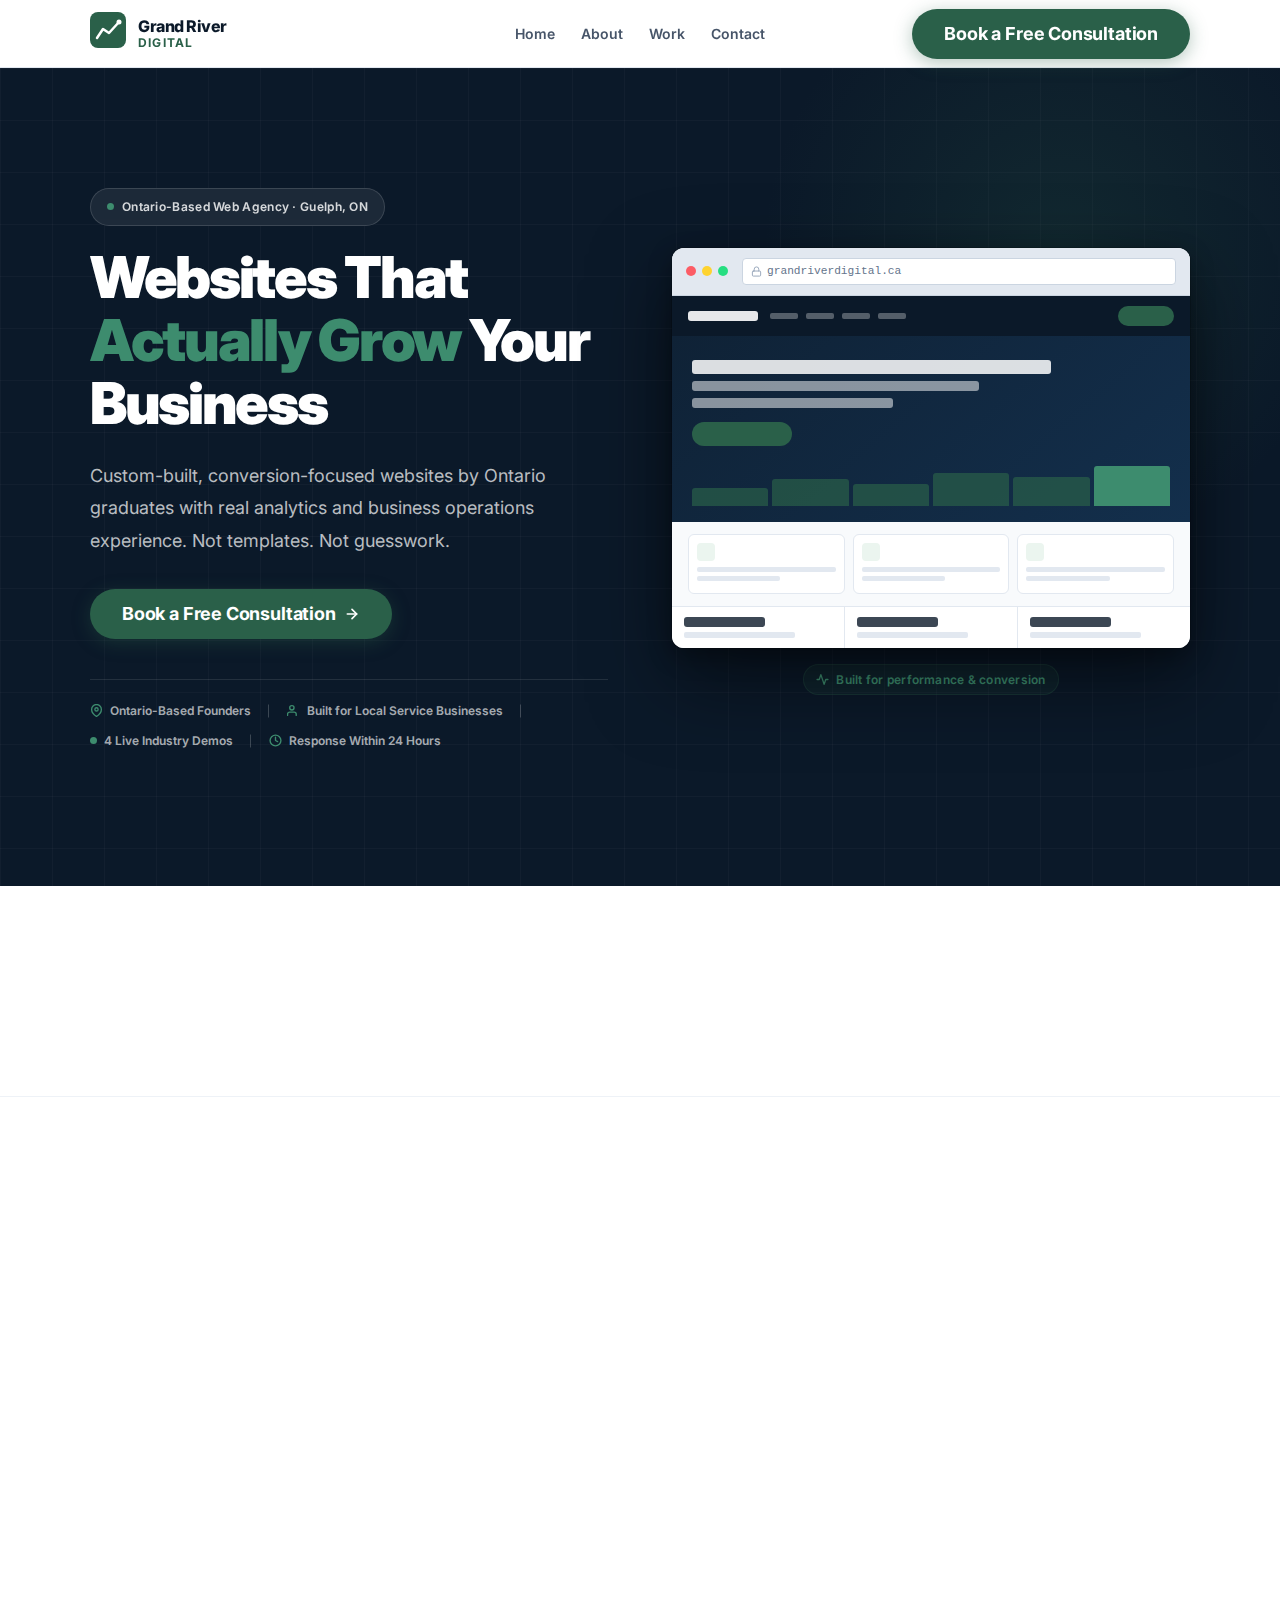
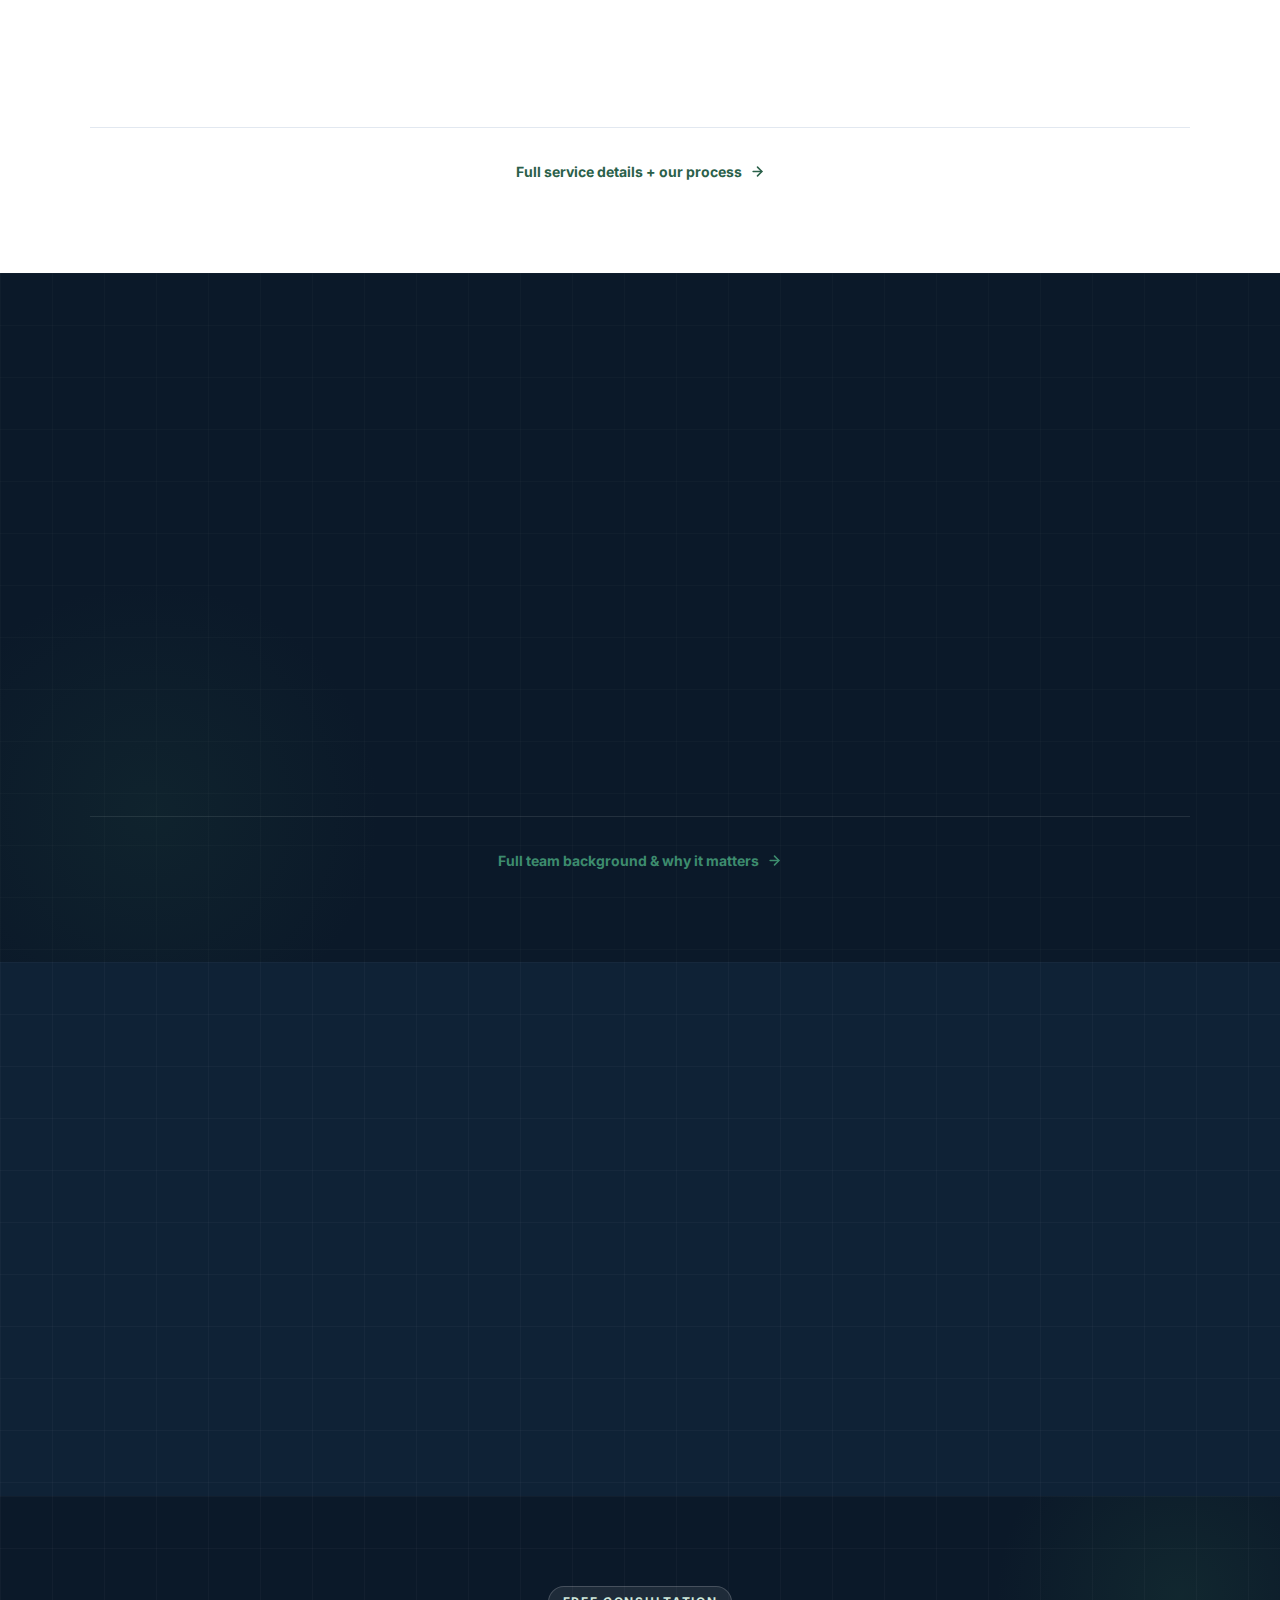
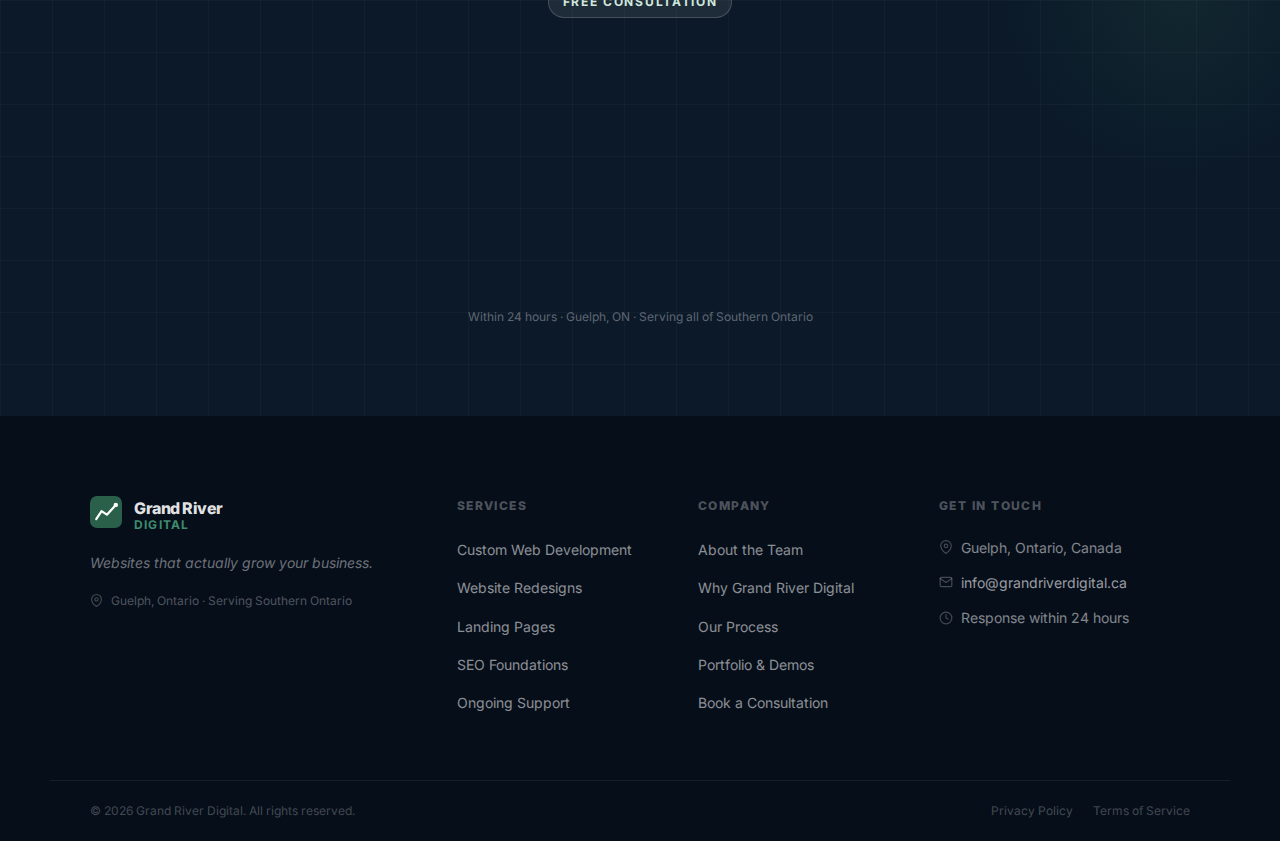
<file: index.html>
<!DOCTYPE html>
<html lang="en">
<head>
  <meta charset="UTF-8" />
  <meta name="viewport" content="width=device-width, initial-scale=1.0" />
  <meta name="description" content="Grand River Digital — Ontario-based web agency. Performance-focused, conversion-driven websites for local businesses built by analytics and business graduates. Guelph, ON." />
  <meta name="theme-color" content="#0B1929" />
  <meta property="og:title" content="Grand River Digital | Websites That Grow Ontario Businesses" />
  <meta property="og:description" content="Custom websites built by Ontario graduates — analytics-driven, conversion-focused, built for local service businesses." />
  <meta property="og:type" content="website" />
  <meta property="og:url" content="https://grandriverdigital.ca/" />
  <link rel="canonical" href="https://grandriverdigital.ca/" />
  <title>Grand River Digital | Websites That Grow Ontario Businesses</title>

  <!-- Performance: non-blocking font load -->
  <link rel="preconnect" href="https://fonts.googleapis.com" />
  <link rel="preconnect" href="https://fonts.gstatic.com" crossorigin />
  <link rel="preload" as="style" href="https://fonts.googleapis.com/css2?family=Inter:wght@400;500;600;700;800;900&display=swap" />
  <link rel="stylesheet" href="https://fonts.googleapis.com/css2?family=Inter:wght@400;500;600;700;800;900&display=swap" media="print" onload="this.media='all'" />
  <noscript><link rel="stylesheet" href="https://fonts.googleapis.com/css2?family=Inter:wght@400;500;600;700;800;900&display=swap" /></noscript>

  <link rel="stylesheet" href="styles.css" />

  <script type="application/ld+json">
  {
    "@context": "https://schema.org",
    "@type": "ProfessionalService",
    "name": "Grand River Digital",
    "description": "Ontario-based web development agency specializing in local service businesses.",
    "areaServed": "Southern Ontario",
    "address": { "@type": "PostalAddress", "addressLocality": "Guelph", "addressRegion": "ON", "addressCountry": "CA" },
    "email": "info@grandriverdigital.ca",
    "url": "https://grandriverdigital.ca"
  }
  </script>
</head>
<body>

  <a href="#main" class="skip-link">Skip to main content</a>

  <!-- ══ HEADER ══ -->
  <header class="header" id="header">
    <div class="container header__inner">
      <a href="/" class="logo" aria-label="Grand River Digital — home">
        <div class="logo__mark" aria-hidden="true">
          <svg width="36" height="36" viewBox="0 0 36 36" fill="none" xmlns="http://www.w3.org/2000/svg">
            <rect width="36" height="36" rx="8" fill="#2A6049"/>
            <polyline points="7,26 13,17 19,21 29,10" stroke="white" stroke-width="2.5" stroke-linecap="round" stroke-linejoin="round"/>
            <circle cx="29" cy="10" r="2.5" fill="white"/>
          </svg>
        </div>
        <div class="logo__text">
          <span class="logo__name">Grand River</span>
          <span class="logo__domain">Digital</span>
        </div>
      </a>

      <nav class="nav" id="nav" aria-label="Main navigation">
        <ul class="nav__list" role="list">
          <li><a href="/" class="nav__link">Home</a></li>
          <li><a href="/about" class="nav__link">About</a></li>
          <li><a href="/work" class="nav__link">Work</a></li>
          <li><a href="/contact" class="nav__link">Contact</a></li>
        </ul>
        <a href="/contact" class="nav__mobile-cta">Book a Free Consultation</a>
      </nav>

      <a href="/contact" class="btn btn--primary header__cta">Book a Free Consultation</a>

      <button class="nav-toggle" id="navToggle" aria-label="Open navigation menu" aria-expanded="false" aria-controls="nav">
        <span class="nav-toggle__bar"></span>
        <span class="nav-toggle__bar"></span>
        <span class="nav-toggle__bar"></span>
      </button>
    </div>
  </header>

  <main id="main">

    <!-- ══ 1. HERO ══ -->
    <section class="hero" id="hero" aria-labelledby="hero-heading">
      <div class="hero__grid" aria-hidden="true"></div>
      <div class="hero__glow" aria-hidden="true"></div>
      <div class="container hero__inner">

        <div class="hero__content">
          <div class="hero__chip reveal" aria-label="Based in Ontario, Canada">
            <span class="hero__chip-dot" aria-hidden="true"></span>
            Ontario-Based Web Agency &middot; Guelph, ON
          </div>

          <h1 id="hero-heading" class="hero__headline reveal">
            Websites That
            <span class="hero__headline--accent">Actually Grow</span>
            Your Business
          </h1>

          <p class="hero__sub reveal">
            Custom-built, conversion-focused websites by Ontario graduates with real analytics and business operations experience. Not templates. Not guesswork.
          </p>

          <div class="hero__actions reveal">
            <a href="/contact" class="btn btn--cta">
              Book a Free Consultation
              <svg width="16" height="16" viewBox="0 0 24 24" fill="none" stroke="currentColor" stroke-width="2.5" stroke-linecap="round" stroke-linejoin="round" aria-hidden="true"><line x1="5" y1="12" x2="19" y2="12"/><polyline points="12 5 19 12 12 19"/></svg>
            </a>
          </div>

          <div class="hero__proof-bar reveal" role="list" aria-label="Credibility signals">
            <div class="hero__proof-item" role="listitem">
              <svg width="13" height="13" viewBox="0 0 24 24" fill="none" stroke="currentColor" stroke-width="2.5" stroke-linecap="round" stroke-linejoin="round" aria-hidden="true"><path d="M21 10c0 7-9 13-9 13s-9-6-9-13a9 9 0 0 1 18 0z"/><circle cx="12" cy="10" r="3"/></svg>
              Ontario-Based Founders
            </div>
            <div class="hero__proof-item" role="listitem">
              <svg width="13" height="13" viewBox="0 0 24 24" fill="none" stroke="currentColor" stroke-width="2.5" stroke-linecap="round" stroke-linejoin="round" aria-hidden="true"><path d="M17 21v-2a4 4 0 0 0-4-4H5a4 4 0 0 0-4 4v2"/><circle cx="9" cy="7" r="4"/></svg>
              Built for Local Service Businesses
            </div>
            <div class="hero__proof-item" role="listitem">
              <span class="hero__proof-live" aria-hidden="true"></span>
              4 Live Industry Demos
            </div>
            <div class="hero__proof-item" role="listitem">
              <svg width="13" height="13" viewBox="0 0 24 24" fill="none" stroke="currentColor" stroke-width="2.5" stroke-linecap="round" stroke-linejoin="round" aria-hidden="true"><circle cx="12" cy="12" r="10"/><polyline points="12 6 12 12 16 14"/></svg>
              Response Within 24 Hours
            </div>
          </div>
        </div>

        <!-- CSS Browser Mockup -->
        <div class="hero__visual reveal" aria-hidden="true">
          <div class="browser-mock">
            <div class="browser-mock__bar">
              <span class="browser-mock__dot"></span>
              <span class="browser-mock__dot"></span>
              <span class="browser-mock__dot"></span>
              <span class="browser-mock__url">
                <svg width="11" height="11" viewBox="0 0 24 24" fill="none" stroke="#94A3B8" stroke-width="2" stroke-linecap="round"><rect x="3" y="11" width="18" height="11" rx="2"/><path d="M7 11V7a5 5 0 0 1 10 0v4"/></svg>
                grandriverdigital.ca
              </span>
            </div>
            <div class="browser-mock__screen">
              <div class="mock-nav">
                <div class="mock-nav__logo"></div>
                <div class="mock-nav__links"><span></span><span></span><span></span><span></span></div>
                <div class="mock-nav__btn"></div>
              </div>
              <div class="mock-hero-section">
                <div class="mock-text-group">
                  <div class="mock-line mock-line--title"></div>
                  <div class="mock-line mock-line--sub"></div>
                  <div class="mock-line mock-line--sub mock-line--short"></div>
                </div>
                <div class="mock-cta-btn"></div>
                <div class="mock-chart">
                  <div class="mock-chart__bar" style="--h:40%"></div>
                  <div class="mock-chart__bar" style="--h:60%"></div>
                  <div class="mock-chart__bar" style="--h:50%"></div>
                  <div class="mock-chart__bar" style="--h:75%"></div>
                  <div class="mock-chart__bar" style="--h:65%"></div>
                  <div class="mock-chart__bar" style="--h:90%"></div>
                </div>
              </div>
              <div class="mock-cards-row">
                <div class="mock-scard"><div class="mock-scard__icon"></div><div class="mock-scard__line"></div><div class="mock-scard__line mock-scard__line--sm"></div></div>
                <div class="mock-scard"><div class="mock-scard__icon"></div><div class="mock-scard__line"></div><div class="mock-scard__line mock-scard__line--sm"></div></div>
                <div class="mock-scard"><div class="mock-scard__icon"></div><div class="mock-scard__line"></div><div class="mock-scard__line mock-scard__line--sm"></div></div>
              </div>
              <div class="mock-analytics-strip">
                <div class="mock-stat"><div class="mock-stat__num"></div><div class="mock-stat__label"></div></div>
                <div class="mock-stat"><div class="mock-stat__num"></div><div class="mock-stat__label"></div></div>
                <div class="mock-stat"><div class="mock-stat__num"></div><div class="mock-stat__label"></div></div>
              </div>
            </div>
          </div>
          <div class="browser-mock__badge">
            <svg width="13" height="13" viewBox="0 0 24 24" fill="none" stroke="currentColor" stroke-width="2.5" stroke-linecap="round" stroke-linejoin="round"><polyline points="22 12 18 12 15 21 9 3 6 12 2 12"/></svg>
            Built for performance &amp; conversion
          </div>
        </div>

      </div>
    </section>

    <!-- ══ 2. STATS STRIP — social proof anchor ══ -->
    <section class="stats-strip" aria-label="At a glance">
      <div class="container">
        <div class="stats-strip__inner">
          <div class="stats-strip__item reveal">
            <div class="stats-strip__num"><span>4</span> Live</div>
            <div class="stats-strip__label">Industry demos you can click through today</div>
          </div>
          <div class="stats-strip__item reveal">
            <div class="stats-strip__num"><span>100%</span></div>
            <div class="stats-strip__label">Custom builds. Zero templates, zero themes.</div>
          </div>
          <div class="stats-strip__item reveal">
            <div class="stats-strip__num"><span>24hr</span></div>
            <div class="stats-strip__label">Response time guaranteed on every enquiry</div>
          </div>
          <div class="stats-strip__item reveal">
            <div class="stats-strip__num"><span>2</span> Founders</div>
            <div class="stats-strip__label">Graduate-level analytics + business operations</div>
          </div>
        </div>
      </div>
    </section>

    <!-- ══ 3. SERVICES PREVIEW ══ -->
    <section class="section services services--preview" id="services" aria-labelledby="services-heading">
      <div class="container">
        <div class="section-header reveal">
          <span class="section-label">Services Overview</span>
          <h2 id="services-heading" class="section-title">Five Services, One Focus: Growth</h2>
          <p class="section-sub">Five focused services for local Ontario businesses, from custom builds and redesigns to landing pages, SEO foundations, and ongoing support.</p>
        </div>

        <ul class="svc-list reveal" role="list">

          <li class="svc-list__item">
            <div class="svc-list__icon" aria-hidden="true">
              <svg width="18" height="18" viewBox="0 0 24 24" fill="none" stroke="currentColor" stroke-width="2" stroke-linecap="round" stroke-linejoin="round"><polyline points="16 18 22 12 16 6"/><polyline points="8 6 2 12 8 18"/></svg>
            </div>
            <div class="svc-list__text">
              <span class="svc-list__name">Custom Website Development</span>
              <span class="svc-list__desc">Fully custom-built, conversion-focused sites. No themes. No drag-and-drop.</span>
            </div>
          </li>

          <li class="svc-list__item">
            <div class="svc-list__icon" aria-hidden="true">
              <svg width="18" height="18" viewBox="0 0 24 24" fill="none" stroke="currentColor" stroke-width="2" stroke-linecap="round" stroke-linejoin="round"><polyline points="1 4 1 10 7 10"/><path d="M3.51 15a9 9 0 1 0 .49-3.45"/></svg>
            </div>
            <div class="svc-list__text">
              <span class="svc-list__name">Website Redesigns</span>
              <span class="svc-list__desc">Audit-driven rebuilds for outdated sites that aren't converting.</span>
            </div>
          </li>

          <li class="svc-list__item">
            <div class="svc-list__icon" aria-hidden="true">
              <svg width="18" height="18" viewBox="0 0 24 24" fill="none" stroke="currentColor" stroke-width="2" stroke-linecap="round" stroke-linejoin="round"><path d="M22 11.08V12a10 10 0 1 1-5.93-9.14"/><polyline points="22 4 12 14.01 9 11.01"/></svg>
            </div>
            <div class="svc-list__text">
              <span class="svc-list__name">Landing Pages</span>
              <span class="svc-list__desc">Single-purpose, high-impact pages built to drive one clear action.</span>
            </div>
          </li>

          <li class="svc-list__item">
            <div class="svc-list__icon" aria-hidden="true">
              <svg width="18" height="18" viewBox="0 0 24 24" fill="none" stroke="currentColor" stroke-width="2" stroke-linecap="round" stroke-linejoin="round"><circle cx="11" cy="11" r="8"/><line x1="21" y1="21" x2="16.65" y2="16.65"/></svg>
            </div>
            <div class="svc-list__text">
              <span class="svc-list__name">SEO Foundations</span>
              <span class="svc-list__desc">Semantic structure, local signals, and schema markup. Included on every project.</span>
            </div>
          </li>

          <li class="svc-list__item">
            <div class="svc-list__icon" aria-hidden="true">
              <svg width="18" height="18" viewBox="0 0 24 24" fill="none" stroke="currentColor" stroke-width="2" stroke-linecap="round" stroke-linejoin="round"><path d="M21 16V8a2 2 0 0 0-1-1.73l-7-4a2 2 0 0 0-2 0l-7 4A2 2 0 0 0 3 8v8a2 2 0 0 0 1 1.73l7 4a2 2 0 0 0 2 0l7-4A2 2 0 0 0 21 16z"/></svg>
            </div>
            <div class="svc-list__text">
              <span class="svc-list__name">Ongoing Support</span>
              <span class="svc-list__desc">Retainer options for updates, monitoring, and continuous improvement.</span>
            </div>
          </li>

        </ul>

        <div class="section-footer">
          <a href="/about" class="link-more" aria-label="Full service details on the About page">
            Full service details + our process
            <svg width="15" height="15" viewBox="0 0 24 24" fill="none" stroke="currentColor" stroke-width="2.5" stroke-linecap="round" stroke-linejoin="round" aria-hidden="true"><line x1="5" y1="12" x2="19" y2="12"/><polyline points="12 5 19 12 12 19"/></svg>
          </a>
        </div>
      </div>
    </section>

    <!-- ══ 4. WHY US PREVIEW ══ -->
    <section class="section why why--preview" id="why" aria-labelledby="why-heading">
      <div class="container">
        <div class="section-header section-header--light reveal">
          <span class="section-label section-label--light">What Sets Us Apart</span>
          <h2 id="why-heading" class="section-title section-title--light">We Think in Business Outcomes, Not Just Design.</h2>
          <p class="section-sub section-sub--light">Two Ontario graduates with backgrounds in data analytics and financial operations. Not a design studio. That difference shows in the work.</p>
        </div>

        <div class="why-callouts reveal" role="list">

          <div class="why-callout" role="listitem">
            <div class="why-callout__icon" aria-hidden="true">
              <svg width="20" height="20" viewBox="0 0 24 24" fill="none" stroke="currentColor" stroke-width="2" stroke-linecap="round" stroke-linejoin="round"><polyline points="22 12 18 12 15 21 9 3 6 12 2 12"/></svg>
            </div>
            <div class="why-callout__body">
              <p class="why-callout__title">Analytics-Driven Decisions</p>
              <p class="why-callout__desc">Structure, layout, and copy are driven by data, not guesswork or aesthetic preference.</p>
            </div>
          </div>

          <div class="why-callout" role="listitem">
            <div class="why-callout__icon" aria-hidden="true">
              <svg width="20" height="20" viewBox="0 0 24 24" fill="none" stroke="currentColor" stroke-width="2" stroke-linecap="round" stroke-linejoin="round"><line x1="12" y1="1" x2="12" y2="23"/><path d="M17 5H9.5a3.5 3.5 0 0 0 0 7h5a3.5 3.5 0 0 1 0 7H6"/></svg>
            </div>
            <div class="why-callout__body">
              <p class="why-callout__title">Built for Measurable ROI</p>
              <p class="why-callout__desc">Financial operations background means we build for outcomes and cost-of-acquisition, not just looks.</p>
            </div>
          </div>

          <div class="why-callout" role="listitem">
            <div class="why-callout__icon" aria-hidden="true">
              <svg width="20" height="20" viewBox="0 0 24 24" fill="none" stroke="currentColor" stroke-width="2" stroke-linecap="round" stroke-linejoin="round"><path d="M17 21v-2a4 4 0 0 0-4-4H5a4 4 0 0 0-4 4v2"/><circle cx="9" cy="7" r="4"/><path d="M23 21v-2a4 4 0 0 0-3-3.87"/><path d="M16 3.13a4 4 0 0 1 0 7.75"/></svg>
            </div>
            <div class="why-callout__body">
              <p class="why-callout__title">You Talk to the Founders</p>
              <p class="why-callout__desc">Mason and Yick handle every project directly. No handoffs, no junior staff, no account managers.</p>
            </div>
          </div>

        </div>

        <div class="section-footer section-footer--dark">
          <a href="/about" class="link-more link-more--light" aria-label="Full team and edge details on the About page">
            Full team background &amp; why it matters
            <svg width="15" height="15" viewBox="0 0 24 24" fill="none" stroke="currentColor" stroke-width="2.5" stroke-linecap="round" stroke-linejoin="round" aria-hidden="true"><line x1="5" y1="12" x2="19" y2="12"/><polyline points="12 5 19 12 12 19"/></svg>
          </a>
        </div>

      </div>
    </section>

    <!-- ══ 5. DEMOS TEASER ══ -->
    <section class="demos-teaser demos-teaser--minimal" id="demos" aria-labelledby="demos-heading">
      <div class="container">
        <div class="demos-teaser__centered reveal">
          <span class="section-label section-label--light demos-teaser__label">Live Demos</span>
          <h2 id="demos-heading" class="demos-teaser__title">See Exactly What We Build</h2>
          <p class="demos-teaser__sub">We have four fully live demo sites across electrical, landscaping, plumbing, and HVAC, built to show exactly what a high-converting local service website looks like. Click through, test the forms, check the mobile layout.</p>
          <a href="/work" class="btn btn--cta demos-teaser__cta">
            View Live Demos
            <svg width="16" height="16" viewBox="0 0 24 24" fill="none" stroke="currentColor" stroke-width="2.5" stroke-linecap="round" stroke-linejoin="round" aria-hidden="true"><line x1="5" y1="12" x2="19" y2="12"/><polyline points="12 5 19 12 12 19"/></svg>
          </a>
        </div>
      </div>
    </section>

    <!-- ══ 6. CTA STRIP ══ -->
    <section class="cta-strip" aria-labelledby="cta-heading">
      <div class="hero__grid" aria-hidden="true"></div>
      <div class="container cta-strip__inner">
        <span class="cta-strip__eyebrow">Free Consultation</span>
        <h2 id="cta-heading" class="cta-strip__title reveal">Ready to Build Something That Works?</h2>
        <p class="cta-strip__sub reveal">Free 30-minute strategy call. We'll review your current site, discuss your goals, and give you a clear picture of what we'd build and why.</p>
        <div class="cta-strip__actions reveal">
          <a href="/contact" class="btn btn--cta">
            Book a Free Consultation
            <svg width="16" height="16" viewBox="0 0 24 24" fill="none" stroke="currentColor" stroke-width="2.5" stroke-linecap="round" stroke-linejoin="round" aria-hidden="true"><line x1="5" y1="12" x2="19" y2="12"/><polyline points="12 5 19 12 12 19"/></svg>
          </a>
          <a href="/about" class="btn btn--outline">Learn About Us</a>
        </div>
        <p class="cta-strip__note">Within 24 hours &middot; Guelph, ON &middot; Serving all of Southern Ontario</p>
      </div>
    </section>

  </main>

  <!-- ══ FOOTER ══ -->
  <footer class="footer" role="contentinfo">
    <div class="container footer__inner">
      <div class="footer__brand">
        <a href="/" class="logo logo--footer" aria-label="Grand River Digital — back to top">
          <div class="logo__mark" aria-hidden="true">
            <svg width="32" height="32" viewBox="0 0 36 36" fill="none">
              <rect width="36" height="36" rx="8" fill="#2A6049"/>
              <polyline points="7,26 13,17 19,21 29,10" stroke="white" stroke-width="2.5" stroke-linecap="round" stroke-linejoin="round"/>
              <circle cx="29" cy="10" r="2.5" fill="white"/>
            </svg>
          </div>
          <div class="logo__text">
            <span class="logo__name">Grand River</span>
            <span class="logo__domain">Digital</span>
          </div>
        </a>
        <p class="footer__tagline">Websites that actually grow your business.</p>
        <p class="footer__location">
          <svg width="13" height="13" viewBox="0 0 24 24" fill="none" stroke="currentColor" stroke-width="2" stroke-linecap="round" stroke-linejoin="round" aria-hidden="true"><path d="M21 10c0 7-9 13-9 13s-9-6-9-13a9 9 0 0 1 18 0z"/><circle cx="12" cy="10" r="3"/></svg>
          Guelph, Ontario &middot; Serving Southern Ontario
        </p>
      </div>
      <div class="footer__col">
        <h3 class="footer__col-heading">Services</h3>
        <ul class="footer__links" role="list">
          <li><a href="/about">Custom Web Development</a></li>
          <li><a href="/about">Website Redesigns</a></li>
          <li><a href="/about">Landing Pages</a></li>
          <li><a href="/about">SEO Foundations</a></li>
          <li><a href="/about">Ongoing Support</a></li>
        </ul>
      </div>
      <div class="footer__col">
        <h3 class="footer__col-heading">Company</h3>
        <ul class="footer__links" role="list">
          <li><a href="/about">About the Team</a></li>
          <li><a href="/about">Why Grand River Digital</a></li>
          <li><a href="/about">Our Process</a></li>
          <li><a href="/work">Portfolio &amp; Demos</a></li>
          <li><a href="/contact">Book a Consultation</a></li>
        </ul>
      </div>
      <div class="footer__col">
        <h3 class="footer__col-heading">Get in Touch</h3>
        <ul class="footer__contact-list" role="list">
          <li>
            <svg width="14" height="14" viewBox="0 0 24 24" fill="none" stroke="currentColor" stroke-width="2" stroke-linecap="round" stroke-linejoin="round" aria-hidden="true"><path d="M21 10c0 7-9 13-9 13s-9-6-9-13a9 9 0 0 1 18 0z"/><circle cx="12" cy="10" r="3"/></svg>
            Guelph, Ontario, Canada
          </li>
          <li>
            <svg width="14" height="14" viewBox="0 0 24 24" fill="none" stroke="currentColor" stroke-width="2" stroke-linecap="round" stroke-linejoin="round" aria-hidden="true"><path d="M4 4h16c1.1 0 2 .9 2 2v12c0 1.1-.9 2-2 2H4c-1.1 0-2-.9-2-2V6c0-1.1.9-2 2-2z"/><polyline points="22,6 12,13 2,6"/></svg>
            <a href="mailto:info@grandriverdigital.ca">info@grandriverdigital.ca</a>
          </li>
          <li>
            <svg width="14" height="14" viewBox="0 0 24 24" fill="none" stroke="currentColor" stroke-width="2" stroke-linecap="round" stroke-linejoin="round" aria-hidden="true"><circle cx="12" cy="12" r="10"/><polyline points="12 6 12 12 16 14"/></svg>
            Response within 24 hours
          </li>
        </ul>
      </div>
    </div>
    <div class="footer__bottom">
      <div class="container footer__bottom-inner">
        <span>&copy; <span class="footer-year">2026</span> Grand River Digital. All rights reserved.</span>
        <div class="footer__bottom-links">
          <a href="/contact">Privacy Policy</a>
          <a href="/contact">Terms of Service</a>
        </div>
      </div>
    </div>
  </footer>

  <script src="script.js"></script>
</body>
</html>
</file>
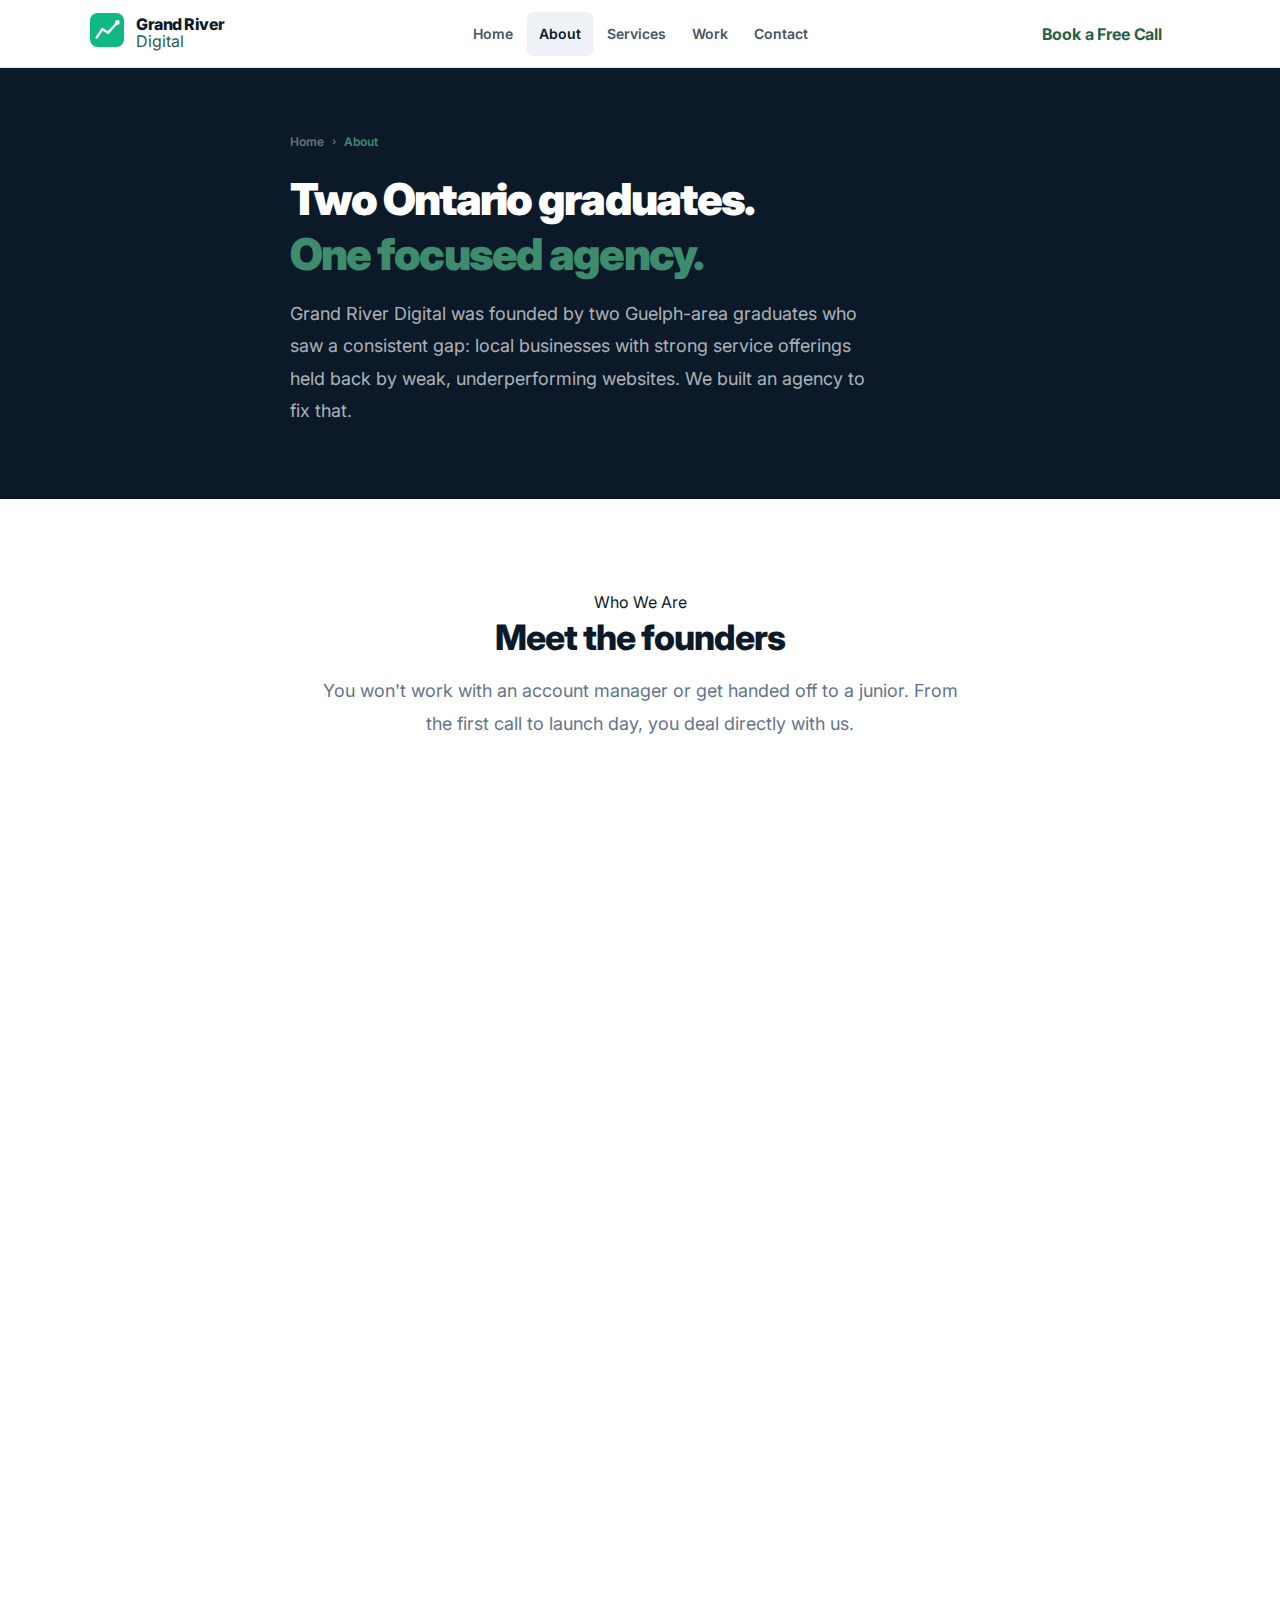
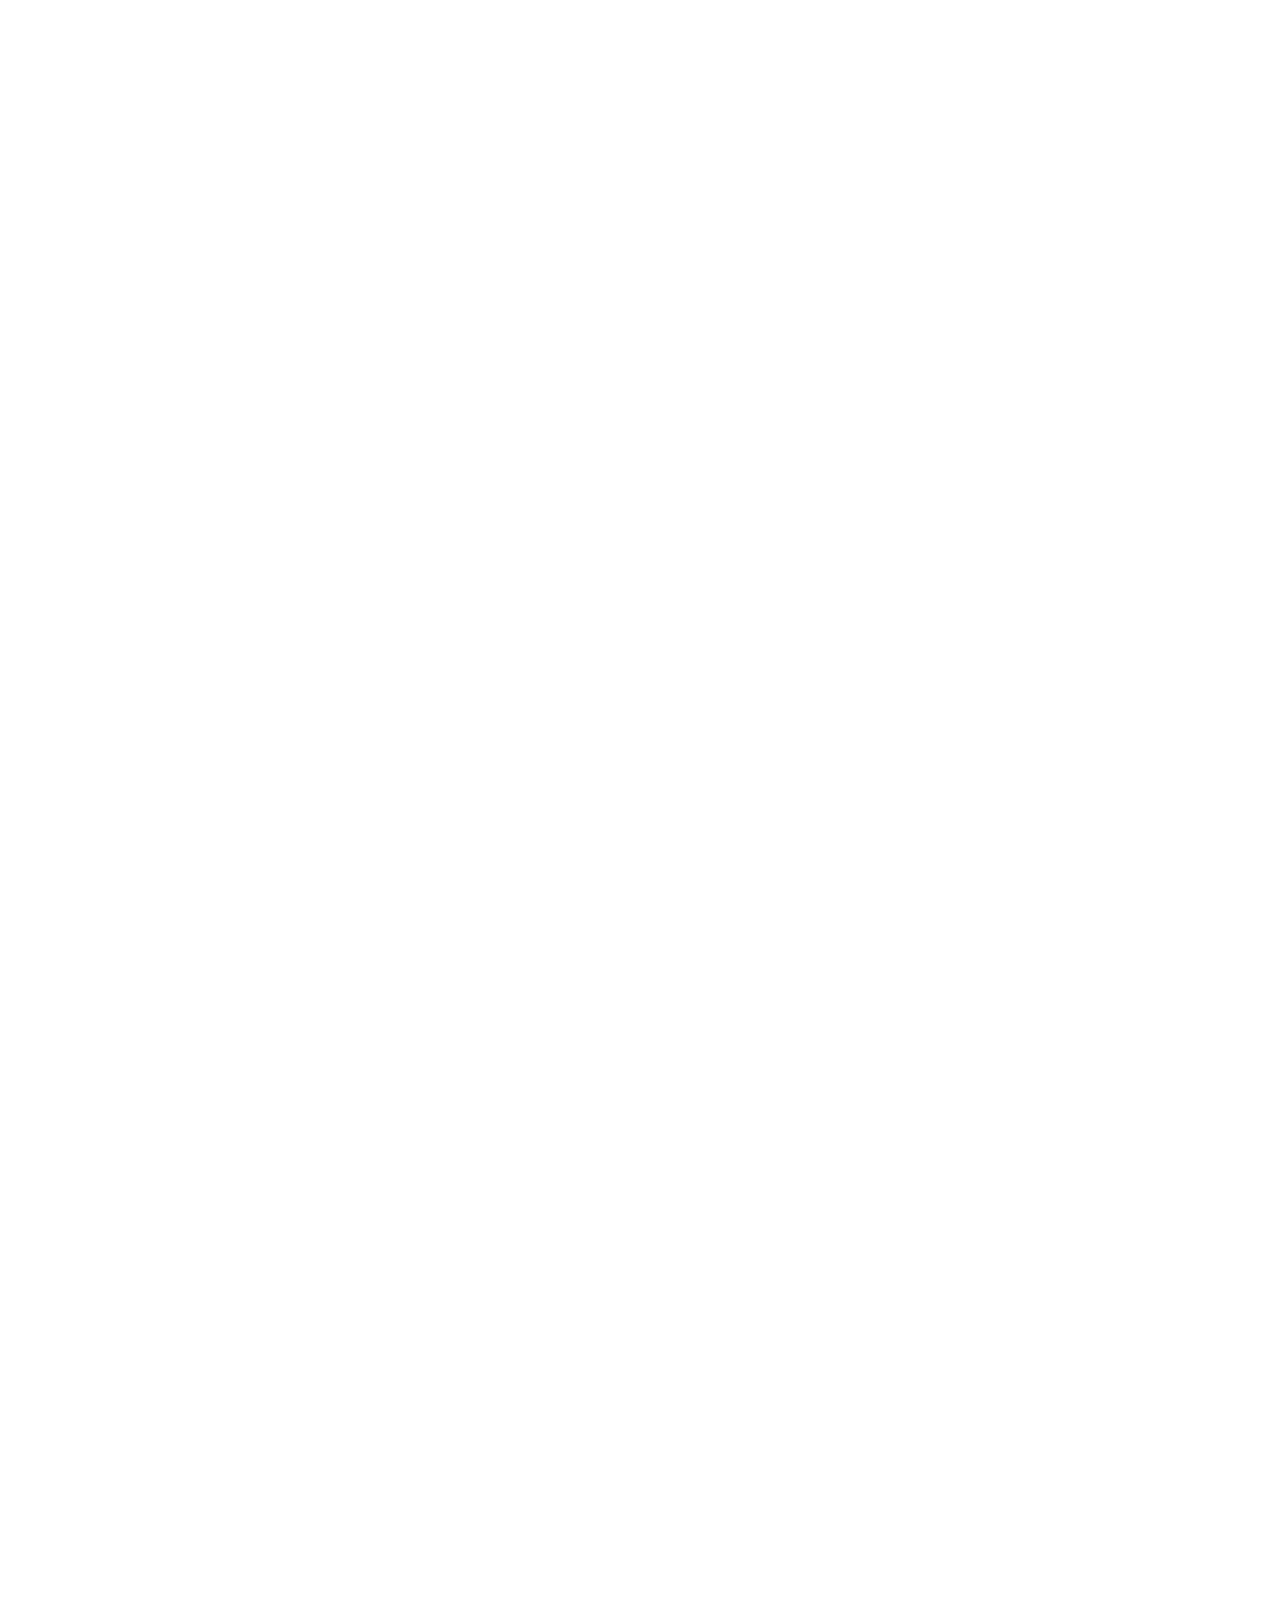
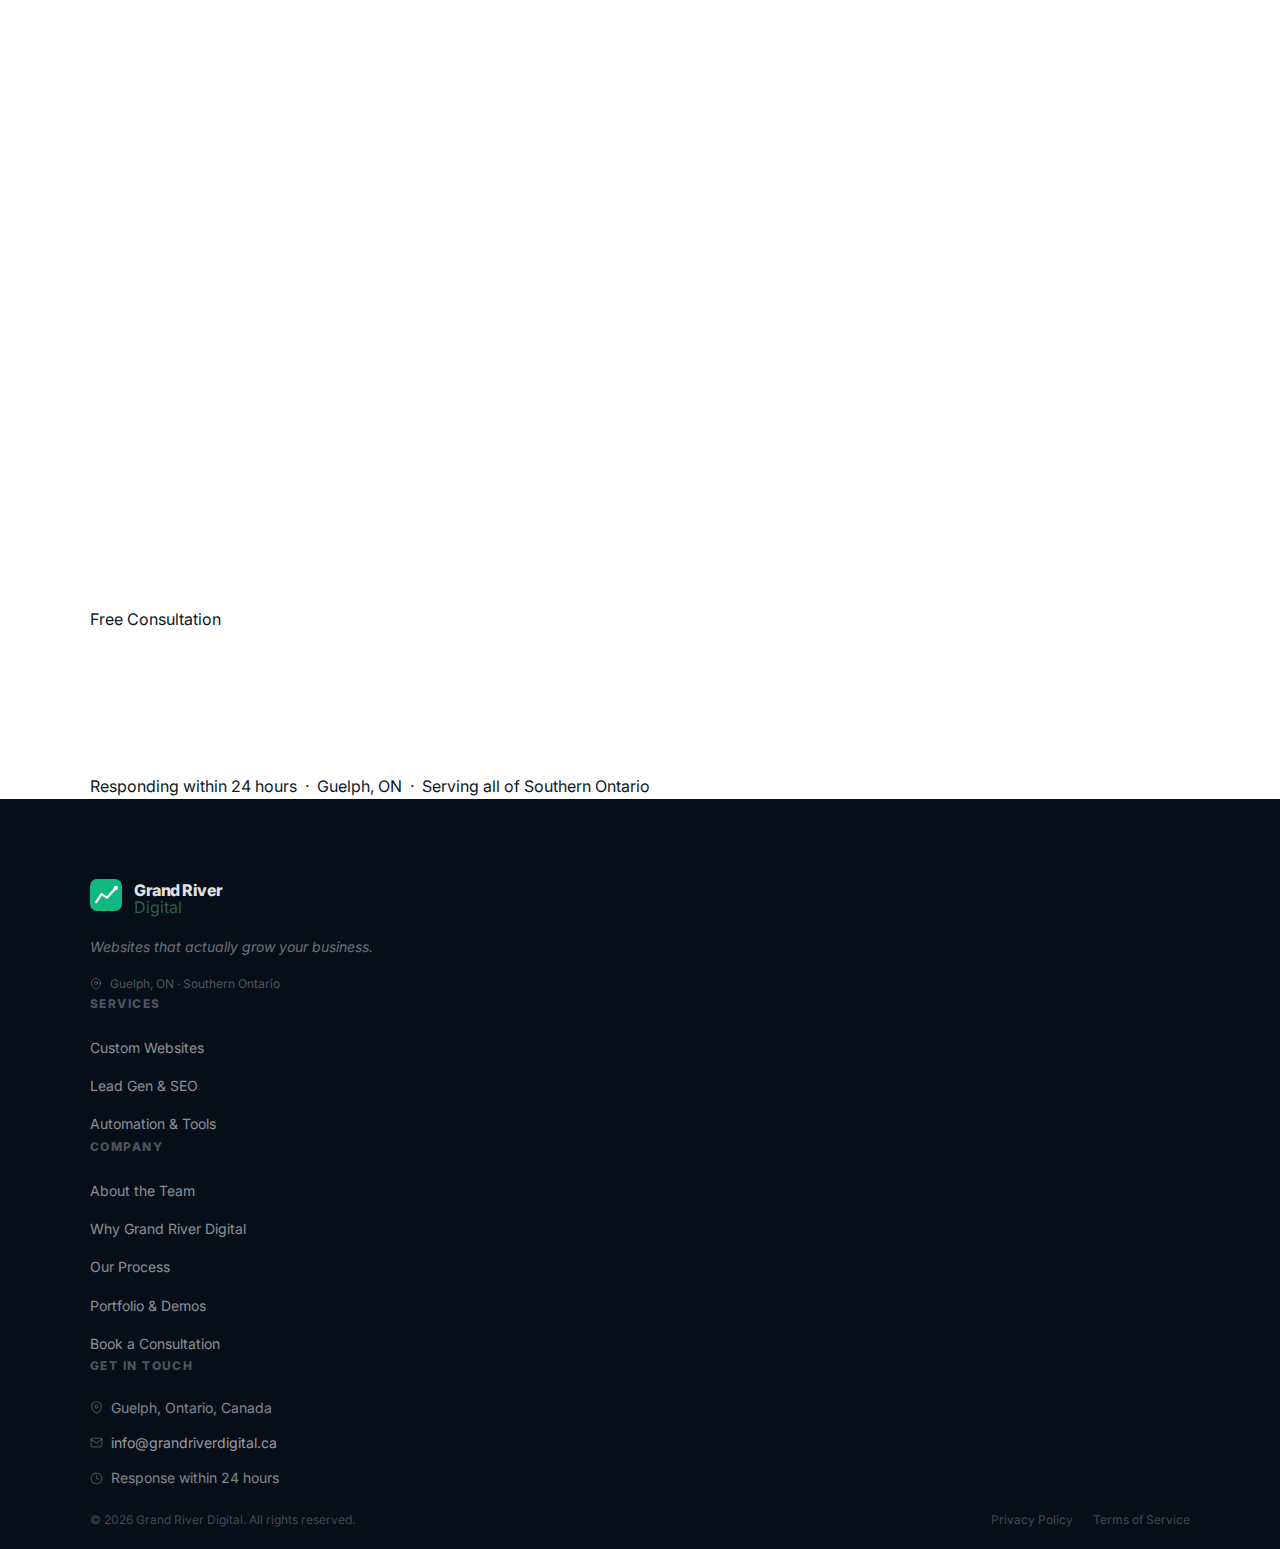
<file: about/index.html>
<!DOCTYPE html>
<html lang="en">
<head>
  <meta charset="UTF-8" />
  <meta name="viewport" content="width=device-width, initial-scale=1.0" />
  <meta name="description" content="About Grand River Digital — two Ontario graduates building performance-focused websites for local service businesses. Team, story, values, and our process." />
  <meta name="theme-color" content="#0A0F1A" />
  <meta property="og:title" content="About | Grand River Digital" />
  <meta property="og:description" content="Two Guelph-area Queen's graduates with analytics and business operations backgrounds, building conversion-first websites for Southern Ontario." />
  <meta property="og:type" content="website" />
  <meta property="og:url" content="https://grandriverdigital.ca/about" />
  <link rel="canonical" href="https://grandriverdigital.ca/about" />
  <title>About | Grand River Digital</title>

  <link rel="preconnect" href="https://fonts.googleapis.com" />
  <link rel="preconnect" href="https://fonts.gstatic.com" crossorigin />
  <link rel="preload" as="style" href="https://fonts.googleapis.com/css2?family=Inter:wght@400;500;600;700;800;900&display=swap" />
  <link rel="stylesheet" href="https://fonts.googleapis.com/css2?family=Inter:wght@400;500;600;700;800;900&display=swap" media="print" onload="this.media='all'" />
  <noscript><link rel="stylesheet" href="https://fonts.googleapis.com/css2?family=Inter:wght@400;500;600;700;800;900&display=swap" /></noscript>
  <link rel="stylesheet" href="/styles.css" />
</head>
<body>

  <a href="#main" class="skip-link">Skip to main content</a>

  <!-- HEADER -->
  <header class="header" id="header">
    <div class="container header__inner">
      <a href="/" class="logo" aria-label="Grand River Digital — home">
        <div class="logo__mark" aria-hidden="true">
          <svg width="34" height="34" viewBox="0 0 36 36" fill="none">
            <rect width="36" height="36" rx="8" fill="#10B981"/>
            <polyline points="7,26 13,17 19,21 29,10" stroke="white" stroke-width="2.5" stroke-linecap="round" stroke-linejoin="round"/>
            <circle cx="29" cy="10" r="2.5" fill="white"/>
          </svg>
        </div>
        <div class="logo__text">
          <span class="logo__name">Grand River</span>
          <span class="logo__sub">Digital</span>
        </div>
      </a>

      <nav class="nav" id="nav" aria-label="Main navigation">
        <ul class="nav__list" role="list">
          <li><a href="/" class="nav__link">Home</a></li>
          <li><a href="/about" class="nav__link">About</a></li>
          <li><a href="/services" class="nav__link">Services</a></li>
          <li><a href="/work" class="nav__link">Work</a></li>
          <li><a href="/contact" class="nav__link">Contact</a></li>
        </ul>
        <a href="/contact" class="nav__mobile-cta">Book a Free Call</a>
      </nav>

      <a href="/contact" class="btn btn-primary header__cta" style="display:none;">Book a Free Call</a>

      <button class="nav-toggle" id="navToggle" aria-label="Open navigation menu" aria-expanded="false" aria-controls="nav">
        <span class="nav-toggle__bar"></span>
        <span class="nav-toggle__bar"></span>
        <span class="nav-toggle__bar"></span>
      </button>
    </div>
  </header>

  <main id="main">

    <!-- PAGE HERO -->
    <section class="page-hero" aria-labelledby="page-hero-heading">
      <div class="page-hero__orb" aria-hidden="true"></div>
      <div class="container page-hero__inner">
        <nav class="breadcrumb" aria-label="Breadcrumb">
          <a href="/">Home</a>
          <span class="breadcrumb__sep" aria-hidden="true">›</span>
          <span class="breadcrumb__current" aria-current="page">About</span>
        </nav>
        <h1 id="page-hero-heading" class="page-hero__title">
          Two Ontario graduates.<br>
          <span>One focused agency.</span>
        </h1>
        <p class="page-hero__sub">Grand River Digital was founded by two Guelph-area graduates who saw a consistent gap: local businesses with strong service offerings held back by weak, underperforming websites. We built an agency to fix that.</p>
      </div>
    </section>

    <!-- FOUNDERS -->
    <section class="section about-section" id="about" aria-labelledby="founders-heading">
      <div class="container">
        <div class="section-header reveal">
          <span class="eyebrow">Who We Are</span>
          <h2 id="founders-heading" class="section-title">Meet the founders</h2>
          <p class="section-sub">You won't work with an account manager or get handed off to a junior. From the first call to launch day, you deal directly with us.</p>
        </div>

        <div class="founders-grid">
          <!-- Mason -->
          <div class="founder-card reveal">
            <div class="founder-card__header">
              <div class="founder-card__avatar founder-card__avatar--mason" aria-label="Mason Mazzocco">MM</div>
              <div class="founder-card__meta">
                <h3 class="founder-card__name">Mason Mazzocco</h3>
                <span class="founder-card__role">Technical &amp; Analytics Lead</span>
              </div>
            </div>
            <p class="founder-card__bio">Mason ensures every site we build is backed by real data intelligence — from how pages are structured, to how performance is measured and improved over time.</p>
            <ul class="founder-card__creds" role="list">
              <li>
                <svg width="14" height="14" viewBox="0 0 24 24" fill="none" stroke="currentColor" stroke-width="2.5" stroke-linecap="round" stroke-linejoin="round" aria-hidden="true"><polyline points="20 6 9 17 4 12"/></svg>
                MSc Quantitative Analytics, Smith School of Business, Queen's University
              </li>
              <li>
                <svg width="14" height="14" viewBox="0 0 24 24" fill="none" stroke="currentColor" stroke-width="2.5" stroke-linecap="round" stroke-linejoin="round" aria-hidden="true"><polyline points="20 6 9 17 4 12"/></svg>
                BComp Honours with Distinction, Queen's University
              </li>
              <li>
                <svg width="14" height="14" viewBox="0 0 24 24" fill="none" stroke="currentColor" stroke-width="2.5" stroke-linecap="round" stroke-linejoin="round" aria-hidden="true"><polyline points="20 6 9 17 4 12"/></svg>
                Machine learning &amp; predictive analytics expertise
              </li>
              <li>
                <svg width="14" height="14" viewBox="0 0 24 24" fill="none" stroke="currentColor" stroke-width="2.5" stroke-linecap="round" stroke-linejoin="round" aria-hidden="true"><polyline points="20 6 9 17 4 12"/></svg>
                Built analytics pipelines used in Ontario hospital systems
              </li>
              <li>
                <svg width="14" height="14" viewBox="0 0 24 24" fill="none" stroke="currentColor" stroke-width="2.5" stroke-linecap="round" stroke-linejoin="round" aria-hidden="true"><polyline points="20 6 9 17 4 12"/></svg>
                Expert in Python, R, SQL &amp; data systems
              </li>
            </ul>
            <div class="founder-card__tags" aria-label="Technical specializations">
              <span>Analytics</span>
              <span>Performance</span>
              <span>Technical SEO</span>
              <span>Data Systems</span>
            </div>
          </div>

          <!-- Yick -->
          <div class="founder-card reveal">
            <div class="founder-card__header">
              <div class="founder-card__avatar founder-card__avatar--yick" aria-label="Yick Siang Yau">YY</div>
              <div class="founder-card__meta">
                <h3 class="founder-card__name">Yick Siang Yau</h3>
                <span class="founder-card__role">Business &amp; Implementation Lead</span>
              </div>
            </div>
            <p class="founder-card__bio">Yick manages project delivery, client communication, and implementation — bringing the operational discipline of financial management to every web project.</p>
            <ul class="founder-card__creds" role="list">
              <li>
                <svg width="14" height="14" viewBox="0 0 24 24" fill="none" stroke="currentColor" stroke-width="2.5" stroke-linecap="round" stroke-linejoin="round" aria-hidden="true"><polyline points="20 6 9 17 4 12"/></svg>
                BCom Accounting (Co-op), University of Guelph
              </li>
              <li>
                <svg width="14" height="14" viewBox="0 0 24 24" fill="none" stroke="currentColor" stroke-width="2.5" stroke-linecap="round" stroke-linejoin="round" aria-hidden="true"><polyline points="20 6 9 17 4 12"/></svg>
                Financial reporting &amp; compliance experience
              </li>
              <li>
                <svg width="14" height="14" viewBox="0 0 24 24" fill="none" stroke="currentColor" stroke-width="2.5" stroke-linecap="round" stroke-linejoin="round" aria-hidden="true"><polyline points="20 6 9 17 4 12"/></svg>
                Managed financials for multi-million dollar research grants
              </li>
              <li>
                <svg width="14" height="14" viewBox="0 0 24 24" fill="none" stroke="currentColor" stroke-width="2.5" stroke-linecap="round" stroke-linejoin="round" aria-hidden="true"><polyline points="20 6 9 17 4 12"/></svg>
                Freelance web development since 2022
              </li>
              <li>
                <svg width="14" height="14" viewBox="0 0 24 24" fill="none" stroke="currentColor" stroke-width="2.5" stroke-linecap="round" stroke-linejoin="round" aria-hidden="true"><polyline points="20 6 9 17 4 12"/></svg>
                Structured project management &amp; documentation
              </li>
            </ul>
            <div class="founder-card__tags" aria-label="Business specializations">
              <span>Operations</span>
              <span>Project Delivery</span>
              <span>Web Dev</span>
              <span>Business Strategy</span>
            </div>
          </div>
        </div>

        <!-- Mission statement -->
        <div class="reveal" style="margin-top:var(--sp-8);background:var(--surface);border:1px solid var(--border);border-left:3px solid var(--accent);border-radius:var(--r-lg);padding:var(--sp-8);">
          <p style="font-size:var(--text-lg);color:var(--text-muted);line-height:1.75;max-width:680px;margin:0 auto;">
            <strong style="color:var(--text);">Rooted in Guelph, Ontario.</strong> We bring business-first thinking, modern design sensibility, and measurable analytics strategy to every project. A website should be your hardest-working salesperson — not an online brochure.
          </p>
        </div>
      </div>
    </section>

    <!-- WHY GRD -->
    <section class="section" id="why" aria-labelledby="why-heading" style="background:var(--surface-2);border-top:1px solid var(--border);border-bottom:1px solid var(--border);">
      <div class="container">
        <div class="section-header reveal">
          <span class="eyebrow">Our Edge</span>
          <h2 id="why-heading" class="section-title">Built by business &amp; analytics<br>graduates — not just designers.</h2>
          <p class="section-sub">Most web agencies are design studios. We're a two-person firm with graduate-level training in data analytics, financial operations, and structured business thinking — applied directly to web strategy.</p>
        </div>

        <div class="values-grid">
          <div class="value-card reveal">
            <div class="value-card__icon" aria-hidden="true">
              <svg width="18" height="18" viewBox="0 0 24 24" fill="none" stroke="currentColor" stroke-width="2" stroke-linecap="round" stroke-linejoin="round"><polyline points="22 12 18 12 15 21 9 3 6 12 2 12"/></svg>
            </div>
            <h3 class="value-card__title">Analytics-Driven Strategy</h3>
            <p class="value-card__desc">Every design and structural decision is grounded in data, not gut feel. We measure what matters and optimize accordingly.</p>
          </div>
          <div class="value-card reveal">
            <div class="value-card__icon" aria-hidden="true">
              <svg width="18" height="18" viewBox="0 0 24 24" fill="none" stroke="currentColor" stroke-width="2" stroke-linecap="round" stroke-linejoin="round"><path d="M21 10c0 7-9 13-9 13s-9-6-9-13a9 9 0 0 1 18 0z"/><circle cx="12" cy="10" r="3"/></svg>
            </div>
            <h3 class="value-card__title">Ontario-Based, Locally Grounded</h3>
            <p class="value-card__desc">Raised and educated in Guelph, Ontario. We understand the local market, the local competition, and what Ontario businesses need to win online.</p>
          </div>
          <div class="value-card reveal">
            <div class="value-card__icon" aria-hidden="true">
              <svg width="18" height="18" viewBox="0 0 24 24" fill="none" stroke="currentColor" stroke-width="2" stroke-linecap="round" stroke-linejoin="round"><rect x="3" y="3" width="18" height="18" rx="2" ry="2"/><line x1="3" y1="9" x2="21" y2="9"/><line x1="9" y1="21" x2="9" y2="9"/></svg>
            </div>
            <h3 class="value-card__title">Structured, Predictable Process</h3>
            <p class="value-card__desc">Three clear stages. Defined deliverables at each step. You always know where your project stands and what comes next. No surprises.</p>
          </div>
          <div class="value-card reveal">
            <div class="value-card__icon" aria-hidden="true">
              <svg width="18" height="18" viewBox="0 0 24 24" fill="none" stroke="currentColor" stroke-width="2" stroke-linecap="round" stroke-linejoin="round"><line x1="12" y1="1" x2="12" y2="23"/><path d="M17 5H9.5a3.5 3.5 0 0 0 0 7h5a3.5 3.5 0 0 1 0 7H6"/></svg>
            </div>
            <h3 class="value-card__title">ROI-First Thinking</h3>
            <p class="value-card__desc">Financial operations background means we understand cost, value, and return. We build for outcomes, not just aesthetics.</p>
          </div>
          <div class="value-card reveal">
            <div class="value-card__icon" aria-hidden="true">
              <svg width="18" height="18" viewBox="0 0 24 24" fill="none" stroke="currentColor" stroke-width="2" stroke-linecap="round" stroke-linejoin="round"><path d="M17 21v-2a4 4 0 0 0-4-4H5a4 4 0 0 0-4 4v2"/><circle cx="9" cy="7" r="4"/><path d="M23 21v-2a4 4 0 0 0-3-3.87"/><path d="M16 3.13a4 4 0 0 1 0 7.75"/></svg>
            </div>
            <h3 class="value-card__title">You Deal With the Founders</h3>
            <p class="value-card__desc">No account managers. No junior handoffs. You work directly with Mason and Yick from discovery to launch — and beyond.</p>
          </div>
          <div class="value-card reveal">
            <div class="value-card__icon" aria-hidden="true">
              <svg width="18" height="18" viewBox="0 0 24 24" fill="none" stroke="currentColor" stroke-width="2" stroke-linecap="round" stroke-linejoin="round"><path d="M22 11.08V12a10 10 0 1 1-5.93-9.14"/><polyline points="22 4 12 14.01 9 11.01"/></svg>
            </div>
            <h3 class="value-card__title">Clear Communication</h3>
            <p class="value-card__desc">Plain language. Documented decisions. 24-hour response times. We respect your time and keep you informed at every stage.</p>
          </div>
        </div>
      </div>
    </section>

    <!-- PROCESS -->
    <section class="section" id="process" aria-labelledby="process-heading">
      <div class="container">
        <div class="section-header reveal">
          <span class="eyebrow">How We Work</span>
          <h2 id="process-heading" class="section-title">Our process</h2>
          <p class="section-sub">Three clear stages. You decide how involved you want to be. We adapt to your schedule — not the other way around.</p>
        </div>

        <div class="process-steps" style="max-width:720px;margin:0 auto;" role="list">
          <div class="process-step reveal" role="listitem">
            <div class="process-step__marker">
              <div class="process-step__num" aria-label="Step 1">01</div>
              <div class="process-step__line" aria-hidden="true"></div>
            </div>
            <div class="process-step__body">
              <h3 class="process-step__title">Strategy &amp; Discovery</h3>
              <p class="process-step__desc">We start with a structured discovery call to understand your business goals, target customers, and what success looks like for you. This drives every decision that follows — structure, copy, calls-to-action, everything.</p>
              <div class="process-step__tags">
                <span>Goals defined</span>
                <span>Competitor review</span>
                <span>Scope document</span>
              </div>
            </div>
          </div>

          <div class="process-step reveal" role="listitem">
            <div class="process-step__marker">
              <div class="process-step__num" aria-label="Step 2">02</div>
              <div class="process-step__line" aria-hidden="true"></div>
            </div>
            <div class="process-step__body">
              <h3 class="process-step__title">Design &amp; Development</h3>
              <p class="process-step__desc">Custom design and clean, semantic code built for performance and conversion. Review cycles at each milestone — or we can move independently and present a finished build. Your call.</p>
              <div class="process-step__tags">
                <span>Design mockups</span>
                <span>Responsive build</span>
                <span>Content integration</span>
              </div>
            </div>
          </div>

          <div class="process-step reveal" role="listitem">
            <div class="process-step__marker">
              <div class="process-step__num" aria-label="Step 3">03</div>
              <div class="process-step__line" aria-hidden="true"></div>
            </div>
            <div class="process-step__body">
              <h3 class="process-step__title">Testing &amp; Launch</h3>
              <p class="process-step__desc">Cross-device and cross-browser QA, Core Web Vitals optimization, and a managed launch. We validate everything before any user sees it — and stay available after launch for questions and updates.</p>
              <div class="process-step__tags">
                <span>QA testing</span>
                <span>Speed audit</span>
                <span>Managed launch</span>
              </div>
            </div>
          </div>
        </div>
      </div>
    </section>

    <!-- CTA BAND -->
    <section class="cta-band" aria-labelledby="about-cta-heading">
      <div class="container">
        <div class="cta-band__inner">
          <p class="cta-band__eyebrow">Free Consultation</p>
          <h2 id="about-cta-heading" class="cta-band__title reveal">Ready to work with us?</h2>
          <p class="cta-band__sub reveal">Book a free 30-minute strategy call. We'll review your current site, discuss your goals, and give you a clear picture of what we'd build. No pressure, no obligation.</p>
          <div class="cta-band__actions reveal">
            <a href="/contact" class="btn btn-primary btn-lg">
              Book a Free Consultation
              <svg width="16" height="16" viewBox="0 0 24 24" fill="none" stroke="currentColor" stroke-width="2.5" stroke-linecap="round" stroke-linejoin="round" aria-hidden="true"><line x1="5" y1="12" x2="19" y2="12"/><polyline points="12 5 19 12 12 19"/></svg>
            </a>
            <a href="/work" class="btn btn-ghost btn-lg">See Our Work</a>
          </div>
          <p class="cta-band__note">Responding within 24 hours &nbsp;·&nbsp; Guelph, ON &nbsp;·&nbsp; Serving all of Southern Ontario</p>
        </div>
      </div>
    </section>

  </main>

  <!-- FOOTER -->
  <footer class="footer" role="contentinfo">
    <div class="container footer__main">
      <div class="footer__brand">
        <a href="/" class="logo logo--footer" aria-label="Grand River Digital — home">
          <div class="logo__mark" aria-hidden="true">
            <svg width="32" height="32" viewBox="0 0 36 36" fill="none">
              <rect width="36" height="36" rx="8" fill="#10B981"/>
              <polyline points="7,26 13,17 19,21 29,10" stroke="white" stroke-width="2.5" stroke-linecap="round" stroke-linejoin="round"/>
              <circle cx="29" cy="10" r="2.5" fill="white"/>
            </svg>
          </div>
          <div class="logo__text">
            <span class="logo__name">Grand River</span>
            <span class="logo__sub">Digital</span>
          </div>
        </a>
        <p class="footer__tagline">Websites that actually grow your business.</p>
        <p class="footer__location">
          <svg width="12" height="12" viewBox="0 0 24 24" fill="none" stroke="currentColor" stroke-width="2" stroke-linecap="round" stroke-linejoin="round" aria-hidden="true"><path d="M21 10c0 7-9 13-9 13s-9-6-9-13a9 9 0 0 1 18 0z"/><circle cx="12" cy="10" r="3"/></svg>
          Guelph, ON &middot; Southern Ontario
        </p>
      </div>
      <div class="footer__col">
        <h3 class="footer__col-heading">Services</h3>
        <ul class="footer__links" role="list">
          <li><a href="/services#custom-websites">Custom Websites</a></li>
          <li><a href="/services#lead-generation">Lead Gen &amp; SEO</a></li>
          <li><a href="/services#automation">Automation &amp; Tools</a></li>
        </ul>
      </div>
      <div class="footer__col">
        <h3 class="footer__col-heading">Company</h3>
        <ul class="footer__links" role="list">
          <li><a href="/about">About the Team</a></li>
          <li><a href="/about#why">Why Grand River Digital</a></li>
          <li><a href="/about#process">Our Process</a></li>
          <li><a href="/work">Portfolio &amp; Demos</a></li>
          <li><a href="/contact">Book a Consultation</a></li>
        </ul>
      </div>
      <div class="footer__col">
        <h3 class="footer__col-heading">Get in Touch</h3>
        <ul class="footer__contact-list" role="list">
          <li>
            <svg width="13" height="13" viewBox="0 0 24 24" fill="none" stroke="currentColor" stroke-width="2" stroke-linecap="round" stroke-linejoin="round" aria-hidden="true"><path d="M21 10c0 7-9 13-9 13s-9-6-9-13a9 9 0 0 1 18 0z"/><circle cx="12" cy="10" r="3"/></svg>
            Guelph, Ontario, Canada
          </li>
          <li>
            <svg width="13" height="13" viewBox="0 0 24 24" fill="none" stroke="currentColor" stroke-width="2" stroke-linecap="round" stroke-linejoin="round" aria-hidden="true"><path d="M4 4h16c1.1 0 2 .9 2 2v12c0 1.1-.9 2-2 2H4c-1.1 0-2-.9-2-2V6c0-1.1.9-2 2-2z"/><polyline points="22,6 12,13 2,6"/></svg>
            <a href="mailto:info@grandriverdigital.ca">info@grandriverdigital.ca</a>
          </li>
          <li>
            <svg width="13" height="13" viewBox="0 0 24 24" fill="none" stroke="currentColor" stroke-width="2" stroke-linecap="round" stroke-linejoin="round" aria-hidden="true"><circle cx="12" cy="12" r="10"/><polyline points="12 6 12 12 16 14"/></svg>
            Response within 24 hours
          </li>
        </ul>
      </div>
    </div>
    <div class="footer__bottom">
      <div class="container footer__bottom-inner">
        <span>&copy; <span class="footer-year">2026</span> Grand River Digital. All rights reserved.</span>
        <div class="footer__bottom-links">
          <a href="/contact">Privacy Policy</a>
          <a href="/contact">Terms of Service</a>
        </div>
      </div>
    </div>
  </footer>

  <script src="/script.js"></script>
  <script>
    (function() {
      var cta = document.querySelector('.header__cta');
      if (cta && window.innerWidth >= 900) cta.style.display = 'inline-flex';
      window.addEventListener('resize', function() {
        if (cta) cta.style.display = window.innerWidth >= 900 ? 'inline-flex' : 'none';
      });
    })();
  </script>
</body>
</html>
</file>
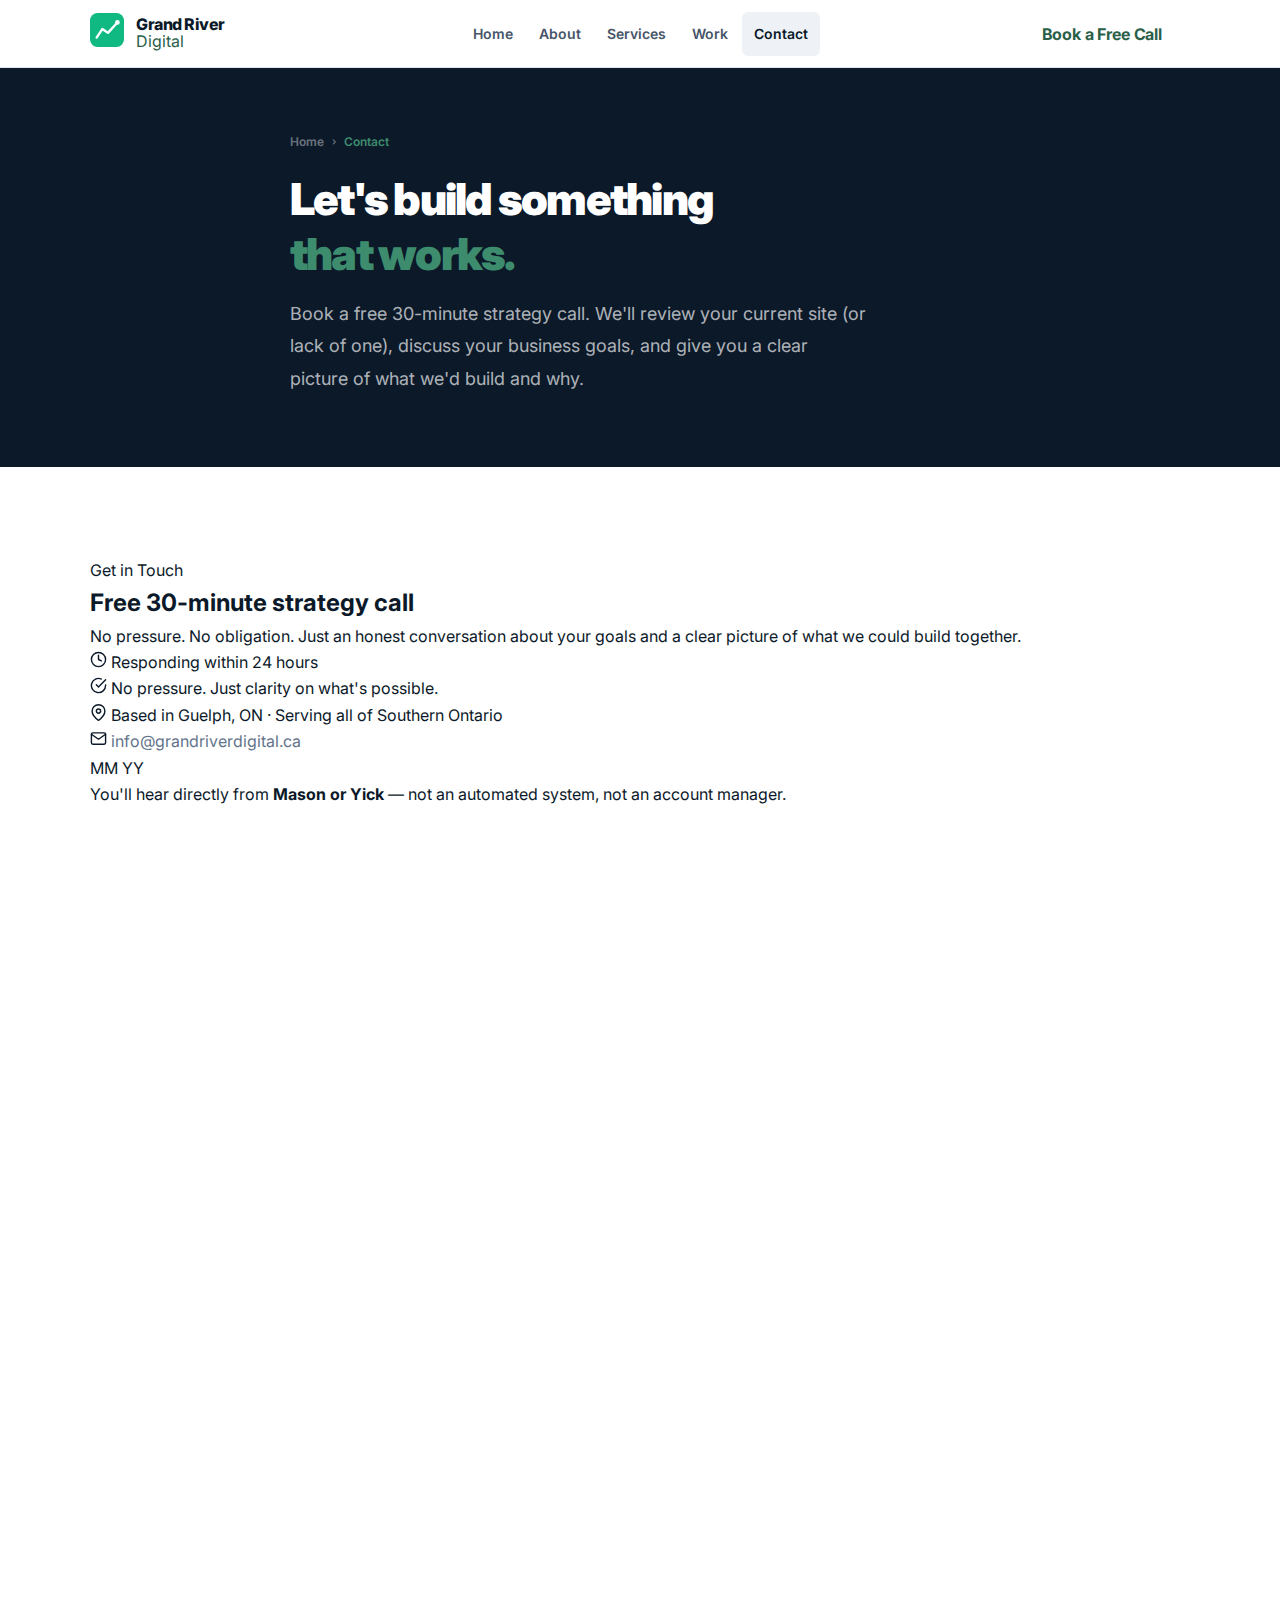
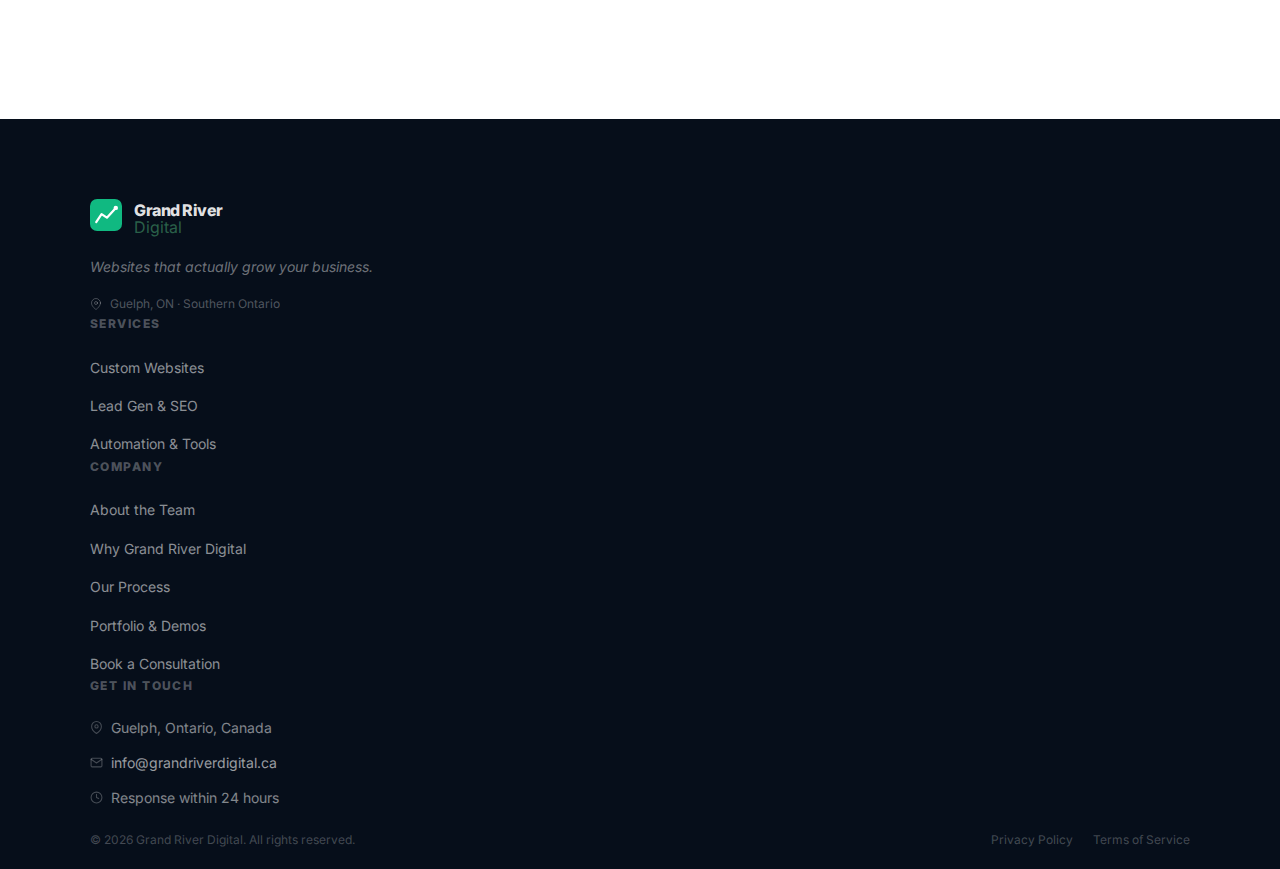
<file: contact/index.html>
<!DOCTYPE html>
<html lang="en">
<head>
  <meta charset="UTF-8" />
  <meta name="viewport" content="width=device-width, initial-scale=1.0" />
  <meta name="description" content="Contact Grand River Digital — book a free 30-minute strategy consultation. We'll review your site, discuss your goals, and outline exactly what we'd build. No pressure." />
  <meta name="theme-color" content="#0A0F1A" />
  <meta property="og:title" content="Contact | Grand River Digital" />
  <meta property="og:description" content="Book a free consultation with Grand River Digital. No pressure — just clarity on what's possible for your business website." />
  <meta property="og:type" content="website" />
  <meta property="og:url" content="https://grandriverdigital.ca/contact" />
  <link rel="canonical" href="https://grandriverdigital.ca/contact" />
  <title>Contact | Grand River Digital</title>

  <link rel="preconnect" href="https://fonts.googleapis.com" />
  <link rel="preconnect" href="https://fonts.gstatic.com" crossorigin />
  <link rel="preload" as="style" href="https://fonts.googleapis.com/css2?family=Inter:wght@400;500;600;700;800;900&display=swap" />
  <link rel="stylesheet" href="https://fonts.googleapis.com/css2?family=Inter:wght@400;500;600;700;800;900&display=swap" media="print" onload="this.media='all'" />
  <noscript><link rel="stylesheet" href="https://fonts.googleapis.com/css2?family=Inter:wght@400;500;600;700;800;900&display=swap" /></noscript>
  <link rel="stylesheet" href="/styles.css" />
</head>
<body>

  <a href="#main" class="skip-link">Skip to main content</a>

  <!-- HEADER -->
  <header class="header" id="header">
    <div class="container header__inner">
      <a href="/" class="logo" aria-label="Grand River Digital — home">
        <div class="logo__mark" aria-hidden="true">
          <svg width="34" height="34" viewBox="0 0 36 36" fill="none">
            <rect width="36" height="36" rx="8" fill="#10B981"/>
            <polyline points="7,26 13,17 19,21 29,10" stroke="white" stroke-width="2.5" stroke-linecap="round" stroke-linejoin="round"/>
            <circle cx="29" cy="10" r="2.5" fill="white"/>
          </svg>
        </div>
        <div class="logo__text">
          <span class="logo__name">Grand River</span>
          <span class="logo__sub">Digital</span>
        </div>
      </a>

      <nav class="nav" id="nav" aria-label="Main navigation">
        <ul class="nav__list" role="list">
          <li><a href="/" class="nav__link">Home</a></li>
          <li><a href="/about" class="nav__link">About</a></li>
          <li><a href="/services" class="nav__link">Services</a></li>
          <li><a href="/work" class="nav__link">Work</a></li>
          <li><a href="/contact" class="nav__link">Contact</a></li>
        </ul>
        <a href="#contact-form" class="nav__mobile-cta">Book a Free Call</a>
      </nav>

      <a href="#contact-form" class="btn btn-primary header__cta" style="display:none;">Book a Free Call</a>

      <button class="nav-toggle" id="navToggle" aria-label="Open navigation menu" aria-expanded="false" aria-controls="nav">
        <span class="nav-toggle__bar"></span>
        <span class="nav-toggle__bar"></span>
        <span class="nav-toggle__bar"></span>
      </button>
    </div>
  </header>

  <main id="main">

    <!-- PAGE HERO -->
    <section class="page-hero" aria-labelledby="page-hero-heading">
      <div class="page-hero__orb" aria-hidden="true"></div>
      <div class="container page-hero__inner">
        <nav class="breadcrumb" aria-label="Breadcrumb">
          <a href="/">Home</a>
          <span class="breadcrumb__sep" aria-hidden="true">›</span>
          <span class="breadcrumb__current" aria-current="page">Contact</span>
        </nav>
        <h1 id="page-hero-heading" class="page-hero__title">
          Let's build something<br>
          <span>that works.</span>
        </h1>
        <p class="page-hero__sub">Book a free 30-minute strategy call. We'll review your current site (or lack of one), discuss your business goals, and give you a clear picture of what we'd build and why.</p>
      </div>
    </section>

    <!-- CONTACT SECTION -->
    <section class="section contact-section" id="contact-form" aria-labelledby="contact-heading">
      <div class="container">
        <div class="contact-layout">

          <!-- Left: info -->
          <div class="contact-info reveal">
            <span class="eyebrow" style="margin-bottom:var(--sp-4);">Get in Touch</span>
            <h2 id="contact-heading" class="contact-info__title">Free 30-minute strategy call</h2>
            <p class="contact-info__sub">No pressure. No obligation. Just an honest conversation about your goals and a clear picture of what we could build together.</p>

            <div class="contact-reassurances">
              <div class="contact-reassurance">
                <svg width="17" height="17" viewBox="0 0 24 24" fill="none" stroke="currentColor" stroke-width="2" stroke-linecap="round" stroke-linejoin="round" aria-hidden="true"><circle cx="12" cy="12" r="10"/><polyline points="12 6 12 12 16 14"/></svg>
                <span>Responding within 24 hours</span>
              </div>
              <div class="contact-reassurance">
                <svg width="17" height="17" viewBox="0 0 24 24" fill="none" stroke="currentColor" stroke-width="2" stroke-linecap="round" stroke-linejoin="round" aria-hidden="true"><path d="M22 11.08V12a10 10 0 1 1-5.93-9.14"/><polyline points="22 4 12 14.01 9 11.01"/></svg>
                <span>No pressure. Just clarity on what's possible.</span>
              </div>
              <div class="contact-reassurance">
                <svg width="17" height="17" viewBox="0 0 24 24" fill="none" stroke="currentColor" stroke-width="2" stroke-linecap="round" stroke-linejoin="round" aria-hidden="true"><path d="M21 10c0 7-9 13-9 13s-9-6-9-13a9 9 0 0 1 18 0z"/><circle cx="12" cy="10" r="3"/></svg>
                <span>Based in Guelph, ON &middot; Serving all of Southern Ontario</span>
              </div>
              <div class="contact-reassurance">
                <svg width="17" height="17" viewBox="0 0 24 24" fill="none" stroke="currentColor" stroke-width="2" stroke-linecap="round" stroke-linejoin="round" aria-hidden="true"><path d="M4 4h16c1.1 0 2 .9 2 2v12c0 1.1-.9 2-2 2H4c-1.1 0-2-.9-2-2V6c0-1.1.9-2 2-2z"/><polyline points="22,6 12,13 2,6"/></svg>
                <a href="mailto:info@grandriverdigital.ca" style="color:var(--text-muted);">info@grandriverdigital.ca</a>
              </div>
            </div>

            <div class="founders-note">
              <div class="founders-avatars" aria-hidden="true">
                <span class="founders-avatar founders-avatar--mason">MM</span>
                <span class="founders-avatar founders-avatar--yick">YY</span>
              </div>
              <p class="founders-note__text">You'll hear directly from <strong>Mason or Yick</strong> — not an automated system, not an account manager.</p>
            </div>
          </div>

          <!-- Right: form -->
          <div class="contact-form-wrap reveal">
            <div class="what-happens-next" aria-label="What happens next">
              <p class="what-happens-next__label">What happens next?</p>
              <ol class="what-happens-next__list">
                <li class="what-happens-next__item">
                  <span class="what-happens-next__num" aria-hidden="true">1</span>
                  <span>A 30-minute strategy call to understand your business and goals</span>
                </li>
                <li class="what-happens-next__item">
                  <span class="what-happens-next__num" aria-hidden="true">2</span>
                  <span>Clear, specific recommendations tailored to your situation — and what we'd build</span>
                </li>
                <li class="what-happens-next__item">
                  <span class="what-happens-next__num" aria-hidden="true">3</span>
                  <span>No pressure, no obligation. Just honest, practical advice.</span>
                </li>
              </ol>
            </div>

            <form class="contact-form" id="contactForm" novalidate aria-label="Consultation booking form">
              <div class="form-group">
                <label class="form-label" for="cname">Your Name <span aria-hidden="true">*</span></label>
                <input class="form-input" type="text" id="cname" name="name" placeholder="Jane Smith" required autocomplete="name" />
              </div>
              <div class="form-group">
                <label class="form-label" for="cemail">Email Address <span aria-hidden="true">*</span></label>
                <input class="form-input" type="email" id="cemail" name="email" placeholder="jane@yourbusiness.ca" required autocomplete="email" />
              </div>
              <div class="form-group">
                <label class="form-label" for="cbusiness">Business Name <span aria-hidden="true">*</span></label>
                <input class="form-input" type="text" id="cbusiness" name="business" placeholder="Smith Contracting Inc." required autocomplete="organization" />
              </div>
              <div class="form-group">
                <label class="form-label" for="cdesc">Project Description</label>
                <textarea class="form-textarea" id="cdesc" name="description" rows="4" placeholder="Tell us about your business and what you're looking to achieve with your website…" autocomplete="off"></textarea>
              </div>
              <div class="form-group">
                <label class="form-label" for="cbudget">Budget Range</label>
                <select class="form-select" id="cbudget" name="budget" autocomplete="off">
                  <option value="">Select a range</option>
                  <option value="500-750">$500 &ndash; $750</option>
                  <option value="750-1250">$750 &ndash; $1,250</option>
                  <option value="1250-2000">$1,250 &ndash; $2,000</option>
                  <option value="2000-plus">$2,000+</option>
                  <option value="not-sure">Not Sure Yet</option>
                </select>
              </div>
              <button type="submit" class="btn btn-primary btn-full btn-lg">
                Book a Free Consultation
                <svg width="16" height="16" viewBox="0 0 24 24" fill="none" stroke="currentColor" stroke-width="2.5" stroke-linecap="round" stroke-linejoin="round" aria-hidden="true"><line x1="5" y1="12" x2="19" y2="12"/><polyline points="12 5 19 12 12 19"/></svg>
              </button>
              <p class="form-note">Responding within 24 hours. No pressure. Just clarity.</p>
              <div class="form-success" id="formSuccess" hidden role="alert">
                <svg width="18" height="18" viewBox="0 0 24 24" fill="none" stroke="currentColor" stroke-width="2.5" stroke-linecap="round" stroke-linejoin="round" aria-hidden="true"><path d="M22 11.08V12a10 10 0 1 1-5.93-9.14"/><polyline points="22 4 12 14.01 9 11.01"/></svg>
                <div>
                  <strong>Message received.</strong>
                  Mason or Yick will be in touch within 24 hours.
                </div>
              </div>
            </form>
          </div>

        </div>
      </div>
    </section>

  </main>

  <!-- FOOTER -->
  <footer class="footer" role="contentinfo">
    <div class="container footer__main">
      <div class="footer__brand">
        <a href="/" class="logo logo--footer" aria-label="Grand River Digital — home">
          <div class="logo__mark" aria-hidden="true">
            <svg width="32" height="32" viewBox="0 0 36 36" fill="none">
              <rect width="36" height="36" rx="8" fill="#10B981"/>
              <polyline points="7,26 13,17 19,21 29,10" stroke="white" stroke-width="2.5" stroke-linecap="round" stroke-linejoin="round"/>
              <circle cx="29" cy="10" r="2.5" fill="white"/>
            </svg>
          </div>
          <div class="logo__text">
            <span class="logo__name">Grand River</span>
            <span class="logo__sub">Digital</span>
          </div>
        </a>
        <p class="footer__tagline">Websites that actually grow your business.</p>
        <p class="footer__location">
          <svg width="12" height="12" viewBox="0 0 24 24" fill="none" stroke="currentColor" stroke-width="2" stroke-linecap="round" stroke-linejoin="round" aria-hidden="true"><path d="M21 10c0 7-9 13-9 13s-9-6-9-13a9 9 0 0 1 18 0z"/><circle cx="12" cy="10" r="3"/></svg>
          Guelph, ON &middot; Southern Ontario
        </p>
      </div>
      <div class="footer__col">
        <h3 class="footer__col-heading">Services</h3>
        <ul class="footer__links" role="list">
          <li><a href="/services#custom-websites">Custom Websites</a></li>
          <li><a href="/services#lead-generation">Lead Gen &amp; SEO</a></li>
          <li><a href="/services#automation">Automation &amp; Tools</a></li>
        </ul>
      </div>
      <div class="footer__col">
        <h3 class="footer__col-heading">Company</h3>
        <ul class="footer__links" role="list">
          <li><a href="/about">About the Team</a></li>
          <li><a href="/about#why">Why Grand River Digital</a></li>
          <li><a href="/about#process">Our Process</a></li>
          <li><a href="/work">Portfolio &amp; Demos</a></li>
          <li><a href="/contact">Book a Consultation</a></li>
        </ul>
      </div>
      <div class="footer__col">
        <h3 class="footer__col-heading">Get in Touch</h3>
        <ul class="footer__contact-list" role="list">
          <li>
            <svg width="13" height="13" viewBox="0 0 24 24" fill="none" stroke="currentColor" stroke-width="2" stroke-linecap="round" stroke-linejoin="round" aria-hidden="true"><path d="M21 10c0 7-9 13-9 13s-9-6-9-13a9 9 0 0 1 18 0z"/><circle cx="12" cy="10" r="3"/></svg>
            Guelph, Ontario, Canada
          </li>
          <li>
            <svg width="13" height="13" viewBox="0 0 24 24" fill="none" stroke="currentColor" stroke-width="2" stroke-linecap="round" stroke-linejoin="round" aria-hidden="true"><path d="M4 4h16c1.1 0 2 .9 2 2v12c0 1.1-.9 2-2 2H4c-1.1 0-2-.9-2-2V6c0-1.1.9-2 2-2z"/><polyline points="22,6 12,13 2,6"/></svg>
            <a href="mailto:info@grandriverdigital.ca">info@grandriverdigital.ca</a>
          </li>
          <li>
            <svg width="13" height="13" viewBox="0 0 24 24" fill="none" stroke="currentColor" stroke-width="2" stroke-linecap="round" stroke-linejoin="round" aria-hidden="true"><circle cx="12" cy="12" r="10"/><polyline points="12 6 12 12 16 14"/></svg>
            Response within 24 hours
          </li>
        </ul>
      </div>
    </div>
    <div class="footer__bottom">
      <div class="container footer__bottom-inner">
        <span>&copy; <span class="footer-year">2026</span> Grand River Digital. All rights reserved.</span>
        <div class="footer__bottom-links">
          <a href="/contact">Privacy Policy</a>
          <a href="/contact">Terms of Service</a>
        </div>
      </div>
    </div>
  </footer>

  <script src="/script.js"></script>
  <script>
    (function() {
      var cta = document.querySelector('.header__cta');
      if (cta && window.innerWidth >= 900) cta.style.display = 'inline-flex';
      window.addEventListener('resize', function() {
        if (cta) cta.style.display = window.innerWidth >= 900 ? 'inline-flex' : 'none';
      });
    })();
  </script>
</body>
</html>
</file>
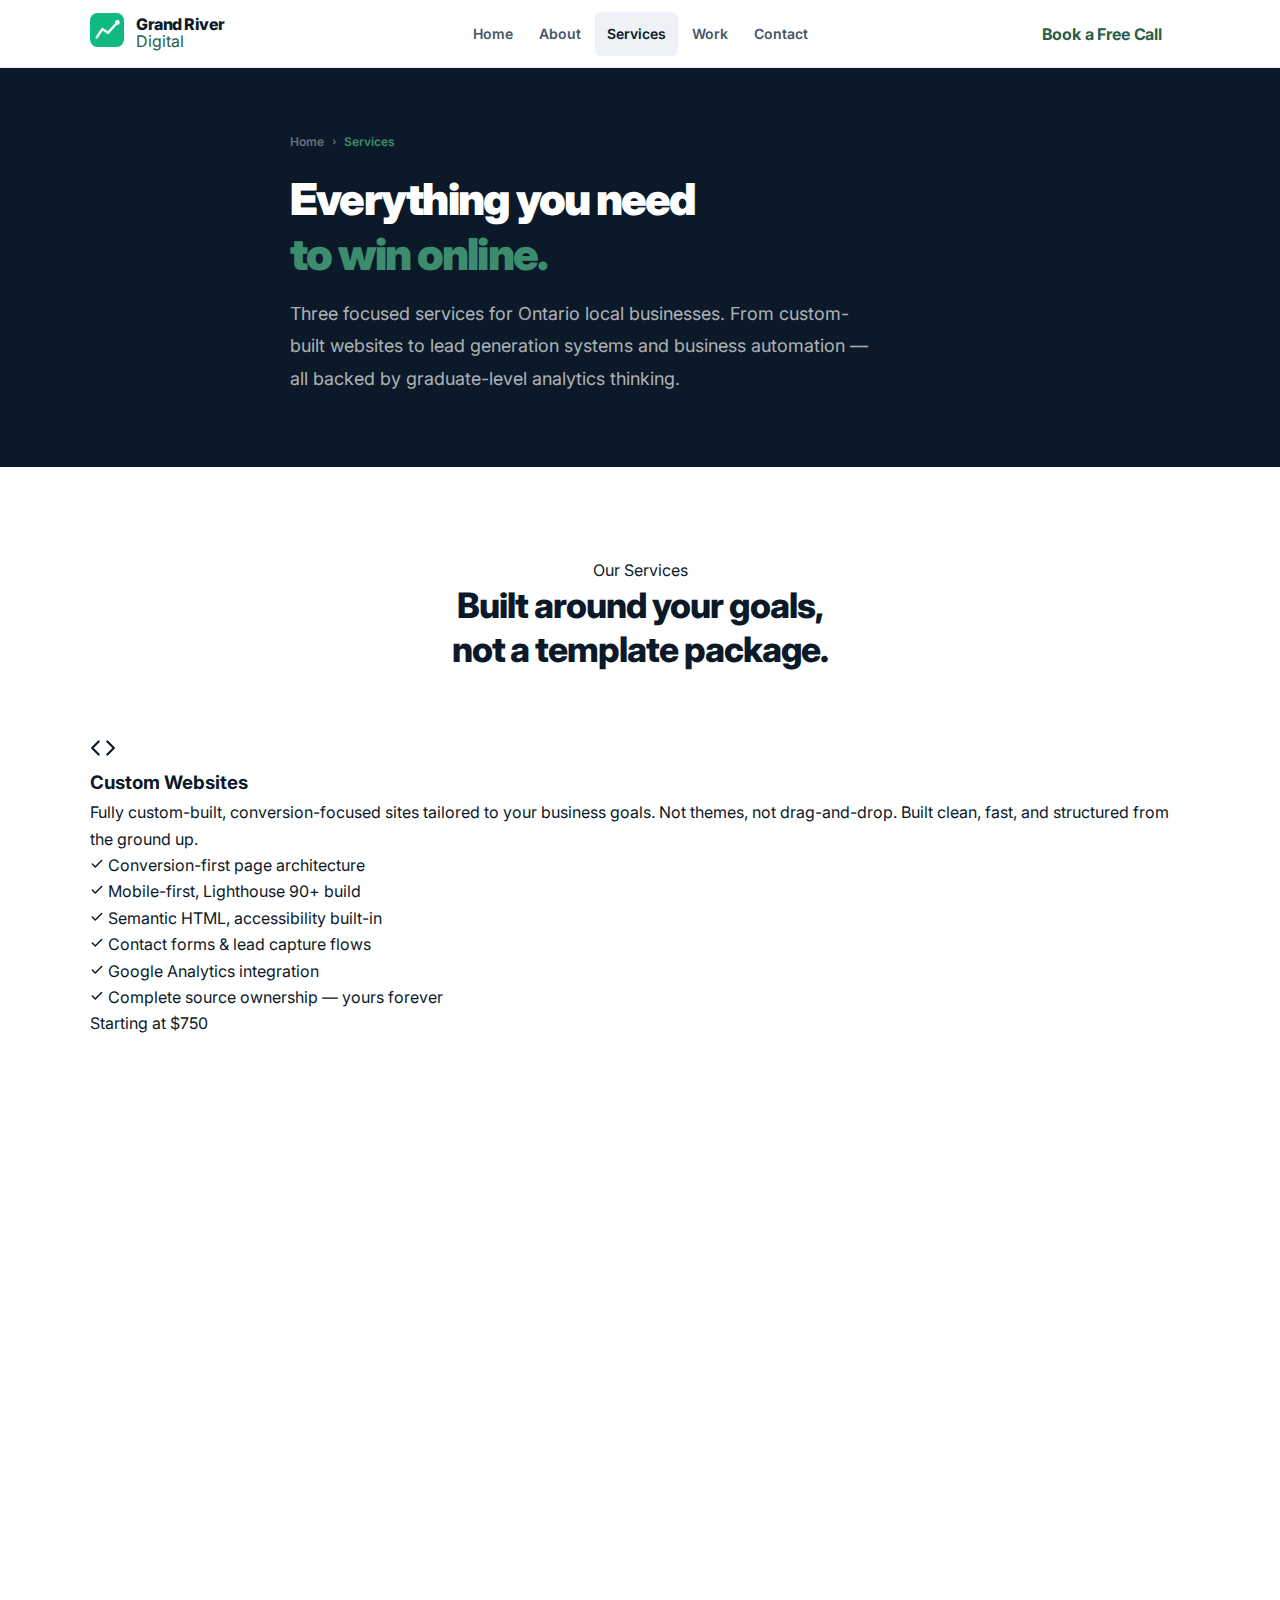
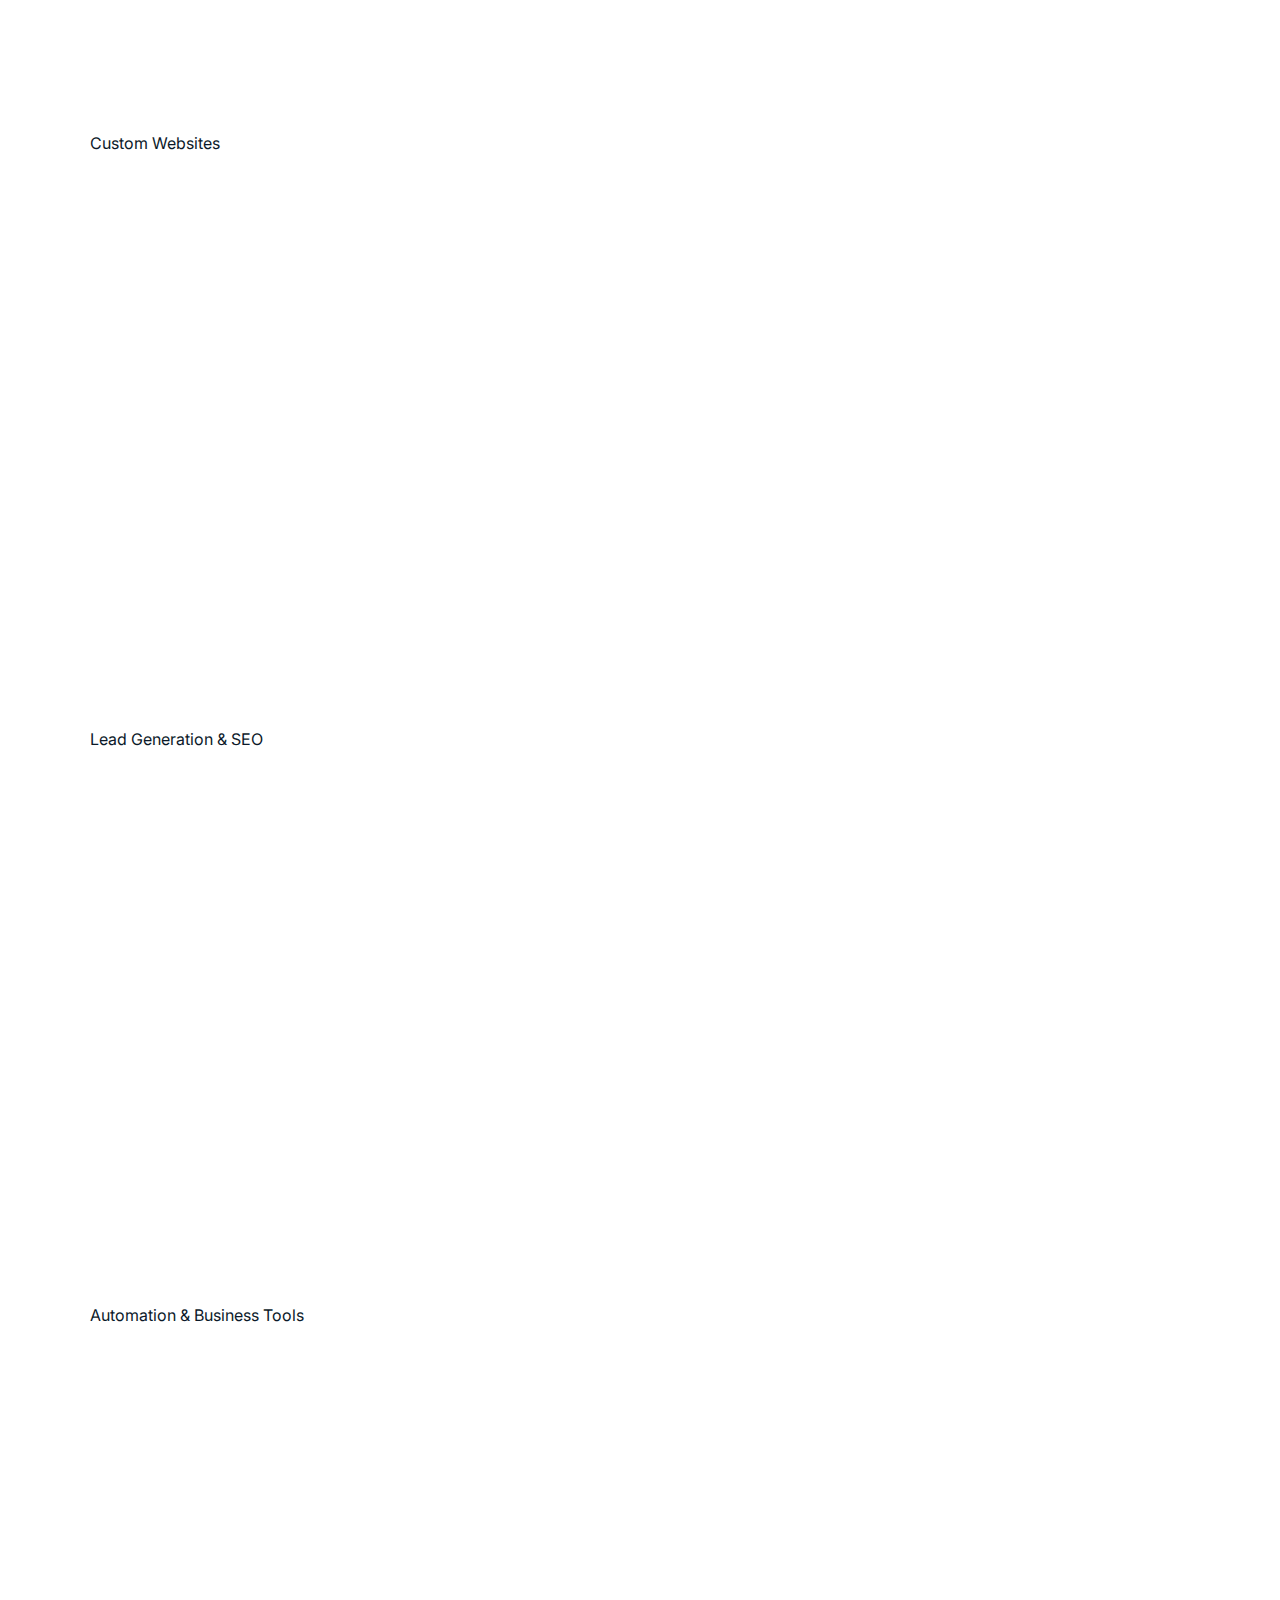
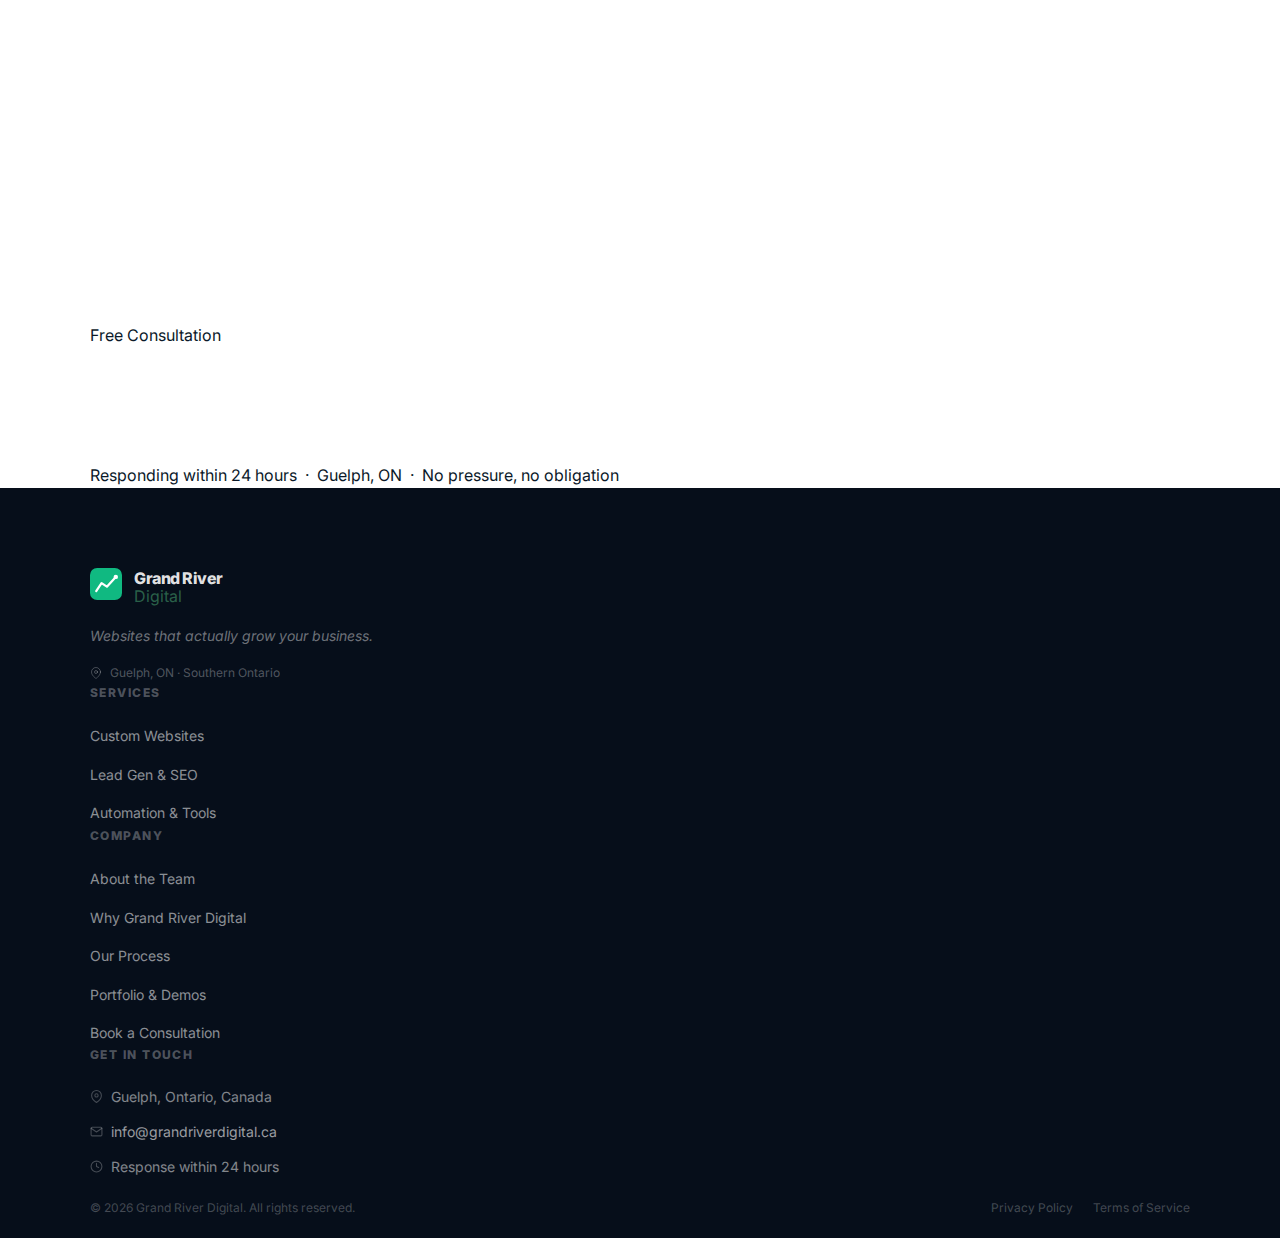
<file: services/index.html>
<!DOCTYPE html>
<html lang="en">
<head>
  <meta charset="UTF-8" />
  <meta name="viewport" content="width=device-width, initial-scale=1.0" />
  <meta name="description" content="Grand River Digital services — custom websites, lead generation & SEO, and business automation tools for Ontario local businesses." />
  <meta name="theme-color" content="#0A0F1A" />
  <meta property="og:title" content="Services | Grand River Digital" />
  <meta property="og:description" content="Custom websites, lead generation & SEO, and automation tools for Ontario local service businesses." />
  <meta property="og:type" content="website" />
  <meta property="og:url" content="https://grandriverdigital.ca/services" />
  <link rel="canonical" href="https://grandriverdigital.ca/services" />
  <title>Services | Grand River Digital</title>

  <link rel="preconnect" href="https://fonts.googleapis.com" />
  <link rel="preconnect" href="https://fonts.gstatic.com" crossorigin />
  <link rel="preload" as="style" href="https://fonts.googleapis.com/css2?family=Inter:wght@400;500;600;700;800;900&display=swap" />
  <link rel="stylesheet" href="https://fonts.googleapis.com/css2?family=Inter:wght@400;500;600;700;800;900&display=swap" media="print" onload="this.media='all'" />
  <noscript><link rel="stylesheet" href="https://fonts.googleapis.com/css2?family=Inter:wght@400;500;600;700;800;900&display=swap" /></noscript>
  <link rel="stylesheet" href="/styles.css" />
</head>
<body>

  <a href="#main" class="skip-link">Skip to main content</a>

  <!-- HEADER -->
  <header class="header" id="header">
    <div class="container header__inner">
      <a href="/" class="logo" aria-label="Grand River Digital — home">
        <div class="logo__mark" aria-hidden="true">
          <svg width="34" height="34" viewBox="0 0 36 36" fill="none">
            <rect width="36" height="36" rx="8" fill="#10B981"/>
            <polyline points="7,26 13,17 19,21 29,10" stroke="white" stroke-width="2.5" stroke-linecap="round" stroke-linejoin="round"/>
            <circle cx="29" cy="10" r="2.5" fill="white"/>
          </svg>
        </div>
        <div class="logo__text">
          <span class="logo__name">Grand River</span>
          <span class="logo__sub">Digital</span>
        </div>
      </a>

      <nav class="nav" id="nav" aria-label="Main navigation">
        <ul class="nav__list" role="list">
          <li><a href="/" class="nav__link">Home</a></li>
          <li><a href="/about" class="nav__link">About</a></li>
          <li><a href="/services" class="nav__link">Services</a></li>
          <li><a href="/work" class="nav__link">Work</a></li>
          <li><a href="/contact" class="nav__link">Contact</a></li>
        </ul>
        <a href="/contact" class="nav__mobile-cta">Book a Free Call</a>
      </nav>

      <a href="/contact" class="btn btn-primary header__cta" style="display:none;">Book a Free Call</a>

      <button class="nav-toggle" id="navToggle" aria-label="Open navigation menu" aria-expanded="false" aria-controls="nav">
        <span class="nav-toggle__bar"></span>
        <span class="nav-toggle__bar"></span>
        <span class="nav-toggle__bar"></span>
      </button>
    </div>
  </header>

  <main id="main">

    <!-- PAGE HERO -->
    <section class="page-hero" aria-labelledby="page-hero-heading">
      <div class="page-hero__orb" aria-hidden="true"></div>
      <div class="container page-hero__inner">
        <nav class="breadcrumb" aria-label="Breadcrumb">
          <a href="/">Home</a>
          <span class="breadcrumb__sep" aria-hidden="true">›</span>
          <span class="breadcrumb__current" aria-current="page">Services</span>
        </nav>
        <h1 id="page-hero-heading" class="page-hero__title">
          Everything you need<br>
          <span>to win online.</span>
        </h1>
        <p class="page-hero__sub">Three focused services for Ontario local businesses. From custom-built websites to lead generation systems and business automation — all backed by graduate-level analytics thinking.</p>
      </div>
    </section>

    <!-- SERVICES OVERVIEW CARDS -->
    <section class="section services-page" aria-labelledby="overview-heading">
      <div class="container">
        <div class="section-header reveal">
          <span class="eyebrow">Our Services</span>
          <h2 id="overview-heading" class="section-title">Built around your goals,<br>not a template package.</h2>
        </div>

        <div class="services-detail-grid">

          <div class="svc-detail-card reveal" id="custom-websites">
            <div class="svc-detail-card__icon" aria-hidden="true">
              <svg width="26" height="26" viewBox="0 0 24 24" fill="none" stroke="currentColor" stroke-width="2" stroke-linecap="round" stroke-linejoin="round"><polyline points="16 18 22 12 16 6"/><polyline points="8 6 2 12 8 18"/></svg>
            </div>
            <h3 class="svc-detail-card__title">Custom Websites</h3>
            <p class="svc-detail-card__desc">Fully custom-built, conversion-focused sites tailored to your business goals. Not themes, not drag-and-drop. Built clean, fast, and structured from the ground up.</p>
            <ul class="svc-detail-card__features" role="list">
              <li class="svc-detail-card__feature">
                <svg width="14" height="14" viewBox="0 0 24 24" fill="none" stroke="currentColor" stroke-width="2.5" stroke-linecap="round" stroke-linejoin="round" aria-hidden="true"><polyline points="20 6 9 17 4 12"/></svg>
                Conversion-first page architecture
              </li>
              <li class="svc-detail-card__feature">
                <svg width="14" height="14" viewBox="0 0 24 24" fill="none" stroke="currentColor" stroke-width="2.5" stroke-linecap="round" stroke-linejoin="round" aria-hidden="true"><polyline points="20 6 9 17 4 12"/></svg>
                Mobile-first, Lighthouse 90+ build
              </li>
              <li class="svc-detail-card__feature">
                <svg width="14" height="14" viewBox="0 0 24 24" fill="none" stroke="currentColor" stroke-width="2.5" stroke-linecap="round" stroke-linejoin="round" aria-hidden="true"><polyline points="20 6 9 17 4 12"/></svg>
                Semantic HTML, accessibility built-in
              </li>
              <li class="svc-detail-card__feature">
                <svg width="14" height="14" viewBox="0 0 24 24" fill="none" stroke="currentColor" stroke-width="2.5" stroke-linecap="round" stroke-linejoin="round" aria-hidden="true"><polyline points="20 6 9 17 4 12"/></svg>
                Contact forms &amp; lead capture flows
              </li>
              <li class="svc-detail-card__feature">
                <svg width="14" height="14" viewBox="0 0 24 24" fill="none" stroke="currentColor" stroke-width="2.5" stroke-linecap="round" stroke-linejoin="round" aria-hidden="true"><polyline points="20 6 9 17 4 12"/></svg>
                Google Analytics integration
              </li>
              <li class="svc-detail-card__feature">
                <svg width="14" height="14" viewBox="0 0 24 24" fill="none" stroke="currentColor" stroke-width="2.5" stroke-linecap="round" stroke-linejoin="round" aria-hidden="true"><polyline points="20 6 9 17 4 12"/></svg>
                Complete source ownership — yours forever
              </li>
            </ul>
            <p class="svc-detail-card__price">Starting at <span>$750</span></p>
          </div>

          <div class="svc-detail-card reveal" id="lead-generation">
            <div class="svc-detail-card__icon" aria-hidden="true">
              <svg width="26" height="26" viewBox="0 0 24 24" fill="none" stroke="currentColor" stroke-width="2" stroke-linecap="round" stroke-linejoin="round"><circle cx="11" cy="11" r="8"/><line x1="21" y1="21" x2="16.65" y2="16.65"/></svg>
            </div>
            <h3 class="svc-detail-card__title">Lead Gen &amp; SEO</h3>
            <p class="svc-detail-card__desc">Landing pages, local SEO, and conversion architecture that captures high-intent traffic and transforms it into inbound leads. Built to rank and convert.</p>
            <ul class="svc-detail-card__features" role="list">
              <li class="svc-detail-card__feature">
                <svg width="14" height="14" viewBox="0 0 24 24" fill="none" stroke="currentColor" stroke-width="2.5" stroke-linecap="round" stroke-linejoin="round" aria-hidden="true"><polyline points="20 6 9 17 4 12"/></svg>
                Local SEO &amp; Google Business optimization
              </li>
              <li class="svc-detail-card__feature">
                <svg width="14" height="14" viewBox="0 0 24 24" fill="none" stroke="currentColor" stroke-width="2.5" stroke-linecap="round" stroke-linejoin="round" aria-hidden="true"><polyline points="20 6 9 17 4 12"/></svg>
                Schema markup on every page
              </li>
              <li class="svc-detail-card__feature">
                <svg width="14" height="14" viewBox="0 0 24 24" fill="none" stroke="currentColor" stroke-width="2.5" stroke-linecap="round" stroke-linejoin="round" aria-hidden="true"><polyline points="20 6 9 17 4 12"/></svg>
                High-converting landing page builds
              </li>
              <li class="svc-detail-card__feature">
                <svg width="14" height="14" viewBox="0 0 24 24" fill="none" stroke="currentColor" stroke-width="2.5" stroke-linecap="round" stroke-linejoin="round" aria-hidden="true"><polyline points="20 6 9 17 4 12"/></svg>
                Local service area pages for each region
              </li>
              <li class="svc-detail-card__feature">
                <svg width="14" height="14" viewBox="0 0 24 24" fill="none" stroke="currentColor" stroke-width="2.5" stroke-linecap="round" stroke-linejoin="round" aria-hidden="true"><polyline points="20 6 9 17 4 12"/></svg>
                Ad-compatible page structure
              </li>
              <li class="svc-detail-card__feature">
                <svg width="14" height="14" viewBox="0 0 24 24" fill="none" stroke="currentColor" stroke-width="2.5" stroke-linecap="round" stroke-linejoin="round" aria-hidden="true"><polyline points="20 6 9 17 4 12"/></svg>
                Call tracking &amp; conversion reporting
              </li>
            </ul>
            <p class="svc-detail-card__price">Starting at <span>$500</span></p>
          </div>

          <div class="svc-detail-card reveal" id="automation">
            <div class="svc-detail-card__icon" aria-hidden="true">
              <svg width="26" height="26" viewBox="0 0 24 24" fill="none" stroke="currentColor" stroke-width="2" stroke-linecap="round" stroke-linejoin="round"><path d="M12 2L2 7l10 5 10-5-10-5z"/><path d="M2 17l10 5 10-5"/><path d="M2 12l10 5 10-5"/></svg>
            </div>
            <h3 class="svc-detail-card__title">Automation &amp; Tools</h3>
            <p class="svc-detail-card__desc">Custom dashboards, booking integrations, automated follow-ups, and analytics pipelines — operational infrastructure that saves time and surfaces actionable data.</p>
            <ul class="svc-detail-card__features" role="list">
              <li class="svc-detail-card__feature">
                <svg width="14" height="14" viewBox="0 0 24 24" fill="none" stroke="currentColor" stroke-width="2.5" stroke-linecap="round" stroke-linejoin="round" aria-hidden="true"><polyline points="20 6 9 17 4 12"/></svg>
                Custom analytics dashboards
              </li>
              <li class="svc-detail-card__feature">
                <svg width="14" height="14" viewBox="0 0 24 24" fill="none" stroke="currentColor" stroke-width="2.5" stroke-linecap="round" stroke-linejoin="round" aria-hidden="true"><polyline points="20 6 9 17 4 12"/></svg>
                Online booking &amp; scheduling integrations
              </li>
              <li class="svc-detail-card__feature">
                <svg width="14" height="14" viewBox="0 0 24 24" fill="none" stroke="currentColor" stroke-width="2.5" stroke-linecap="round" stroke-linejoin="round" aria-hidden="true"><polyline points="20 6 9 17 4 12"/></svg>
                Automated email &amp; follow-up sequences
              </li>
              <li class="svc-detail-card__feature">
                <svg width="14" height="14" viewBox="0 0 24 24" fill="none" stroke="currentColor" stroke-width="2.5" stroke-linecap="round" stroke-linejoin="round" aria-hidden="true"><polyline points="20 6 9 17 4 12"/></svg>
                Lead scoring &amp; CRM connections
              </li>
              <li class="svc-detail-card__feature">
                <svg width="14" height="14" viewBox="0 0 24 24" fill="none" stroke="currentColor" stroke-width="2.5" stroke-linecap="round" stroke-linejoin="round" aria-hidden="true"><polyline points="20 6 9 17 4 12"/></svg>
                Data pipelines &amp; business intelligence
              </li>
              <li class="svc-detail-card__feature">
                <svg width="14" height="14" viewBox="0 0 24 24" fill="none" stroke="currentColor" stroke-width="2.5" stroke-linecap="round" stroke-linejoin="round" aria-hidden="true"><polyline points="20 6 9 17 4 12"/></svg>
                Monthly performance reporting
              </li>
            </ul>
            <p class="svc-detail-card__price">Starting at <span>$400</span></p>
          </div>

        </div>
      </div>
    </section>

    <!-- SERVICE DETAIL 1: Custom Websites -->
    <section class="svc-full-section" aria-label="Custom Website details">
      <div class="container">
        <div class="svc-full-layout">
          <div class="svc-full-layout__content">
            <span class="eyebrow">Custom Websites</span>
            <h2 class="svc-full-layout__title reveal">
              Not a template.<br>
              <span>Built for conversion.</span>
            </h2>
            <p class="svc-full-layout__desc reveal">
              Every website we build starts from scratch — no drag-and-drop, no themes, no Wix. Clean semantic HTML, hand-written CSS, and a structure designed around how your customers actually navigate and make decisions.
            </p>
            <div class="svc-feature-list reveal">
              <div class="svc-feature-item">
                <div class="svc-feature-item__icon" aria-hidden="true">
                  <svg width="16" height="16" viewBox="0 0 24 24" fill="none" stroke="currentColor" stroke-width="2" stroke-linecap="round" stroke-linejoin="round"><polyline points="22 12 18 12 15 21 9 3 6 12 2 12"/></svg>
                </div>
                <div class="svc-feature-item__content">
                  <div class="svc-feature-item__title">Conversion-First Architecture</div>
                  <div class="svc-feature-item__desc">Pages structured around the customer journey — from awareness to inquiry. Every section has a purpose.</div>
                </div>
              </div>
              <div class="svc-feature-item">
                <div class="svc-feature-item__icon" aria-hidden="true">
                  <svg width="16" height="16" viewBox="0 0 24 24" fill="none" stroke="currentColor" stroke-width="2" stroke-linecap="round" stroke-linejoin="round"><rect x="2" y="3" width="20" height="14" rx="2" ry="2"/><line x1="8" y1="21" x2="16" y2="21"/><line x1="12" y1="17" x2="12" y2="21"/></svg>
                </div>
                <div class="svc-feature-item__content">
                  <div class="svc-feature-item__title">Mobile-First Build</div>
                  <div class="svc-feature-item__desc">Over 60% of your customers arrive on mobile. We build mobile-first, every time — not as an afterthought.</div>
                </div>
              </div>
              <div class="svc-feature-item">
                <div class="svc-feature-item__icon" aria-hidden="true">
                  <svg width="16" height="16" viewBox="0 0 24 24" fill="none" stroke="currentColor" stroke-width="2" stroke-linecap="round" stroke-linejoin="round"><circle cx="12" cy="12" r="10"/><line x1="12" y1="8" x2="12" y2="12"/><line x1="12" y1="16" x2="12.01" y2="16"/></svg>
                </div>
                <div class="svc-feature-item__content">
                  <div class="svc-feature-item__title">Performance Optimized</div>
                  <div class="svc-feature-item__desc">Fast-loading pages with optimized assets and Core Web Vitals targets met — because page speed directly affects conversion rates.</div>
                </div>
              </div>
            </div>
            <a href="/contact" class="btn btn-primary reveal">Start a custom website project</a>
          </div>
          <div class="svc-full-layout__visual reveal" aria-hidden="true">
            <div class="visual-header">
              <div class="visual-header__dot"></div>
              <div class="visual-header__dot"></div>
              <div class="visual-header__dot"></div>
              <div class="visual-header__url">grandriverdigital.ca/work</div>
            </div>
            <div class="visual-metric">
              <span class="visual-metric__label">Page load time</span>
              <span class="visual-metric__value">0.8s</span>
            </div>
            <div class="visual-metric">
              <span class="visual-metric__label">Lighthouse score</span>
              <span class="visual-metric__value">97 / 100</span>
            </div>
            <div class="visual-metric">
              <span class="visual-metric__label">Mobile UX score</span>
              <span class="visual-metric__value">Excellent</span>
            </div>
            <div class="visual-chart" aria-label="Lead growth chart">
              <div class="visual-bar" style="height:30%"></div>
              <div class="visual-bar" style="height:45%"></div>
              <div class="visual-bar" style="height:40%"></div>
              <div class="visual-bar" style="height:65%"></div>
              <div class="visual-bar" style="height:55%"></div>
              <div class="visual-bar" style="height:80%"></div>
            </div>
            <p style="font-size:0.7rem;color:var(--text-subtle);text-align:center;margin-top:4px;">Inbound leads over time after launch</p>
          </div>
        </div>
      </div>
    </section>

    <!-- SERVICE DETAIL 2: Lead Gen & SEO -->
    <section class="svc-full-section" aria-label="Lead Generation details">
      <div class="container">
        <div class="svc-full-layout svc-full-layout--reverse">
          <div class="svc-full-layout__content">
            <span class="eyebrow">Lead Generation &amp; SEO</span>
            <h2 class="svc-full-layout__title reveal">
              Rank locally.<br>
              <span>Convert visitors.</span>
            </h2>
            <p class="svc-full-layout__desc reveal">
              Getting traffic is one thing. Converting it is another. We build SEO foundations that drive the right people to your site — and pages structured to turn them into customers, not just visitors.
            </p>
            <div class="svc-feature-list reveal">
              <div class="svc-feature-item">
                <div class="svc-feature-item__icon" aria-hidden="true">
                  <svg width="16" height="16" viewBox="0 0 24 24" fill="none" stroke="currentColor" stroke-width="2" stroke-linecap="round" stroke-linejoin="round"><path d="M21 10c0 7-9 13-9 13s-9-6-9-13a9 9 0 0 1 18 0z"/><circle cx="12" cy="10" r="3"/></svg>
                </div>
                <div class="svc-feature-item__content">
                  <div class="svc-feature-item__title">Local SEO Foundations</div>
                  <div class="svc-feature-item__desc">Schema markup, Google Business optimization, local citation signals — all included on every project, not as an add-on.</div>
                </div>
              </div>
              <div class="svc-feature-item">
                <div class="svc-feature-item__icon" aria-hidden="true">
                  <svg width="16" height="16" viewBox="0 0 24 24" fill="none" stroke="currentColor" stroke-width="2" stroke-linecap="round" stroke-linejoin="round"><path d="M22 11.08V12a10 10 0 1 1-5.93-9.14"/><polyline points="22 4 12 14.01 9 11.01"/></svg>
                </div>
                <div class="svc-feature-item__content">
                  <div class="svc-feature-item__title">High-Converting Landing Pages</div>
                  <div class="svc-feature-item__desc">Single-purpose pages built for ad campaigns and organic traffic — structured to drive one clear action above the fold.</div>
                </div>
              </div>
              <div class="svc-feature-item">
                <div class="svc-feature-item__icon" aria-hidden="true">
                  <svg width="16" height="16" viewBox="0 0 24 24" fill="none" stroke="currentColor" stroke-width="2" stroke-linecap="round" stroke-linejoin="round"><polyline points="22 12 18 12 15 21 9 3 6 12 2 12"/></svg>
                </div>
                <div class="svc-feature-item__content">
                  <div class="svc-feature-item__title">Analytics-Driven Optimization</div>
                  <div class="svc-feature-item__desc">We measure what matters and iterate based on real data — not guesswork or aesthetic preference.</div>
                </div>
              </div>
            </div>
            <a href="/contact" class="btn btn-primary reveal">Start a lead gen project</a>
          </div>
          <div class="svc-full-layout__visual reveal" aria-hidden="true">
            <div class="visual-header">
              <div class="visual-header__dot"></div>
              <div class="visual-header__dot"></div>
              <div class="visual-header__dot"></div>
              <div class="visual-header__url">search: "plumber Guelph ON"</div>
            </div>
            <div class="visual-metric">
              <span class="visual-metric__label">Local search rank</span>
              <span class="visual-metric__value">#1 in Guelph</span>
            </div>
            <div class="visual-metric">
              <span class="visual-metric__label">Organic traffic growth</span>
              <span class="visual-metric__value">+340% in 90d</span>
            </div>
            <div class="visual-metric">
              <span class="visual-metric__label">Form conversion rate</span>
              <span class="visual-metric__value">8.4%</span>
            </div>
            <div class="visual-metric">
              <span class="visual-metric__label">Cost per lead</span>
              <span class="visual-metric__value">↓ 62%</span>
            </div>
          </div>
        </div>
      </div>
    </section>

    <!-- SERVICE DETAIL 3: Automation -->
    <section class="svc-full-section" aria-label="Automation details">
      <div class="container">
        <div class="svc-full-layout">
          <div class="svc-full-layout__content">
            <span class="eyebrow">Automation &amp; Business Tools</span>
            <h2 class="svc-full-layout__title reveal">
              Less manual work.<br>
              <span>More visibility.</span>
            </h2>
            <p class="svc-full-layout__desc reveal">
              Backed by graduate-level data analytics expertise (Mason's MSc is literally in quantitative analytics), we build custom operational tools that surface insights and automate the repetitive tasks eating your time.
            </p>
            <div class="svc-feature-list reveal">
              <div class="svc-feature-item">
                <div class="svc-feature-item__icon" aria-hidden="true">
                  <svg width="16" height="16" viewBox="0 0 24 24" fill="none" stroke="currentColor" stroke-width="2" stroke-linecap="round" stroke-linejoin="round"><rect x="3" y="3" width="18" height="18" rx="2" ry="2"/><line x1="3" y1="9" x2="21" y2="9"/><line x1="9" y1="21" x2="9" y2="9"/></svg>
                </div>
                <div class="svc-feature-item__content">
                  <div class="svc-feature-item__title">Custom Dashboards</div>
                  <div class="svc-feature-item__desc">Business intelligence dashboards that pull your key metrics into a single view — leads, conversions, revenue, and more.</div>
                </div>
              </div>
              <div class="svc-feature-item">
                <div class="svc-feature-item__icon" aria-hidden="true">
                  <svg width="16" height="16" viewBox="0 0 24 24" fill="none" stroke="currentColor" stroke-width="2" stroke-linecap="round" stroke-linejoin="round"><path d="M4 4h16c1.1 0 2 .9 2 2v12c0 1.1-.9 2-2 2H4c-1.1 0-2-.9-2-2V6c0-1.1.9-2 2-2z"/><polyline points="22,6 12,13 2,6"/></svg>
                </div>
                <div class="svc-feature-item__content">
                  <div class="svc-feature-item__title">Automated Follow-Ups</div>
                  <div class="svc-feature-item__desc">Email and SMS sequences that trigger when a lead fills out your form — turning cold inquiries into booked appointments automatically.</div>
                </div>
              </div>
              <div class="svc-feature-item">
                <div class="svc-feature-item__icon" aria-hidden="true">
                  <svg width="16" height="16" viewBox="0 0 24 24" fill="none" stroke="currentColor" stroke-width="2" stroke-linecap="round" stroke-linejoin="round"><path d="M21 16V8a2 2 0 0 0-1-1.73l-7-4a2 2 0 0 0-2 0l-7 4A2 2 0 0 0 3 8v8a2 2 0 0 0 1 1.73l7 4a2 2 0 0 0 2 0l7-4A2 2 0 0 0 21 16z"/></svg>
                </div>
                <div class="svc-feature-item__content">
                  <div class="svc-feature-item__title">Booking &amp; Scheduling Integration</div>
                  <div class="svc-feature-item__desc">Calendly, Acuity, or custom booking systems embedded directly into your site — reducing friction from first visit to booked job.</div>
                </div>
              </div>
            </div>
            <a href="/contact" class="btn btn-primary reveal">Discuss automation needs</a>
          </div>
          <div class="svc-full-layout__visual reveal" aria-hidden="true">
            <div class="visual-header">
              <div class="visual-header__dot"></div>
              <div class="visual-header__dot"></div>
              <div class="visual-header__dot"></div>
              <div class="visual-header__url">dashboard.yourbusiness.ca</div>
            </div>
            <div class="visual-metric">
              <span class="visual-metric__label">New leads this week</span>
              <span class="visual-metric__value">24</span>
            </div>
            <div class="visual-metric">
              <span class="visual-metric__label">Automated follow-ups sent</span>
              <span class="visual-metric__value">18</span>
            </div>
            <div class="visual-metric">
              <span class="visual-metric__label">Booked from automation</span>
              <span class="visual-metric__value">9 jobs</span>
            </div>
            <div class="visual-chart" aria-label="Automated booking chart">
              <div class="visual-bar" style="height:25%"></div>
              <div class="visual-bar" style="height:35%"></div>
              <div class="visual-bar" style="height:50%"></div>
              <div class="visual-bar" style="height:45%"></div>
              <div class="visual-bar" style="height:70%"></div>
              <div class="visual-bar" style="height:90%"></div>
            </div>
            <p style="font-size:0.7rem;color:var(--text-subtle);text-align:center;margin-top:4px;">Jobs booked via automated follow-up sequence</p>
          </div>
        </div>
      </div>
    </section>

    <!-- CTA BAND -->
    <section class="cta-band" aria-labelledby="services-cta-heading">
      <div class="container">
        <div class="cta-band__inner">
          <p class="cta-band__eyebrow">Free Consultation</p>
          <h2 id="services-cta-heading" class="cta-band__title reveal">Not sure which service fits?</h2>
          <p class="cta-band__sub reveal">Book a free 30-minute call. We'll listen to your goals and recommend exactly what you need — no overselling, no packages you don't need.</p>
          <div class="cta-band__actions reveal">
            <a href="/contact" class="btn btn-primary btn-lg">
              Book a Free Consultation
              <svg width="16" height="16" viewBox="0 0 24 24" fill="none" stroke="currentColor" stroke-width="2.5" stroke-linecap="round" stroke-linejoin="round" aria-hidden="true"><line x1="5" y1="12" x2="19" y2="12"/><polyline points="12 5 19 12 12 19"/></svg>
            </a>
            <a href="/work" class="btn btn-ghost btn-lg">See Live Examples</a>
          </div>
          <p class="cta-band__note">Responding within 24 hours &nbsp;·&nbsp; Guelph, ON &nbsp;·&nbsp; No pressure, no obligation</p>
        </div>
      </div>
    </section>

  </main>

  <!-- FOOTER -->
  <footer class="footer" role="contentinfo">
    <div class="container footer__main">
      <div class="footer__brand">
        <a href="/" class="logo logo--footer" aria-label="Grand River Digital — home">
          <div class="logo__mark" aria-hidden="true">
            <svg width="32" height="32" viewBox="0 0 36 36" fill="none">
              <rect width="36" height="36" rx="8" fill="#10B981"/>
              <polyline points="7,26 13,17 19,21 29,10" stroke="white" stroke-width="2.5" stroke-linecap="round" stroke-linejoin="round"/>
              <circle cx="29" cy="10" r="2.5" fill="white"/>
            </svg>
          </div>
          <div class="logo__text">
            <span class="logo__name">Grand River</span>
            <span class="logo__sub">Digital</span>
          </div>
        </a>
        <p class="footer__tagline">Websites that actually grow your business.</p>
        <p class="footer__location">
          <svg width="12" height="12" viewBox="0 0 24 24" fill="none" stroke="currentColor" stroke-width="2" stroke-linecap="round" stroke-linejoin="round" aria-hidden="true"><path d="M21 10c0 7-9 13-9 13s-9-6-9-13a9 9 0 0 1 18 0z"/><circle cx="12" cy="10" r="3"/></svg>
          Guelph, ON &middot; Southern Ontario
        </p>
      </div>
      <div class="footer__col">
        <h3 class="footer__col-heading">Services</h3>
        <ul class="footer__links" role="list">
          <li><a href="/services#custom-websites">Custom Websites</a></li>
          <li><a href="/services#lead-generation">Lead Gen &amp; SEO</a></li>
          <li><a href="/services#automation">Automation &amp; Tools</a></li>
        </ul>
      </div>
      <div class="footer__col">
        <h3 class="footer__col-heading">Company</h3>
        <ul class="footer__links" role="list">
          <li><a href="/about">About the Team</a></li>
          <li><a href="/about#why">Why Grand River Digital</a></li>
          <li><a href="/about#process">Our Process</a></li>
          <li><a href="/work">Portfolio &amp; Demos</a></li>
          <li><a href="/contact">Book a Consultation</a></li>
        </ul>
      </div>
      <div class="footer__col">
        <h3 class="footer__col-heading">Get in Touch</h3>
        <ul class="footer__contact-list" role="list">
          <li>
            <svg width="13" height="13" viewBox="0 0 24 24" fill="none" stroke="currentColor" stroke-width="2" stroke-linecap="round" stroke-linejoin="round" aria-hidden="true"><path d="M21 10c0 7-9 13-9 13s-9-6-9-13a9 9 0 0 1 18 0z"/><circle cx="12" cy="10" r="3"/></svg>
            Guelph, Ontario, Canada
          </li>
          <li>
            <svg width="13" height="13" viewBox="0 0 24 24" fill="none" stroke="currentColor" stroke-width="2" stroke-linecap="round" stroke-linejoin="round" aria-hidden="true"><path d="M4 4h16c1.1 0 2 .9 2 2v12c0 1.1-.9 2-2 2H4c-1.1 0-2-.9-2-2V6c0-1.1.9-2 2-2z"/><polyline points="22,6 12,13 2,6"/></svg>
            <a href="mailto:info@grandriverdigital.ca">info@grandriverdigital.ca</a>
          </li>
          <li>
            <svg width="13" height="13" viewBox="0 0 24 24" fill="none" stroke="currentColor" stroke-width="2" stroke-linecap="round" stroke-linejoin="round" aria-hidden="true"><circle cx="12" cy="12" r="10"/><polyline points="12 6 12 12 16 14"/></svg>
            Response within 24 hours
          </li>
        </ul>
      </div>
    </div>
    <div class="footer__bottom">
      <div class="container footer__bottom-inner">
        <span>&copy; <span class="footer-year">2026</span> Grand River Digital. All rights reserved.</span>
        <div class="footer__bottom-links">
          <a href="/contact">Privacy Policy</a>
          <a href="/contact">Terms of Service</a>
        </div>
      </div>
    </div>
  </footer>

  <script src="/script.js"></script>
  <script>
    (function() {
      var cta = document.querySelector('.header__cta');
      if (cta && window.innerWidth >= 900) cta.style.display = 'inline-flex';
      window.addEventListener('resize', function() {
        if (cta) cta.style.display = window.innerWidth >= 900 ? 'inline-flex' : 'none';
      });
    })();
  </script>
</body>
</html>
</file>
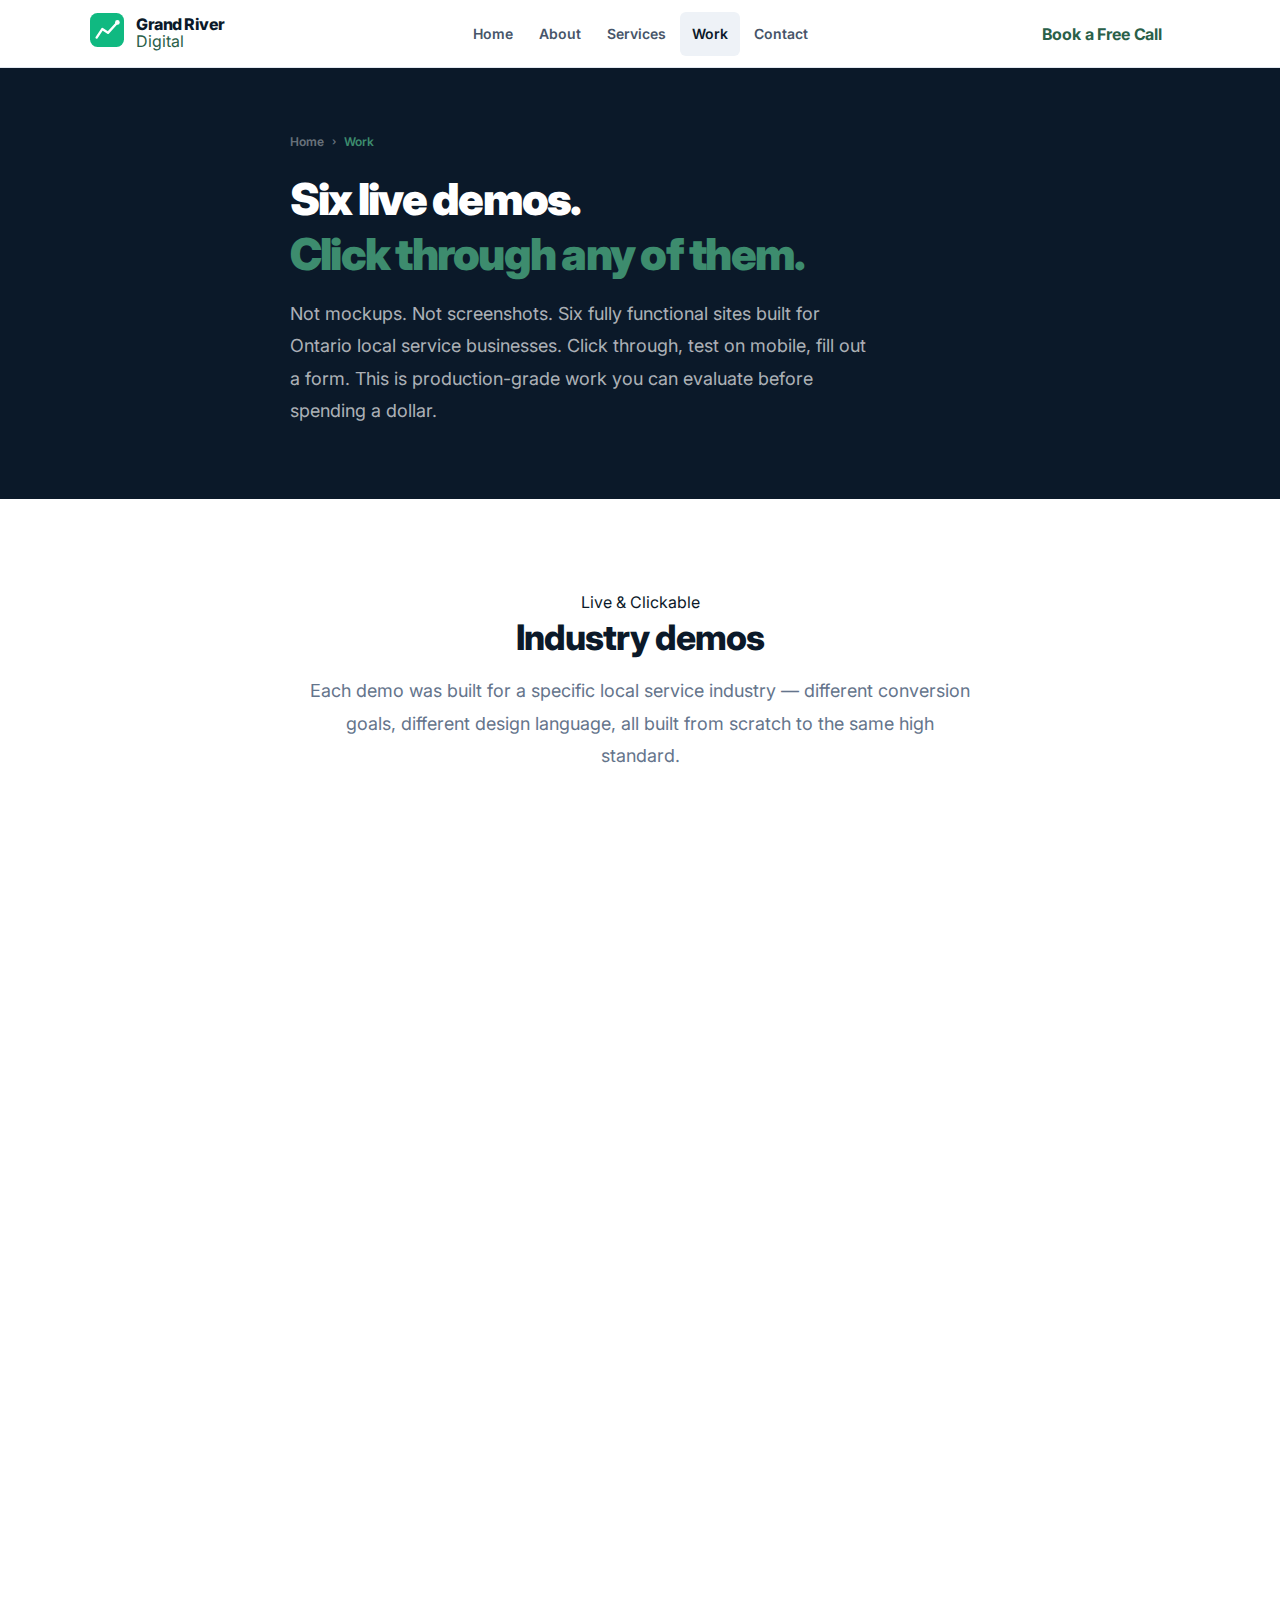
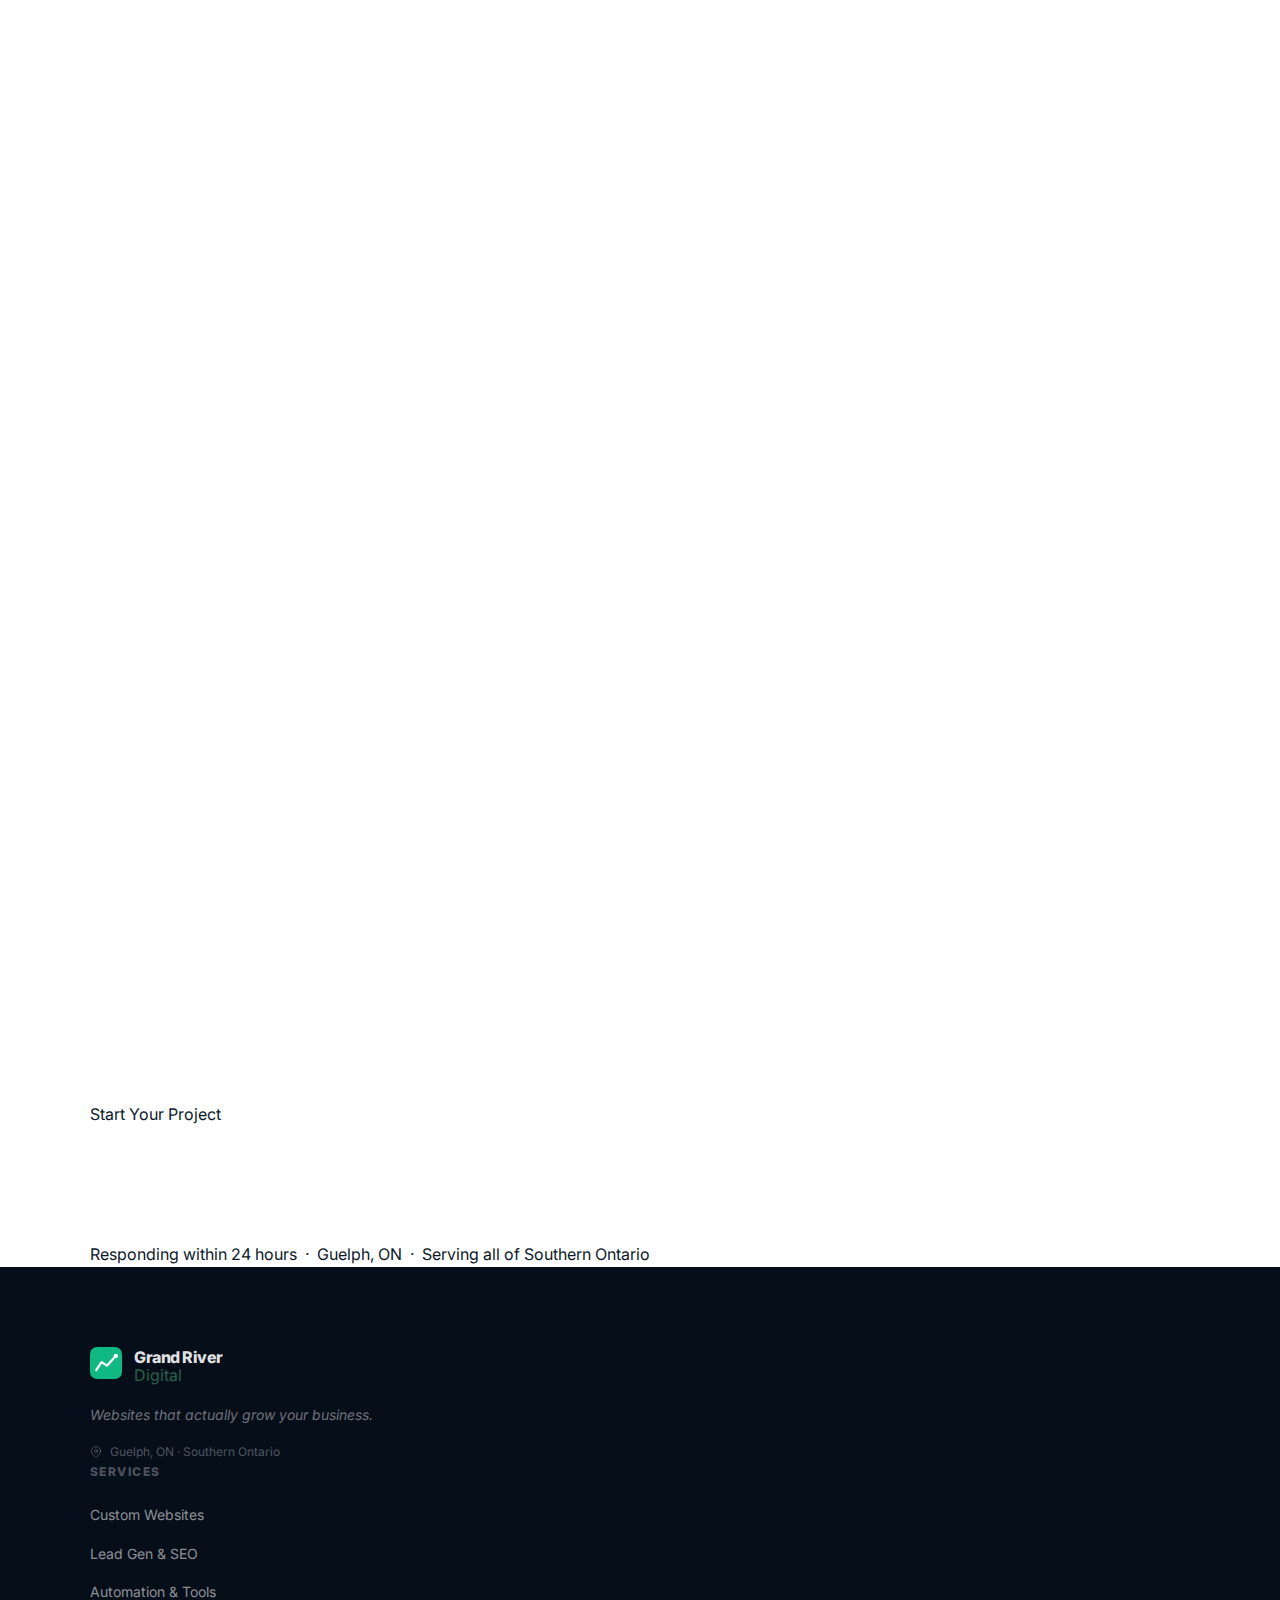
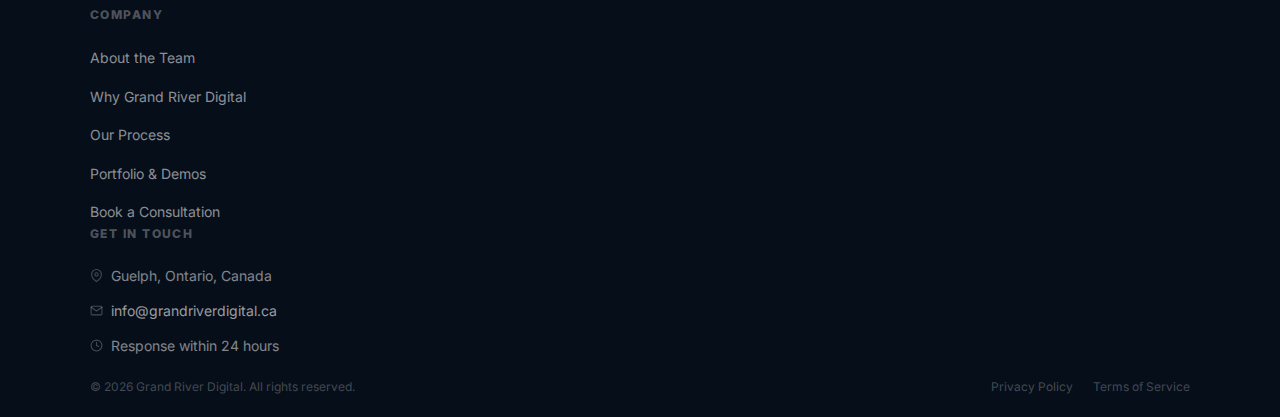
<file: work/index.html>
<!DOCTYPE html>
<html lang="en">
<head>
  <meta charset="UTF-8" />
  <meta name="viewport" content="width=device-width, initial-scale=1.0" />
  <meta name="description" content="Our Work — Grand River Digital. Six live industry demos for Ontario local service businesses: electrical, landscaping, plumbing, HVAC, restaurant, and cannabis retail." />
  <meta name="theme-color" content="#0A0F1A" />
  <meta property="og:title" content="Our Work | Grand River Digital" />
  <meta property="og:description" content="Six live demos from Grand River Digital. Click through, test on mobile, check the forms. Built for real lead generation across Southern Ontario." />
  <meta property="og:type" content="website" />
  <meta property="og:url" content="https://grandriverdigital.ca/work" />
  <link rel="canonical" href="https://grandriverdigital.ca/work" />
  <title>Our Work | Grand River Digital</title>

  <link rel="preconnect" href="https://fonts.googleapis.com" />
  <link rel="preconnect" href="https://fonts.gstatic.com" crossorigin />
  <link rel="preload" as="style" href="https://fonts.googleapis.com/css2?family=Inter:wght@400;500;600;700;800;900&display=swap" />
  <link rel="stylesheet" href="https://fonts.googleapis.com/css2?family=Inter:wght@400;500;600;700;800;900&display=swap" media="print" onload="this.media='all'" />
  <noscript><link rel="stylesheet" href="https://fonts.googleapis.com/css2?family=Inter:wght@400;500;600;700;800;900&display=swap" /></noscript>
  <link rel="stylesheet" href="/styles.css" />
</head>
<body>

  <a href="#main" class="skip-link">Skip to main content</a>

  <!-- HEADER -->
  <header class="header" id="header">
    <div class="container header__inner">
      <a href="/" class="logo" aria-label="Grand River Digital — home">
        <div class="logo__mark" aria-hidden="true">
          <svg width="34" height="34" viewBox="0 0 36 36" fill="none">
            <rect width="36" height="36" rx="8" fill="#10B981"/>
            <polyline points="7,26 13,17 19,21 29,10" stroke="white" stroke-width="2.5" stroke-linecap="round" stroke-linejoin="round"/>
            <circle cx="29" cy="10" r="2.5" fill="white"/>
          </svg>
        </div>
        <div class="logo__text">
          <span class="logo__name">Grand River</span>
          <span class="logo__sub">Digital</span>
        </div>
      </a>

      <nav class="nav" id="nav" aria-label="Main navigation">
        <ul class="nav__list" role="list">
          <li><a href="/" class="nav__link">Home</a></li>
          <li><a href="/about" class="nav__link">About</a></li>
          <li><a href="/services" class="nav__link">Services</a></li>
          <li><a href="/work" class="nav__link">Work</a></li>
          <li><a href="/contact" class="nav__link">Contact</a></li>
        </ul>
        <a href="/contact" class="nav__mobile-cta">Book a Free Call</a>
      </nav>

      <a href="/contact" class="btn btn-primary header__cta" style="display:none;">Book a Free Call</a>

      <button class="nav-toggle" id="navToggle" aria-label="Open navigation menu" aria-expanded="false" aria-controls="nav">
        <span class="nav-toggle__bar"></span>
        <span class="nav-toggle__bar"></span>
        <span class="nav-toggle__bar"></span>
      </button>
    </div>
  </header>

  <main id="main">

    <!-- PAGE HERO -->
    <section class="page-hero" aria-labelledby="page-hero-heading">
      <div class="page-hero__orb" aria-hidden="true"></div>
      <div class="container page-hero__inner">
        <nav class="breadcrumb" aria-label="Breadcrumb">
          <a href="/">Home</a>
          <span class="breadcrumb__sep" aria-hidden="true">›</span>
          <span class="breadcrumb__current" aria-current="page">Work</span>
        </nav>
        <h1 id="page-hero-heading" class="page-hero__title">
          Six live demos.<br>
          <span>Click through any of them.</span>
        </h1>
        <p class="page-hero__sub">Not mockups. Not screenshots. Six fully functional sites built for Ontario local service businesses. Click through, test on mobile, fill out a form. This is production-grade work you can evaluate before spending a dollar.</p>
      </div>
    </section>

    <!-- DEMOS GRID -->
    <section class="section demos-section" id="demos" aria-labelledby="demos-heading">
      <div class="container">
        <div class="section-header reveal">
          <span class="eyebrow">Live &amp; Clickable</span>
          <h2 id="demos-heading" class="section-title">Industry demos</h2>
          <p class="section-sub">Each demo was built for a specific local service industry — different conversion goals, different design language, all built from scratch to the same high standard.</p>
        </div>

        <div class="demos-grid">

          <article class="demo-card reveal" aria-label="Tri-City Electrical live demo">
            <div class="demo-card__top">
              <span class="demo-card__badge">Electrical</span>
              <span class="demo-card__live">
                <span class="demo-card__live-dot" aria-hidden="true"></span>
                Live
              </span>
            </div>
            <h3 class="demo-card__name">Tri-City Electrical</h3>
            <p class="demo-card__desc">High-converting local service layout built for lead generation. Emergency CTA hierarchy, strong trust signals, and a mobile-first structure optimized to drive inbound calls.</p>
            <a href="https://grandriverdigital.github.io/tri-city-electrical-demo"
               target="_blank"
               rel="noopener noreferrer"
               class="demo-card__cta"
               aria-label="View Tri-City Electrical live demo, opens in new tab">
              View Demo
              <svg width="14" height="14" viewBox="0 0 24 24" fill="none" stroke="currentColor" stroke-width="2.5" stroke-linecap="round" stroke-linejoin="round" aria-hidden="true"><path d="M18 13v6a2 2 0 0 1-2 2H5a2 2 0 0 1-2-2V8a2 2 0 0 1 2-2h6"/><polyline points="15 3 21 3 21 9"/><line x1="10" y1="14" x2="21" y2="3"/></svg>
            </a>
          </article>

          <article class="demo-card reveal" aria-label="Evergreen Landscaping live demo">
            <div class="demo-card__top">
              <span class="demo-card__badge">Landscaping</span>
              <span class="demo-card__live">
                <span class="demo-card__live-dot" aria-hidden="true"></span>
                Live
              </span>
            </div>
            <h3 class="demo-card__name">Evergreen Landscaping</h3>
            <p class="demo-card__desc">Visually premium service site with seasonal highlights, a quote request flow, and local SEO structure. Built to convert homeowners actively comparing landscaping services.</p>
            <a href="https://grandriverdigital.github.io/evergreen-landscaping-demo"
               target="_blank"
               rel="noopener noreferrer"
               class="demo-card__cta"
               aria-label="View Evergreen Landscaping live demo, opens in new tab">
              View Demo
              <svg width="14" height="14" viewBox="0 0 24 24" fill="none" stroke="currentColor" stroke-width="2.5" stroke-linecap="round" stroke-linejoin="round" aria-hidden="true"><path d="M18 13v6a2 2 0 0 1-2 2H5a2 2 0 0 1-2-2V8a2 2 0 0 1 2-2h6"/><polyline points="15 3 21 3 21 9"/><line x1="10" y1="14" x2="21" y2="3"/></svg>
            </a>
          </article>

          <article class="demo-card reveal" aria-label="RapidFlow Plumbing live demo">
            <div class="demo-card__top">
              <span class="demo-card__badge">Plumbing</span>
              <span class="demo-card__live">
                <span class="demo-card__live-dot" aria-hidden="true"></span>
                Live
              </span>
            </div>
            <h3 class="demo-card__name">RapidFlow Plumbing</h3>
            <p class="demo-card__desc">24/7 emergency plumbing site built for urgent lead capture. 60-minute response messaging, click-to-call throughout, and a frictionless service request form above the fold.</p>
            <a href="https://grandriverdigital.github.io/rapidflow-plumbing-demo"
               target="_blank"
               rel="noopener noreferrer"
               class="demo-card__cta"
               aria-label="View RapidFlow Plumbing live demo, opens in new tab">
              View Demo
              <svg width="14" height="14" viewBox="0 0 24 24" fill="none" stroke="currentColor" stroke-width="2.5" stroke-linecap="round" stroke-linejoin="round" aria-hidden="true"><path d="M18 13v6a2 2 0 0 1-2 2H5a2 2 0 0 1-2-2V8a2 2 0 0 1 2-2h6"/><polyline points="15 3 21 3 21 9"/><line x1="10" y1="14" x2="21" y2="3"/></svg>
            </a>
          </article>

          <article class="demo-card reveal" aria-label="Elite HVAC Services live demo">
            <div class="demo-card__top">
              <span class="demo-card__badge">HVAC</span>
              <span class="demo-card__live">
                <span class="demo-card__live-dot" aria-hidden="true"></span>
                Live
              </span>
            </div>
            <h3 class="demo-card__name">Elite HVAC Services</h3>
            <p class="demo-card__desc">Seasonal service site built to capture heating and cooling leads year-round. Clear service breakdowns, emergency call routing, trust credentials, and a frictionless quote request form.</p>
            <a href="https://grandriverdigital.github.io/elite-hvac-demo"
               target="_blank"
               rel="noopener noreferrer"
               class="demo-card__cta"
               aria-label="View Elite HVAC Services live demo, opens in new tab">
              View Demo
              <svg width="14" height="14" viewBox="0 0 24 24" fill="none" stroke="currentColor" stroke-width="2.5" stroke-linecap="round" stroke-linejoin="round" aria-hidden="true"><path d="M18 13v6a2 2 0 0 1-2 2H5a2 2 0 0 1-2-2V8a2 2 0 0 1 2-2h6"/><polyline points="15 3 21 3 21 9"/><line x1="10" y1="14" x2="21" y2="3"/></svg>
            </a>
          </article>

          <article class="demo-card reveal" aria-label="Ember and Oak Kitchen live demo">
            <div class="demo-card__top">
              <span class="demo-card__badge">Restaurant</span>
              <span class="demo-card__live">
                <span class="demo-card__live-dot" aria-hidden="true"></span>
                Live
              </span>
            </div>
            <h3 class="demo-card__name">Ember &amp; Oak Kitchen</h3>
            <p class="demo-card__desc">Upscale casual restaurant demo with a wood-fired aesthetic. Seasonal menu tabs, gallery lightbox, reservation form, testimonials carousel, and a warm brand identity built for Ontario diners.</p>
            <a href="https://grandriverdigital.github.io/ember-oak-kitchen-demo"
               target="_blank"
               rel="noopener noreferrer"
               class="demo-card__cta"
               aria-label="View Ember and Oak Kitchen live demo, opens in new tab">
              View Demo
              <svg width="14" height="14" viewBox="0 0 24 24" fill="none" stroke="currentColor" stroke-width="2.5" stroke-linecap="round" stroke-linejoin="round" aria-hidden="true"><path d="M18 13v6a2 2 0 0 1-2 2H5a2 2 0 0 1-2-2V8a2 2 0 0 1 2-2h6"/><polyline points="15 3 21 3 21 9"/><line x1="10" y1="14" x2="21" y2="3"/></svg>
            </a>
          </article>

          <article class="demo-card reveal" aria-label="Greenfield Cannabis Co. live demo">
            <div class="demo-card__top">
              <span class="demo-card__badge">Cannabis Retail</span>
              <span class="demo-card__live">
                <span class="demo-card__live-dot" aria-hidden="true"></span>
                Live
              </span>
            </div>
            <h3 class="demo-card__name">Greenfield Cannabis Co.</h3>
            <p class="demo-card__desc">Premium licensed dispensary demo with an age gate, product category grid, why-us trust section, testimonials, and a clean green brand identity positioning the store as Kitchener's top-tier retailer.</p>
            <a href="https://grandriverdigital.github.io/greenfield-cannabis-demo"
               target="_blank"
               rel="noopener noreferrer"
               class="demo-card__cta"
               aria-label="View Greenfield Cannabis Co. live demo, opens in new tab">
              View Demo
              <svg width="14" height="14" viewBox="0 0 24 24" fill="none" stroke="currentColor" stroke-width="2.5" stroke-linecap="round" stroke-linejoin="round" aria-hidden="true"><path d="M18 13v6a2 2 0 0 1-2 2H5a2 2 0 0 1-2-2V8a2 2 0 0 1 2-2h6"/><polyline points="15 3 21 3 21 9"/><line x1="10" y1="14" x2="21" y2="3"/></svg>
            </a>
          </article>

        </div>

        <!-- Callout below demos grid -->
        <div class="reveal" style="margin-top:var(--sp-12);text-align:center;padding:var(--sp-8);background:var(--surface);border:1px solid var(--border);border-radius:var(--r-xl);">
          <p style="font-size:var(--text-base);color:var(--text-muted);margin-bottom:var(--sp-5);max-width:520px;margin-left:auto;margin-right:auto;margin-bottom:var(--sp-6);">Don't see your industry? We've built for healthcare, construction, retail, hospitality, and more. Every project starts with understanding your specific conversion goals.</p>
          <a href="/contact" class="btn btn-primary">Discuss your project</a>
        </div>
      </div>
    </section>

    <!-- CTA BAND -->
    <section class="cta-band" aria-labelledby="work-cta-heading">
      <div class="container">
        <div class="cta-band__inner">
          <p class="cta-band__eyebrow">Start Your Project</p>
          <h2 id="work-cta-heading" class="cta-band__title reveal">Like what you see?</h2>
          <p class="cta-band__sub reveal">We can build something like this for your business — or take it further. Free 30-minute strategy call, no pressure, no obligation.</p>
          <div class="cta-band__actions reveal">
            <a href="/contact" class="btn btn-primary btn-lg">
              Book a Free Consultation
              <svg width="16" height="16" viewBox="0 0 24 24" fill="none" stroke="currentColor" stroke-width="2.5" stroke-linecap="round" stroke-linejoin="round" aria-hidden="true"><line x1="5" y1="12" x2="19" y2="12"/><polyline points="12 5 19 12 12 19"/></svg>
            </a>
            <a href="/about" class="btn btn-ghost btn-lg">Meet the Team</a>
          </div>
          <p class="cta-band__note">Responding within 24 hours &nbsp;·&nbsp; Guelph, ON &nbsp;·&nbsp; Serving all of Southern Ontario</p>
        </div>
      </div>
    </section>

  </main>

  <!-- FOOTER -->
  <footer class="footer" role="contentinfo">
    <div class="container footer__main">
      <div class="footer__brand">
        <a href="/" class="logo logo--footer" aria-label="Grand River Digital — home">
          <div class="logo__mark" aria-hidden="true">
            <svg width="32" height="32" viewBox="0 0 36 36" fill="none">
              <rect width="36" height="36" rx="8" fill="#10B981"/>
              <polyline points="7,26 13,17 19,21 29,10" stroke="white" stroke-width="2.5" stroke-linecap="round" stroke-linejoin="round"/>
              <circle cx="29" cy="10" r="2.5" fill="white"/>
            </svg>
          </div>
          <div class="logo__text">
            <span class="logo__name">Grand River</span>
            <span class="logo__sub">Digital</span>
          </div>
        </a>
        <p class="footer__tagline">Websites that actually grow your business.</p>
        <p class="footer__location">
          <svg width="12" height="12" viewBox="0 0 24 24" fill="none" stroke="currentColor" stroke-width="2" stroke-linecap="round" stroke-linejoin="round" aria-hidden="true"><path d="M21 10c0 7-9 13-9 13s-9-6-9-13a9 9 0 0 1 18 0z"/><circle cx="12" cy="10" r="3"/></svg>
          Guelph, ON &middot; Southern Ontario
        </p>
      </div>
      <div class="footer__col">
        <h3 class="footer__col-heading">Services</h3>
        <ul class="footer__links" role="list">
          <li><a href="/services#custom-websites">Custom Websites</a></li>
          <li><a href="/services#lead-generation">Lead Gen &amp; SEO</a></li>
          <li><a href="/services#automation">Automation &amp; Tools</a></li>
        </ul>
      </div>
      <div class="footer__col">
        <h3 class="footer__col-heading">Company</h3>
        <ul class="footer__links" role="list">
          <li><a href="/about">About the Team</a></li>
          <li><a href="/about#why">Why Grand River Digital</a></li>
          <li><a href="/about#process">Our Process</a></li>
          <li><a href="/work">Portfolio &amp; Demos</a></li>
          <li><a href="/contact">Book a Consultation</a></li>
        </ul>
      </div>
      <div class="footer__col">
        <h3 class="footer__col-heading">Get in Touch</h3>
        <ul class="footer__contact-list" role="list">
          <li>
            <svg width="13" height="13" viewBox="0 0 24 24" fill="none" stroke="currentColor" stroke-width="2" stroke-linecap="round" stroke-linejoin="round" aria-hidden="true"><path d="M21 10c0 7-9 13-9 13s-9-6-9-13a9 9 0 0 1 18 0z"/><circle cx="12" cy="10" r="3"/></svg>
            Guelph, Ontario, Canada
          </li>
          <li>
            <svg width="13" height="13" viewBox="0 0 24 24" fill="none" stroke="currentColor" stroke-width="2" stroke-linecap="round" stroke-linejoin="round" aria-hidden="true"><path d="M4 4h16c1.1 0 2 .9 2 2v12c0 1.1-.9 2-2 2H4c-1.1 0-2-.9-2-2V6c0-1.1.9-2 2-2z"/><polyline points="22,6 12,13 2,6"/></svg>
            <a href="mailto:info@grandriverdigital.ca">info@grandriverdigital.ca</a>
          </li>
          <li>
            <svg width="13" height="13" viewBox="0 0 24 24" fill="none" stroke="currentColor" stroke-width="2" stroke-linecap="round" stroke-linejoin="round" aria-hidden="true"><circle cx="12" cy="12" r="10"/><polyline points="12 6 12 12 16 14"/></svg>
            Response within 24 hours
          </li>
        </ul>
      </div>
    </div>
    <div class="footer__bottom">
      <div class="container footer__bottom-inner">
        <span>&copy; <span class="footer-year">2026</span> Grand River Digital. All rights reserved.</span>
        <div class="footer__bottom-links">
          <a href="/contact">Privacy Policy</a>
          <a href="/contact">Terms of Service</a>
        </div>
      </div>
    </div>
  </footer>

  <script src="/script.js"></script>
  <script>
    (function() {
      var cta = document.querySelector('.header__cta');
      if (cta && window.innerWidth >= 900) cta.style.display = 'inline-flex';
      window.addEventListener('resize', function() {
        if (cta) cta.style.display = window.innerWidth >= 900 ? 'inline-flex' : 'none';
      });
    })();
  </script>
</body>
</html>
</file>
<file: styles.css>
/* ════════════════════════════════════════════════
   GRAND RIVER DIGITAL — styles.css
   Production-grade · WCAG AA · Lighthouse 90+ target
   Mobile-first · No CLS · Reduced-motion safe
════════════════════════════════════════════════ */

/* ════════════════════════════════════════════════
   DESIGN TOKENS
════════════════════════════════════════════════ */
:root {
  /* Colour palette */
  --navy-950: #060E1A;
  --navy-900: #0B1929;
  --navy-800: #0F2236;
  --navy-700: #132F4C;
  --navy-600: #1E3A5F;
  --navy-400: #3D5A7A;

  --green-700: #1E4D38;
  --green-600: #2A6049;
  --green-500: #336B53;
  --green-400: #3D8C6E;
  --green-100: #D0E8DC;
  --green-50:  #EBF5EF;

  --white:     #FFFFFF;
  --off-white: #F6F8FA;
  --gray-50:   #F8FAFC;
  --gray-100:  #EEF2F7;
  --gray-200:  #E2E8F0;
  --gray-300:  #CBD5E1;
  --gray-400:  #94A3B8;
  --gray-500:  #64748B;
  --gray-600:  #475569;
  --gray-700:  #334155;
  --gray-800:  #1E293B;
  --gray-900:  #0F172A;

  --text:       var(--navy-900);
  --text-muted: var(--gray-500);

  /* Typography scale */
  --text-xs:   0.75rem;         /* 12px — labels, badges  */
  --text-sm:   0.875rem;        /* 14px — captions        */
  --text-base: 1rem;            /* 16px — body            */
  --text-lg:   1.125rem;        /* 18px — large body      */
  --text-xl:   1.375rem;        /* 22px — h4 equivalent   */
  --text-2xl:  clamp(1.35rem, 2.5vw, 1.75rem);   /* section sub-heading */
  --text-3xl:  clamp(1.65rem, 3vw,   2.2rem);    /* section title       */
  --text-4xl:  clamp(2rem,    4vw,   2.75rem);   /* page hero title     */
  --text-hero: clamp(2.1rem,  5.5vw, 3.6rem);   /* main hero H1        */

  /* Line heights */
  --leading-tight:   1.1;
  --leading-snug:    1.25;
  --leading-normal:  1.65;
  --leading-relaxed: 1.8;

  /* Spacing scale (8-point system) */
  --sp-1:  0.25rem;  /*  4px */
  --sp-2:  0.5rem;   /*  8px */
  --sp-3:  0.75rem;  /* 12px */
  --sp-4:  1rem;     /* 16px */
  --sp-5:  1.25rem;  /* 20px */
  --sp-6:  1.5rem;   /* 24px */
  --sp-8:  2rem;     /* 32px */
  --sp-10: 2.5rem;   /* 40px */
  --sp-12: 3rem;     /* 48px */
  --sp-16: 4rem;     /* 64px */
  --sp-20: 5rem;     /* 80px */
  --sp-24: 6rem;     /* 96px */

  /* Section vertical rhythm — single source of truth */
  --section-y: clamp(3.25rem, 7vw, 6rem);  /* 52px → 96px */

  /* Misc */
  --font: 'Inter', system-ui, -apple-system, sans-serif;
  --shadow-sm:  0 1px 3px rgba(0,0,0,.07), 0 1px 2px rgba(0,0,0,.05);
  --shadow-md:  0 4px 16px rgba(0,0,0,.09), 0 2px 6px rgba(0,0,0,.05);
  --shadow-lg:  0 10px 40px rgba(0,0,0,.12), 0 4px 14px rgba(0,0,0,.07);
  --shadow-xl:  0 20px 60px rgba(0,0,0,.16);
  --radius-sm:   6px;
  --radius-md:   12px;
  --radius-lg:   18px;
  --radius-full: 9999px;
  --transition:    200ms ease;
  --transition-md: 300ms ease;
  --container: 1180px;
  --prose:      660px;
  --header-h:   68px;
}

/* ════════════════════════════════════════════════
   RESET
════════════════════════════════════════════════ */
*, *::before, *::after { box-sizing: border-box; margin: 0; padding: 0; }

html {
  scroll-behavior: smooth;
  scroll-padding-top: calc(var(--header-h) + 16px);
  font-size: 16px;
  -webkit-text-size-adjust: 100%;
  text-size-adjust: 100%;
}

body {
  font-family: var(--font);
  color: var(--text);
  background: var(--white);
  line-height: var(--leading-normal);
  overflow-x: hidden;
  -webkit-font-smoothing: antialiased;
  text-rendering: optimizeLegibility;
}

img { max-width: 100%; height: auto; display: block; }
ul  { list-style: none; }
a   { color: var(--green-600); text-decoration: none; transition: color var(--transition); }
a:hover { color: var(--green-400); }

/* Global focus visible — WCAG 2.4.7 */
:focus-visible {
  outline: 3px solid var(--green-400);
  outline-offset: 3px;
  border-radius: var(--radius-sm);
}
button {
  cursor: pointer;
  border: none;
  background: none;
  font-family: var(--font);
}

/* ── REDUCED MOTION ── */
@media (prefers-reduced-motion: reduce) {
  *, *::before, *::after {
    animation-duration: 0.01ms !important;
    animation-iteration-count: 1 !important;
    transition-duration: 0.01ms !important;
  }
  html { scroll-behavior: auto; }
  .reveal { opacity: 1 !important; transform: none !important; }
}

/* ════════════════════════════════════════════════
   LAYOUT PRIMITIVES
════════════════════════════════════════════════ */
.container {
  width: 100%;
  max-width: var(--container);
  margin: 0 auto;
  padding: 0 var(--sp-5);
}
@media (min-width: 640px)  { .container { padding: 0 var(--sp-8);  } }
@media (min-width: 1024px) { .container { padding: 0 var(--sp-10); } }

.section { padding: var(--section-y) 0; }

/* ── SKIP LINK ── */
.skip-link {
  position: absolute;
  top: -100%;
  left: var(--sp-2);
  background: var(--green-600);
  color: var(--white);
  padding: var(--sp-2) var(--sp-4);
  border-radius: var(--radius-sm);
  font-weight: 700;
  z-index: 9999;
  text-decoration: none;
  transition: top var(--transition);
}
.skip-link:focus { top: var(--sp-2); }

/* ════════════════════════════════════════════════
   TYPOGRAPHY — COMPONENT PATTERNS
════════════════════════════════════════════════ */
.section-label {
  display: inline-block;
  font-size: var(--text-xs);
  font-weight: 700;
  text-transform: uppercase;
  letter-spacing: .14em;
  color: var(--green-600);
  background: var(--green-50);
  border: 1px solid var(--green-100);
  padding: 5px 14px;
  border-radius: var(--radius-full);
  margin-bottom: var(--sp-4);
}
.section-label--light {
  color: var(--green-100);
  background: rgba(255,255,255,.08);
  border-color: rgba(255,255,255,.18);
}

.section-header {
  text-align: center;
  max-width: var(--prose);
  margin: 0 auto var(--sp-16);
}
.section-title {
  font-size: var(--text-3xl);
  font-weight: 800;
  line-height: var(--leading-snug);
  color: var(--navy-900);
  letter-spacing: -.03em;
  margin-bottom: var(--sp-4);
}
.section-title--light { color: var(--white); }
.section-sub {
  font-size: var(--text-lg);
  color: var(--gray-500);
  line-height: var(--leading-relaxed);
  max-width: var(--prose);
  margin: 0 auto;
}
.section-sub--light { color: rgba(255,255,255,.72); }

/* ── Section footer link ── */
.section-footer {
  display: flex;
  justify-content: center;
  margin-top: var(--sp-12);
  padding-top: var(--sp-8);
  border-top: 1px solid var(--gray-200);
}
.section-footer--dark { border-color: rgba(255,255,255,.1); }

/* ── Inline more link ── */
.link-more {
  display: inline-flex;
  align-items: center;
  gap: var(--sp-2);
  font-size: var(--text-sm);
  font-weight: 700;
  color: var(--green-600);
  text-decoration: none;
  transition: color var(--transition), gap var(--transition);
}
.link-more:hover { color: var(--green-400); gap: var(--sp-3); }
.link-more--light { color: var(--green-400); }
.link-more--light:hover { color: var(--white); }

/* ── Breadcrumb ── */
.breadcrumb {
  display: flex;
  align-items: center;
  gap: var(--sp-2);
  font-size: var(--text-xs);
  font-weight: 600;
  color: rgba(255,255,255,.4);
  margin-bottom: var(--sp-5);
}
.breadcrumb a {
  color: rgba(255,255,255,.4);
  text-decoration: none;
  transition: color var(--transition);
}
.breadcrumb a:hover { color: rgba(255,255,255,.75); }
.breadcrumb span[aria-hidden] { font-size: .65rem; }
.breadcrumb span[aria-current] { color: var(--green-400); }

/* ════════════════════════════════════════════════
   BUTTONS — tap targets min 44×44px
════════════════════════════════════════════════ */
.btn {
  display: inline-flex;
  align-items: center;
  justify-content: center;
  gap: var(--sp-2);
  font-family: var(--font);
  font-weight: 700;
  font-size: var(--text-base);
  letter-spacing: -.01em;
  border-radius: var(--radius-full);
  padding: 14px 28px;
  min-height: 48px; /* WCAG 2.5.5 AAA target; AA requires 44px */
  line-height: 1;
  white-space: nowrap;
  cursor: pointer;
  text-decoration: none;
  transition: box-shadow var(--transition), background var(--transition),
              border-color var(--transition), color var(--transition);
}

.btn--primary {
  background: var(--green-600);
  color: var(--white);
  font-size: var(--text-lg);
  padding: 16px 32px;
  box-shadow: 0 4px 18px rgba(42,96,73,.35);
}
.btn--primary:hover {
  background: var(--green-500);
  color: var(--white);
  box-shadow: 0 6px 28px rgba(42,96,73,.46);
}

.btn--cta {
  background: var(--green-600);
  color: var(--white);
  font-size: var(--text-lg);
  padding: 16px 32px;
  box-shadow: 0 4px 18px rgba(42,96,73,.35);
}
.btn--cta:hover {
  background: var(--green-500);
  color: var(--white);
  box-shadow: 0 6px 28px rgba(42,96,73,.46);
}

.btn--outline {
  background: transparent;
  color: rgba(255,255,255,.9);
  border: 2px solid rgba(255,255,255,.3);
  padding: 14px 28px;
}
.btn--outline:hover {
  background: rgba(255,255,255,.08);
  border-color: rgba(255,255,255,.65);
  color: var(--white);
}

.btn--ghost {
  background: transparent;
  color: var(--green-600);
  border: 2px solid var(--green-100);
  padding: 14px 28px;
}
.btn--ghost:hover {
  background: var(--green-50);
  border-color: var(--green-600);
}

.btn--full { width: 100%; justify-content: center; white-space: normal; text-align: center; line-height: 1.4; }

/* ════════════════════════════════════════════════
   REVEAL ANIMATION
════════════════════════════════════════════════ */
.reveal {
  opacity: 0;
  transform: translateY(24px);
  transition: opacity 540ms ease, transform 540ms ease;
}
.reveal.is-visible { opacity: 1; transform: none; }

/* ════════════════════════════════════════════════
   HEADER
════════════════════════════════════════════════ */
.header {
  position: sticky;
  top: 0;
  z-index: 999;
  background: var(--white);
  border-bottom: 1px solid var(--gray-200);
  height: var(--header-h);
  display: flex;
  align-items: center;
  transition: box-shadow var(--transition-md);
}
.header.is-scrolled { box-shadow: 0 4px 24px rgba(0,0,0,.09); }

.header__inner {
  display: flex;
  align-items: center;
  justify-content: space-between;
  gap: var(--sp-6);
  width: 100%;
}

/* Logo */
.logo { display: flex; align-items: center; gap: var(--sp-3); text-decoration: none; flex-shrink: 0; }
.logo__text { display: flex; flex-direction: column; line-height: 1.1; }
.logo__name  { font-size: var(--text-base); font-weight: 800; color: var(--navy-900); letter-spacing: -.03em; }
.logo__domain { font-size: var(--text-xs); font-weight: 700; color: var(--green-600); text-transform: uppercase; letter-spacing: .1em; }
.logo--footer .logo__name   { color: rgba(255,255,255,.9); }
.logo--footer .logo__domain { color: var(--green-400); }

/* Desktop nav */
.nav { display: none; }
.nav__list { display: flex; align-items: center; gap: 2px; }
.nav__link {
  display: block;
  font-size: var(--text-sm);
  font-weight: 600;
  color: var(--gray-600);
  padding: var(--sp-2) var(--sp-3);
  border-radius: var(--radius-sm);
  text-decoration: none;
  transition: color var(--transition), background var(--transition);
  min-height: 44px;
  display: flex;
  align-items: center;
}
.nav__link:hover,
.nav__link.is-active { color: var(--navy-900); background: var(--gray-100); }
.nav__mobile-cta { display: none; }
.header__cta    { display: none; }

/* Hamburger */
.nav-toggle {
  display: flex;
  flex-direction: column;
  justify-content: center;
  gap: 5px;
  padding: var(--sp-2);
  border-radius: var(--radius-sm);
  flex-shrink: 0;
  min-width: 44px;
  min-height: 44px;
  align-items: center;
}
.nav-toggle__bar {
  display: block;
  width: 22px;
  height: 2px;
  background: var(--gray-700);
  border-radius: 2px;
  transform-origin: center;
  transition: transform var(--transition), opacity var(--transition);
}
.nav-toggle.is-open .nav-toggle__bar:nth-child(1) { transform: translateY(7px) rotate(45deg); }
.nav-toggle.is-open .nav-toggle__bar:nth-child(2) { opacity: 0; transform: scaleX(0); }
.nav-toggle.is-open .nav-toggle__bar:nth-child(3) { transform: translateY(-7px) rotate(-45deg); }

/* Mobile nav panel */
.nav.is-open {
  display: flex;
  flex-direction: column;
  position: fixed;
  top: var(--header-h);
  left: 0; right: 0; bottom: 0;
  background: var(--white);
  padding: var(--sp-4) var(--sp-5) var(--sp-10);
  z-index: 998;
  border-top: 1px solid var(--gray-200);
  overflow-y: auto;
  animation: navIn 220ms ease;
}
@keyframes navIn {
  from { opacity: 0; transform: translateY(-8px); }
  to   { opacity: 1; transform: none; }
}
.nav.is-open .nav__list { flex-direction: column; align-items: stretch; gap: 2px; }
.nav.is-open .nav__link {
  font-size: var(--text-lg);
  padding: var(--sp-4);
  border-radius: var(--radius-md);
  border-bottom: 1px solid var(--gray-100);
  min-height: 52px;
}
.nav.is-open .nav__mobile-cta {
  display: block;
  margin-top: var(--sp-5);
  padding: var(--sp-4);
  background: var(--green-600);
  color: var(--white);
  text-align: center;
  font-weight: 700;
  font-size: var(--text-base);
  border-radius: var(--radius-md);
  text-decoration: none;
  min-height: 52px;
  display: flex;
  align-items: center;
  justify-content: center;
}
.nav.is-open .nav__mobile-cta:hover { background: var(--green-500); }

@media (min-width: 900px) {
  .header__inner {
    display: grid;
    grid-template-columns: 1fr auto 1fr;
    align-items: center;
    gap: 0;
  }
  .header__cta  { display: inline-flex; justify-self: end; }
  .nav          { display: flex; align-items: center; position: static; }
  .nav-toggle   { display: none; }
}

/* ════════════════════════════════════════════════
   HERO
════════════════════════════════════════════════ */
.hero {
  background: var(--navy-900);
  position: relative;
  padding: 96px 0 108px;
  overflow: hidden;
}
@media (min-width: 900px) { .hero { padding: 120px 0 130px; } }

.hero__grid {
  position: absolute; inset: 0;
  background-image:
    linear-gradient(rgba(255,255,255,.026) 1px, transparent 1px),
    linear-gradient(90deg, rgba(255,255,255,.026) 1px, transparent 1px);
  background-size: 52px 52px;
  pointer-events: none;
  z-index: 0;
}
.hero__glow {
  position: absolute;
  top: -120px; right: -80px;
  width: 600px; height: 600px;
  background: radial-gradient(circle, rgba(42,96,73,.22) 0%, transparent 70%);
  pointer-events: none;
  z-index: 0;
}

.hero__inner {
  position: relative;
  z-index: 1;
  display: grid;
  grid-template-columns: 1fr;
  gap: var(--sp-16);
  align-items: center;
}
@media (min-width: 960px) { .hero__inner { grid-template-columns: 1fr 1fr; gap: var(--sp-16); } }

.hero__chip {
  display: inline-flex;
  align-items: center;
  gap: var(--sp-2);
  background: rgba(255,255,255,.07);
  border: 1px solid rgba(255,255,255,.14);
  color: rgba(255,255,255,.82);
  font-size: var(--text-xs);
  font-weight: 600;
  padding: var(--sp-2) var(--sp-4);
  border-radius: var(--radius-full);
  margin-bottom: var(--sp-5);
  letter-spacing: .025em;
  width: fit-content;
  backdrop-filter: blur(6px);
  -webkit-backdrop-filter: blur(6px);
}
.hero__chip-dot {
  width: 7px; height: 7px;
  background: var(--green-400);
  border-radius: 50%;
  animation: pulse 2.4s ease-in-out infinite;
  flex-shrink: 0;
}
@keyframes pulse {
  0%, 100% { opacity: 1; }
  50%       { opacity: .35; }
}

.hero__headline {
  font-size: var(--text-hero);
  font-weight: 900;
  line-height: var(--leading-tight);
  color: var(--white);
  letter-spacing: -.04em;
  margin-bottom: var(--sp-6);
  max-width: 640px;
}
.hero__headline--accent { color: var(--green-400); }

.hero__sub {
  font-size: var(--text-lg);
  color: rgba(255,255,255,.72);
  line-height: var(--leading-relaxed);
  max-width: 500px;
  margin-bottom: var(--sp-8);
}

.hero__actions {
  display: flex;
  flex-wrap: wrap;
  gap: var(--sp-4);
  margin-bottom: var(--sp-10);
}

.hero__proof-bar {
  display: flex;
  flex-wrap: wrap;
  align-items: center;
  padding: var(--sp-4) 0 0;
  border-top: 1px solid rgba(255,255,255,.1);
  gap: 0;
}
.hero__proof-item {
  display: inline-flex;
  align-items: center;
  gap: 7px;
  font-size: var(--text-xs);
  font-weight: 600;
  color: rgba(255,255,255,.65);
  padding: 5px 18px 5px 0;
  margin-right: 18px;
  position: relative;
}
.hero__proof-item:not(:last-child)::after {
  content: '';
  position: absolute;
  right: 0; top: 50%;
  transform: translateY(-50%);
  width: 1px; height: 13px;
  background: rgba(255,255,255,.2);
}
.hero__proof-item svg  { color: var(--green-400); flex-shrink: 0; }
.hero__proof-live {
  display: inline-block;
  width: 7px; height: 7px;
  border-radius: 50%;
  background: var(--green-400);
  flex-shrink: 0;
  animation: pulse 2.4s ease-in-out infinite;
}

@media (max-width: 640px) {
  .hero__proof-bar { flex-direction: column; gap: var(--sp-2); padding-top: var(--sp-4); }
  .hero__proof-item { padding-right: 0; margin-right: 0; }
  .hero__proof-item::after { display: none; }
}

/* Browser mockup */
.hero__visual { display: flex; flex-direction: column; align-items: center; gap: var(--sp-4); }

.browser-mock {
  width: 100%; max-width: 520px;
  background: #F0F4F8;
  border-radius: var(--radius-md);
  overflow: hidden;
  box-shadow: 0 0 0 1px rgba(0,0,0,.15), 0 30px 80px rgba(0,0,0,.5), 0 8px 24px rgba(0,0,0,.3);
  contain: layout;
}
.browser-mock__bar {
  background: #E2E8F0;
  padding: 10px 14px;
  display: flex; align-items: center; gap: 6px;
  border-bottom: 1px solid #CBD5E1;
}
.browser-mock__dot { width: 10px; height: 10px; border-radius: 50%; flex-shrink: 0; }
.browser-mock__dot:nth-child(1) { background: #FC5C65; }
.browser-mock__dot:nth-child(2) { background: #FED330; }
.browser-mock__dot:nth-child(3) { background: #26DE81; }
.browser-mock__url {
  display: flex; align-items: center; gap: 5px;
  flex: 1; background: white; border: 1px solid #CBD5E1;
  border-radius: 4px; padding: 3px 8px;
  font-size: .7rem; color: #64748B; margin-left: 8px; font-family: monospace;
}
.browser-mock__screen { background: white; }

.mock-nav { background: var(--navy-900); padding: 10px 16px; display: flex; align-items: center; gap: 12px; }
.mock-nav__logo  { width: 70px; height: 10px; background: white; border-radius: 3px; opacity: .9; }
.mock-nav__links { display: flex; gap: 8px; flex: 1; }
.mock-nav__links span { width: 28px; height: 6px; background: rgba(255,255,255,.3); border-radius: 2px; }
.mock-nav__btn   { width: 56px; height: 20px; background: var(--green-600); border-radius: 10px; }

.mock-hero-section { background: linear-gradient(140deg, var(--navy-800) 0%, var(--navy-700) 100%); padding: 24px 20px 16px; }
.mock-text-group { margin-bottom: 14px; }
.mock-line { height: 10px; background: rgba(255,255,255,.85); border-radius: 3px; margin-bottom: 7px; }
.mock-line--title { width: 75%; height: 14px; }
.mock-line--sub   { width: 60%; opacity: .6; }
.mock-line--short { width: 42%; }
.mock-cta-btn { width: 100px; height: 24px; background: var(--green-600); border-radius: 12px; margin-bottom: 16px; }
.mock-chart { display: flex; align-items: flex-end; gap: 4px; height: 44px; }
.mock-chart__bar { flex: 1; height: var(--h); background: rgba(42,96,73,.7); border-radius: 3px 3px 0 0; transition: height 1.2s ease; }
.mock-chart__bar:last-child { background: var(--green-400); }
.mock-cards-row { display: flex; gap: 8px; padding: 12px 16px; background: var(--gray-50); }
.mock-scard { flex: 1; background: white; border: 1px solid var(--gray-200); border-radius: 6px; padding: 8px; }
.mock-scard__icon { width: 18px; height: 18px; background: var(--green-50); border-radius: 4px; margin-bottom: 6px; }
.mock-scard__line { height: 5px; background: var(--gray-200); border-radius: 2px; margin-bottom: 4px; }
.mock-scard__line--sm { width: 60%; }
.mock-analytics-strip { display: flex; border-top: 1px solid var(--gray-200); }
.mock-stat { flex: 1; padding: 10px 12px; border-right: 1px solid var(--gray-200); }
.mock-stat:last-child { border-right: none; }
.mock-stat__num   { height: 10px; background: var(--navy-900); border-radius: 3px; width: 55%; margin-bottom: 5px; opacity: .8; }
.mock-stat__label { height: 6px; background: var(--gray-200); border-radius: 2px; width: 75%; }

.browser-mock__badge {
  display: inline-flex; align-items: center; gap: 7px;
  background: rgba(42,96,73,.15); border: 1px solid rgba(42,96,73,.3);
  color: var(--green-400); font-size: var(--text-xs); font-weight: 600;
  padding: 5px 12px; border-radius: var(--radius-full); letter-spacing: .02em;
}

/* ════════════════════════════════════════════════
   STATS STRIP  (social proof anchoring)
════════════════════════════════════════════════ */
.stats-strip {
  background: var(--white);
  border-bottom: 1px solid var(--gray-100);
  padding: var(--sp-10) 0;
}
.stats-strip__inner {
  display: flex;
  align-items: center;
  justify-content: center;
  flex-wrap: wrap;
  gap: 0;
}
.stats-strip__item {
  display: flex;
  flex-direction: column;
  align-items: center;
  text-align: center;
  padding: var(--sp-4) var(--sp-10);
  position: relative;
}
.stats-strip__item:not(:last-child)::after {
  content: '';
  position: absolute;
  right: 0; top: 50%;
  transform: translateY(-50%);
  width: 1px; height: 36px;
  background: var(--gray-200);
}
.stats-strip__num {
  font-size: clamp(1.75rem, 3vw, 2.25rem);
  font-weight: 900;
  color: var(--navy-900);
  letter-spacing: -.03em;
  line-height: 1;
  margin-bottom: var(--sp-1);
}
.stats-strip__num span { color: var(--green-600); }
.stats-strip__label {
  font-size: var(--text-sm);
  color: var(--gray-500);
  font-weight: 500;
  max-width: 140px;
  line-height: 1.4;
}

@media (max-width: 600px) {
  .stats-strip__inner { flex-direction: column; gap: 0; }
  .stats-strip__item { padding: var(--sp-4) var(--sp-6); width: 100%; }
  .stats-strip__item:not(:last-child)::after {
    width: 80%; height: 1px;
    right: auto; top: auto;
    bottom: 0; left: 50%;
    transform: translateX(-50%);
  }
}

/* ════════════════════════════════════════════════
   SERVICES
════════════════════════════════════════════════ */
.services { background: var(--white); }

.services__grid {
  display: grid;
  grid-template-columns: 1fr;
  gap: var(--sp-4);
}
@media (min-width: 600px) {
  .services__grid { grid-template-columns: repeat(2, 1fr); }
  .svc-card--featured { grid-column: span 2; }
}
@media (min-width: 1000px) {
  .services__grid { grid-template-columns: repeat(3, 1fr); }
  .svc-card--featured { grid-column: span 2; }
}

/* Preview variant: featured is 1-col on 3-col grid */
.services--preview .services__grid {
  grid-template-columns: 1fr;
}
@media (min-width: 600px) {
  .services--preview .services__grid { grid-template-columns: repeat(2, 1fr); }
  .services--preview .svc-card--featured { grid-column: span 2; }
}
@media (min-width: 1000px) {
  .services--preview .services__grid { grid-template-columns: repeat(3, 1fr); }
  .services--preview .svc-card--featured { grid-column: span 1; }
}

.svc-card {
  background: var(--gray-50);
  border: 1.5px solid var(--gray-200);
  border-radius: var(--radius-lg);
  padding: var(--sp-8) var(--sp-6);
  display: flex; flex-direction: column; gap: var(--sp-3);
  min-width: 0;
  transition: border-color var(--transition), box-shadow var(--transition-md);
}
.svc-card:hover { border-color: var(--green-100); box-shadow: var(--shadow-md); }
.svc-card--featured { background: var(--navy-900); border-color: transparent; }
.svc-card--featured:hover { border-color: var(--green-600); box-shadow: 0 8px 32px rgba(11,25,41,.4); }

.svc-card__icon {
  width: 48px; height: 48px;
  background: var(--white); border: 1.5px solid var(--gray-200);
  border-radius: var(--radius-md);
  display: flex; align-items: center; justify-content: center;
  color: var(--green-600); flex-shrink: 0;
}
.svc-card--featured .svc-card__icon { background: rgba(255,255,255,.1); border-color: rgba(255,255,255,.15); color: var(--green-400); }

.svc-card__title { font-size: var(--text-xl); font-weight: 800; color: var(--navy-900); letter-spacing: -.02em; }
.svc-card--featured .svc-card__title { color: var(--white); }
.svc-card__desc  { font-size: var(--text-sm); color: var(--gray-500); line-height: var(--leading-relaxed); flex: 1; }
.svc-card--featured .svc-card__desc { color: rgba(255,255,255,.68); }

.svc-card__bullets { display: flex; flex-direction: column; gap: var(--sp-2); }
.svc-card__bullets li {
  display: flex; align-items: flex-start; gap: var(--sp-2);
  font-size: var(--text-sm); color: var(--gray-500); line-height: 1.5;
}
.svc-card__bullets li::before {
  content: '';
  display: inline-block;
  width: 5px; height: 5px;
  border-radius: 50%;
  background: var(--green-600);
  flex-shrink: 0; margin-top: 6px;
}
.svc-card--featured .svc-card__bullets li { color: rgba(255,255,255,.6); }
.svc-card--featured .svc-card__bullets li::before { background: var(--green-400); }

.svc-card__tag {
  display: inline-block; font-size: var(--text-xs); font-weight: 700;
  text-transform: uppercase; letter-spacing: .08em;
  color: var(--green-400); background: rgba(42,96,73,.2);
  padding: 3px 10px; border-radius: var(--radius-full); width: fit-content;
}

/* ════════════════════════════════════════════════
   WHY GRAND RIVER
════════════════════════════════════════════════ */
.why {
  background: var(--navy-900);
  position: relative;
  overflow: hidden;
}
.why::before {
  content: '';
  position: absolute; inset: 0;
  background-image:
    linear-gradient(rgba(255,255,255,.02) 1px, transparent 1px),
    linear-gradient(90deg, rgba(255,255,255,.02) 1px, transparent 1px);
  background-size: 52px 52px;
  pointer-events: none;
}
.why::after {
  content: '';
  position: absolute; bottom: -100px; left: -100px;
  width: 500px; height: 500px;
  background: radial-gradient(circle, rgba(42,96,73,.14) 0%, transparent 65%);
  pointer-events: none;
}
.why .section-header { position: relative; z-index: 1; }

.why__grid {
  display: grid;
  grid-template-columns: 1fr;
  gap: var(--sp-3);
  position: relative; z-index: 1;
}
@media (min-width: 600px)  { .why__grid { grid-template-columns: repeat(2, 1fr); } }
@media (min-width: 1000px) { .why__grid { grid-template-columns: repeat(3, 1fr); } }

/* 3-card preview on homepage */
.why--preview .why__grid { grid-template-columns: 1fr; }
@media (min-width: 600px)  { .why--preview .why__grid { grid-template-columns: repeat(2, 1fr); } }
@media (min-width: 1000px) { .why--preview .why__grid { grid-template-columns: repeat(3, 1fr); } }

.why__card {
  background: rgba(255,255,255,.05);
  border: 1px solid rgba(255,255,255,.1);
  border-radius: var(--radius-lg);
  padding: var(--sp-8) var(--sp-6);
  min-width: 0;
  transition: background var(--transition), border-color var(--transition), box-shadow var(--transition-md);
}
.why__card:hover { background: rgba(255,255,255,.09); border-color: rgba(255,255,255,.18); box-shadow: 0 6px 24px rgba(0,0,0,.22); }

.why__icon {
  width: 48px; height: 48px;
  background: rgba(42,96,73,.2); border: 1.5px solid rgba(42,96,73,.4);
  border-radius: var(--radius-md);
  display: flex; align-items: center; justify-content: center;
  color: var(--green-400); margin-bottom: var(--sp-5);
}
.why__title { font-size: var(--text-xl); font-weight: 800; color: var(--white); letter-spacing: -.02em; margin-bottom: var(--sp-3); }
.why__desc  { font-size: var(--text-base); color: rgba(255,255,255,.68); line-height: var(--leading-relaxed); }

/* Why section inline CTA (mid-page anchor) */
.why__cta-row {
  position: relative;
  z-index: 1;
  display: flex;
  align-items: center;
  justify-content: space-between;
  flex-wrap: wrap;
  gap: var(--sp-4);
  margin-top: var(--sp-12);
  padding-top: var(--sp-8);
  border-top: 1px solid rgba(255,255,255,.1);
}
.why__cta-text {
  font-size: var(--text-lg);
  color: rgba(255,255,255,.72);
  max-width: 400px;
  line-height: var(--leading-relaxed);
}
.why__cta-text strong { color: var(--white); }

/* ════════════════════════════════════════════════
   ABOUT / FOUNDERS
════════════════════════════════════════════════ */
.about { background: var(--off-white); }

.about__grid {
  display: grid;
  grid-template-columns: 1fr;
  gap: var(--sp-6);
  margin-bottom: var(--sp-10);
}
@media (min-width: 860px) { .about__grid { grid-template-columns: 1fr 1fr; align-items: stretch; } }

.founder-card {
  background: var(--white);
  border: 1.5px solid var(--gray-200);
  border-radius: var(--radius-lg);
  padding: var(--sp-10) var(--sp-8);
  display: flex; flex-direction: column; gap: var(--sp-5);
  height: 100%; min-width: 0;
  transition: box-shadow var(--transition-md), border-color var(--transition);
}
.founder-card:hover { box-shadow: var(--shadow-md); border-color: var(--green-100); }

.founder-card__header { display: flex; align-items: center; gap: var(--sp-5); }
.founder-card__avatar {
  width: 56px; height: 56px; border-radius: 50%;
  display: flex; align-items: center; justify-content: center;
  font-size: var(--text-sm); font-weight: 900; color: var(--white);
  flex-shrink: 0; letter-spacing: .04em;
}
.founder-card__avatar--mason { background: linear-gradient(135deg, var(--navy-700), var(--navy-600)); }
.founder-card__avatar--yick  { background: linear-gradient(135deg, var(--green-700), var(--green-500)); }

.founder-card__meta { display: flex; flex-direction: column; gap: var(--sp-1); }
.founder-card__name { font-size: var(--text-xl); font-weight: 800; color: var(--navy-900); letter-spacing: -.025em; }
.founder-card__role { font-size: var(--text-xs); font-weight: 700; text-transform: uppercase; letter-spacing: .08em; color: var(--green-600); }

.founder-card__bio { font-size: var(--text-base); color: var(--gray-600); line-height: var(--leading-relaxed); border-left: 3px solid var(--green-100); padding-left: var(--sp-4); }

.founder-card__creds { display: flex; flex-direction: column; gap: var(--sp-3); }
.founder-card__creds li { display: flex; align-items: flex-start; gap: var(--sp-3); font-size: var(--text-sm); color: var(--gray-700); line-height: 1.5; }
.founder-card__creds li svg { color: var(--green-600); flex-shrink: 0; margin-top: 2px; }

.founder-card__tags { display: flex; flex-wrap: wrap; gap: var(--sp-2); margin-top: auto; padding-top: var(--sp-1); }
.founder-card__tags span {
  font-size: var(--text-xs); font-weight: 700; color: var(--navy-700);
  background: var(--gray-100); border: 1px solid var(--gray-200);
  padding: 4px 10px; border-radius: var(--radius-full); letter-spacing: .02em;
}

.about__statement {
  background: var(--navy-900);
  border-radius: var(--radius-lg);
  padding: var(--sp-10) var(--sp-10);
  display: flex; align-items: flex-start; gap: var(--sp-5);
}
@media (max-width: 600px) { .about__statement { padding: var(--sp-8) var(--sp-6); flex-direction: column; } }
.about__statement-icon { color: var(--green-400); flex-shrink: 0; margin-top: 2px; }
.about__statement p { font-size: var(--text-lg); color: rgba(255,255,255,.78); line-height: var(--leading-relaxed); }
.about__statement p strong { color: var(--white); }

/* ════════════════════════════════════════════════
   PROCESS
════════════════════════════════════════════════ */
.process { background: var(--white); }

.process__flexibility-note {
  display: flex; align-items: flex-start; gap: var(--sp-3);
  background: var(--green-50); border: 1px solid var(--green-100);
  border-radius: var(--radius-md); padding: var(--sp-4) var(--sp-5);
  margin: 0 auto var(--sp-12); max-width: 720px;
}
.process__flexibility-note svg { color: var(--green-600); flex-shrink: 0; margin-top: 2px; }
.process__flexibility-note p { font-size: var(--text-base); color: var(--green-700); line-height: var(--leading-relaxed); }

.process__steps { display: flex; flex-direction: column; max-width: 820px; margin: 0 auto; }
.process__step {
  display: flex; flex-direction: row;
  align-items: flex-start; gap: 0;
  position: relative; padding-bottom: var(--sp-12);
}
.process__step:last-child { padding-bottom: 0; }

.process__step-num {
  font-size: var(--text-xs); font-weight: 900; color: var(--white);
  background: var(--navy-900);
  width: 44px; height: 44px; border-radius: 50%;
  display: flex; align-items: center; justify-content: center;
  letter-spacing: .04em; flex-shrink: 0; position: relative; z-index: 1;
  box-shadow: 0 0 0 4px var(--white), 0 0 0 5px var(--gray-200);
}
.process__connector {
  position: absolute; left: 21px; top: 44px; bottom: 0;
  width: 2px; background: linear-gradient(to bottom, var(--gray-300), var(--gray-100));
}
.process__step:last-child .process__connector { display: none; }
.process__step-body { padding: 10px 0 0 var(--sp-6); flex: 1; }
.process__step-title { font-size: var(--text-xl); font-weight: 800; color: var(--navy-900); letter-spacing: -.025em; margin-bottom: var(--sp-3); }
.process__step-desc  { font-size: var(--text-base); color: var(--gray-500); line-height: var(--leading-relaxed); margin-bottom: var(--sp-4); }
.process__step-outputs { display: flex; flex-wrap: wrap; gap: var(--sp-2); }
.process__step-outputs span {
  font-size: var(--text-xs); font-weight: 700; color: var(--green-600);
  background: var(--green-50); border: 1px solid var(--green-100);
  padding: 3px 10px; border-radius: var(--radius-full); letter-spacing: .03em;
}

/* ════════════════════════════════════════════════
   PORTFOLIO
════════════════════════════════════════════════ */
.portfolio { background: var(--off-white); }

.portfolio__grid {
  display: grid;
  grid-template-columns: 1fr;
  gap: var(--sp-5);
}
@media (min-width: 620px)  { .portfolio__grid { grid-template-columns: repeat(2, 1fr); } }
@media (min-width: 1000px) { .portfolio__grid { grid-template-columns: repeat(3, 1fr); } }

.pcard {
  background: var(--white);
  border: 1.5px solid var(--gray-200);
  border-radius: var(--radius-lg);
  overflow: hidden;
  display: flex; flex-direction: column;
  min-width: 0;
  transition: box-shadow var(--transition-md), border-color var(--transition);
}
.pcard:hover { box-shadow: var(--shadow-lg); border-color: var(--gray-300); }

.pcard__visual { height: 180px; position: relative; overflow: hidden; padding: 14px 14px 0; }
.pcard__visual--1 { background: linear-gradient(140deg, #0B1929 0%, #1E3A5F 100%); }
.pcard__visual--2 { background: linear-gradient(140deg, #1A3425 0%, #2D6A4F 100%); }
.pcard__visual--3 { background: linear-gradient(140deg, #1A1D2E 0%, #2D3561 100%); }
.pcard__visual--4 { background: linear-gradient(140deg, #1A2E2E 0%, #1E5F5F 100%); }
.pcard__visual--5 { background: linear-gradient(140deg, #2E1A0E 0%, #7A4020 100%); }
.pcard__visual--6 { background: linear-gradient(140deg, #1A1A2E 0%, #3D2D6E 100%); }

.pcard__mock { background: white; border-radius: 6px 6px 0 0; overflow: hidden; height: 100%; box-shadow: 0 -4px 20px rgba(0,0,0,.2); }
.pcard__mock-bar {
  height: 20px; background: #E8ECF0; border-bottom: 1px solid #CBD5E1;
  display: flex; align-items: center; padding: 0 8px; gap: 4px;
}
.pcard__mock-bar::before,
.pcard__mock-bar::after { content: ''; width: 7px; height: 7px; border-radius: 50%; background: #CBD5E1; }
.pcard__mock-bar::after { background: #94A3B8; }
.pcard__mock-hero { height: 48px; }
.pcard__visual--1 .pcard__mock-hero { background: #1E3A5F; }
.pcard__visual--2 .pcard__mock-hero { background: #2D6A4F; }
.pcard__visual--3 .pcard__mock-hero { background: #2D3561; }
.pcard__visual--4 .pcard__mock-hero { background: #1E5F5F; }
.pcard__visual--5 .pcard__mock-hero { background: #7A4020; }
.pcard__visual--6 .pcard__mock-hero { background: #3D2D6E; }
.pcard__mock-row { display: flex; gap: 6px; padding: 8px; }
.pcard__mock-block { flex: 1; height: 36px; background: var(--gray-100); border-radius: 4px; }
.pcard__mock-lines { padding: 4px 8px 8px; }
.pcard__mock-line { height: 7px; background: var(--gray-200); border-radius: 3px; margin-bottom: 5px; }
.pcard__mock-line--sm { width: 60%; }

.pcard__body { padding: var(--sp-6); display: flex; flex-direction: column; gap: var(--sp-2); flex: 1; }
.pcard__type { font-size: var(--text-xs); font-weight: 700; text-transform: uppercase; letter-spacing: .1em; color: var(--green-600); }
.pcard__title { font-size: var(--text-lg); font-weight: 800; color: var(--navy-900); letter-spacing: -.02em; }
.pcard__outcome { font-size: var(--text-sm); color: var(--gray-500); line-height: var(--leading-relaxed); flex: 1; }
.pcard__outcome-tag {
  font-size: var(--text-xs); font-weight: 700; color: var(--green-600);
  background: var(--green-50); border: 1px solid var(--green-100);
  border-radius: var(--radius-sm); padding: 5px 10px; line-height: 1.45;
}
.pcard__cta {
  display: inline-flex; align-items: center; gap: var(--sp-2);
  font-size: var(--text-sm); font-weight: 700; color: var(--green-600);
  text-decoration: none; margin-top: var(--sp-2);
  min-height: 44px;
  transition: color var(--transition);
}
.pcard__cta:hover { color: var(--green-400); }

/* ════════════════════════════════════════════════
   LIVE DEMOS — REFACTORED COMPONENT
   Primary placement: /work page
   Clean full-bleed section — NOT nested in portfolio
════════════════════════════════════════════════ */
.demos {
  background: var(--navy-900);
  position: relative;
  overflow: hidden;
  padding: var(--section-y) 0;
}
.demos::before {
  content: '';
  position: absolute; inset: 0;
  background-image:
    linear-gradient(rgba(255,255,255,.026) 1px, transparent 1px),
    linear-gradient(90deg, rgba(255,255,255,.026) 1px, transparent 1px);
  background-size: 52px 52px;
  pointer-events: none;
}
.demos::after {
  content: '';
  position: absolute; top: -120px; right: -80px;
  width: 500px; height: 500px;
  background: radial-gradient(circle, rgba(42,96,73,.2) 0%, transparent 65%);
  pointer-events: none;
}
.demos .section-header,
.demos .demos__grid,
.demos__cta-row { position: relative; z-index: 1; }

.demos__grid {
  display: grid;
  grid-template-columns: 1fr;
  gap: var(--sp-4);
}
@media (min-width: 640px)  { .demos__grid { grid-template-columns: repeat(2, 1fr); } }
@media (min-width: 1080px) { .demos__grid { grid-template-columns: repeat(4, 1fr); } }

/* ── Demo Card — single CTA, clean hierarchy ── */
.demo-card {
  background: rgba(255,255,255,.06);
  border: 1.5px solid rgba(255,255,255,.12);
  border-radius: var(--radius-lg);
  padding: var(--sp-8);
  display: flex;
  flex-direction: column;
  gap: var(--sp-4);
  min-width: 0;
  transition: background var(--transition), border-color var(--transition), box-shadow var(--transition-md);
}
.demo-card:hover {
  background: rgba(255,255,255,.1);
  border-color: rgba(61,140,110,.5);
  box-shadow: 0 8px 32px rgba(0,0,0,.3);
}

.demo-card__meta {
  display: flex;
  align-items: center;
  justify-content: space-between;
}
.demo-card__industry {
  font-size: var(--text-xs);
  font-weight: 800;
  text-transform: uppercase;
  letter-spacing: .12em;
  color: var(--green-400);
  background: rgba(61,140,110,.15);
  border: 1px solid rgba(61,140,110,.3);
  padding: 4px 10px;
  border-radius: var(--radius-full);
}
.demo-card__live {
  display: inline-flex;
  align-items: center;
  gap: 6px;
  font-size: var(--text-xs);
  font-weight: 700;
  color: rgba(255,255,255,.5);
  letter-spacing: .04em;
}
.demo-card__live-dot {
  width: 6px; height: 6px;
  background: var(--green-400);
  border-radius: 50%;
  animation: pulse 2s ease-in-out infinite;
  flex-shrink: 0;
}

.demo-card__name {
  font-size: var(--text-xl);
  font-weight: 800;
  color: var(--white);
  letter-spacing: -.025em;
  line-height: var(--leading-snug);
}
.demo-card__desc {
  font-size: var(--text-base);
  color: rgba(255,255,255,.68);
  line-height: var(--leading-relaxed);
  flex: 1;
}

.demo-card__link {
  display: flex;
  align-items: center;
  justify-content: center;
  gap: var(--sp-2);
  background: rgba(255,255,255,.08);
  border: 1.5px solid rgba(255,255,255,.18);
  color: var(--white);
  font-size: var(--text-sm);
  font-weight: 700;
  padding: 13px var(--sp-5);
  border-radius: var(--radius-md);
  text-decoration: none;
  min-height: 48px;
  transition: background var(--transition), border-color var(--transition), box-shadow var(--transition);
  letter-spacing: .01em;
  margin-top: auto;
}
.demo-card__link:hover {
  background: var(--green-600);
  border-color: var(--green-600);
  color: var(--white);
  box-shadow: 0 4px 18px rgba(42,96,73,.45);
}

.demos__cta-row {
  display: flex;
  flex-direction: column;
  align-items: center;
  gap: var(--sp-5);
  text-align: center;
  margin-top: var(--sp-16);
  padding-top: var(--sp-10);
  border-top: 1px solid rgba(255,255,255,.1);
}
.demos__cta-row p {
  font-size: var(--text-lg);
  color: rgba(255,255,255,.68);
  max-width: 480px;
  line-height: var(--leading-relaxed);
}

/* ════════════════════════════════════════════════
   DEMOS TEASER (homepage only)
   Text + single CTA — no card duplication
════════════════════════════════════════════════ */
.demos-teaser {
  background: var(--navy-800);
  position: relative;
  overflow: hidden;
  padding: var(--section-y) 0;
}
.demos-teaser::before {
  content: '';
  position: absolute; inset: 0;
  background-image:
    linear-gradient(rgba(255,255,255,.026) 1px, transparent 1px),
    linear-gradient(90deg, rgba(255,255,255,.026) 1px, transparent 1px);
  background-size: 52px 52px;
  pointer-events: none;
}
.demos-teaser__inner {
  position: relative;
  z-index: 1;
  display: grid;
  grid-template-columns: 1fr;
  gap: var(--sp-12);
  align-items: center;
}
@media (min-width: 860px) {
  .demos-teaser__inner { grid-template-columns: 1fr 1fr; gap: var(--sp-16); }
}

.demos-teaser__label { margin-bottom: var(--sp-4); }
.demos-teaser__title {
  font-size: var(--text-4xl);
  font-weight: 800;
  color: var(--white);
  letter-spacing: -.04em;
  line-height: var(--leading-snug);
  margin-bottom: var(--sp-5);
}
.demos-teaser__sub {
  font-size: var(--text-lg);
  color: rgba(255,255,255,.68);
  line-height: var(--leading-relaxed);
  margin-bottom: var(--sp-8);
  max-width: 480px;
}
.demos-teaser__actions {
  display: flex;
  flex-wrap: wrap;
  gap: var(--sp-4);
}

.demos-teaser__cards {
  display: flex;
  flex-direction: column;
  gap: var(--sp-3);
}
.demos-teaser__card {
  display: flex;
  align-items: center;
  gap: var(--sp-4);
  background: rgba(255,255,255,.06);
  border: 1.5px solid rgba(255,255,255,.1);
  border-radius: var(--radius-md);
  padding: var(--sp-4) var(--sp-5);
  text-decoration: none;
  transition: background var(--transition), border-color var(--transition);
  min-height: 52px;
}
.demos-teaser__card:hover {
  background: rgba(255,255,255,.1);
  border-color: rgba(61,140,110,.4);
}
.demos-teaser__card-industry {
  font-size: var(--text-xs);
  font-weight: 800;
  text-transform: uppercase;
  letter-spacing: .12em;
  color: var(--green-400);
  min-width: 80px;
  flex-shrink: 0;
}
.demos-teaser__card-name {
  font-size: var(--text-base);
  font-weight: 600;
  color: var(--white);
  flex: 1;
}
.demos-teaser__card-arrow {
  color: rgba(255,255,255,.35);
  flex-shrink: 0;
  transition: color var(--transition), transform var(--transition);
}
/* Minimal centered variant — homepage only (no cards column) */
.demos-teaser--minimal .demos-teaser__centered {
  max-width: 640px;
  margin: 0 auto;
  text-align: center;
  padding: var(--sp-4) 0;
}
.demos-teaser--minimal .demos-teaser__title {
  font-size: var(--text-3xl);
}
.demos-teaser--minimal .demos-teaser__sub {
  margin: var(--sp-4) auto var(--sp-8);
  max-width: 560px;
}
.demos-teaser__cta {
  display: inline-flex;
}

.demos-teaser__card:hover .demos-teaser__card-arrow {
  color: var(--green-400);
  transform: translateX(3px);
}

/* ════════════════════════════════════════════════
   CONTACT
════════════════════════════════════════════════ */
.contact {
  background: var(--navy-900);
  position: relative;
  overflow: hidden;
}
.contact .hero__grid { z-index: 0; }
.contact__inner {
  position: relative; z-index: 1;
  display: grid;
  grid-template-columns: 1fr;
  gap: var(--sp-12);
  align-items: start;
}
@media (min-width: 900px) { .contact__inner { grid-template-columns: 1fr 1fr; gap: var(--sp-20); } }

.contact__headline {
  font-size: var(--text-4xl);
  font-weight: 800;
  color: var(--white);
  letter-spacing: -.04em;
  line-height: var(--leading-snug);
  margin: var(--sp-4) 0 var(--sp-5);
}
.contact__sub {
  font-size: var(--text-lg);
  color: rgba(255,255,255,.68);
  line-height: var(--leading-relaxed);
  margin-bottom: var(--sp-8);
}

.contact__reassurance { display: flex; flex-direction: column; gap: var(--sp-4); margin-bottom: var(--sp-8); }
.contact__reassurance-item {
  display: flex; align-items: center; gap: var(--sp-3);
  font-size: var(--text-base); color: rgba(255,255,255,.68);
}
.contact__reassurance-item svg { color: var(--green-400); flex-shrink: 0; }

.contact__founders-note {
  display: flex; align-items: center; gap: var(--sp-4);
  background: rgba(255,255,255,.06); border: 1px solid rgba(255,255,255,.12);
  border-radius: var(--radius-md); padding: var(--sp-4) var(--sp-5);
}
.contact__founders-avatars { display: flex; }
.contact__founders-avatar {
  width: 36px; height: 36px; border-radius: 50%;
  display: flex; align-items: center; justify-content: center;
  font-size: var(--text-xs); font-weight: 900; color: var(--white);
  border: 2px solid var(--navy-900); flex-shrink: 0; margin-right: -8px;
}
.contact__founders-avatar--mason { background: var(--navy-600); }
.contact__founders-avatar--yick  { background: var(--green-600); }
.contact__founders-note p { font-size: var(--text-sm); color: rgba(255,255,255,.68); line-height: 1.5; }
.contact__founders-note p strong { color: var(--white); }

.contact__next-steps {
  background: rgba(255,255,255,.07);
  border: 1px solid rgba(255,255,255,.12);
  border-radius: var(--radius-md);
  padding: var(--sp-5) var(--sp-6);
  margin-bottom: var(--sp-5);
}
.contact__next-label {
  font-size: var(--text-xs); font-weight: 800;
  text-transform: uppercase; letter-spacing: .1em;
  color: var(--green-400); margin-bottom: var(--sp-4);
}
.contact__next-list { display: flex; flex-direction: column; gap: var(--sp-3); }
.contact__next-list li {
  display: flex; align-items: flex-start; gap: var(--sp-3);
  font-size: var(--text-base); color: rgba(255,255,255,.72); line-height: 1.55;
}
.contact__next-num {
  display: flex; align-items: center; justify-content: center;
  width: 22px; height: 22px;
  border-radius: 50%;
  background: rgba(42,96,73,.35);
  border: 1px solid rgba(42,96,73,.6);
  color: var(--green-400);
  font-size: var(--text-xs); font-weight: 900;
  flex-shrink: 0; margin-top: 1px;
}

/* Form */
.contact-form {
  background: var(--white);
  border-radius: var(--radius-lg);
  padding: var(--sp-10) var(--sp-8);
  display: flex; flex-direction: column; gap: var(--sp-5);
  box-shadow: var(--shadow-xl);
}
@media (max-width: 600px) { .contact-form { padding: var(--sp-6) var(--sp-5); } }

.form-group { display: flex; flex-direction: column; gap: var(--sp-2); }
.form-group label { font-size: var(--text-xs); font-weight: 700; color: var(--gray-700); text-transform: uppercase; letter-spacing: .07em; }
.form-group label span { color: #DC2626; }

.form-group input,
.form-group select,
.form-group textarea {
  font-family: var(--font);
  font-size: var(--text-base);
  color: var(--navy-900);
  background: var(--gray-50);
  border: 1.5px solid var(--gray-200);
  border-radius: var(--radius-sm);
  padding: 13px 14px;
  width: 100%;
  min-height: 48px;
  outline: none;
  -webkit-appearance: none;
  appearance: none;
  transition: border-color var(--transition), box-shadow var(--transition), background var(--transition);
}
.form-group input::placeholder,
.form-group textarea::placeholder { color: var(--gray-300); }
.form-group input:focus,
.form-group select:focus,
.form-group textarea:focus {
  border-color: var(--green-600);
  background: var(--white);
  box-shadow: 0 0 0 3px rgba(42,96,73,.12);
}
.form-group input.is-error,
.form-group select.is-error { border-color: #DC2626; box-shadow: 0 0 0 3px rgba(220,38,38,.1); }
.form-group textarea { resize: vertical; min-height: 120px; }

.form-group select {
  cursor: pointer;
  background-image: url("data:image/svg+xml;charset=utf-8,%3Csvg xmlns='http://www.w3.org/2000/svg' width='12' height='12' viewBox='0 0 24 24' fill='none' stroke='%2364748B' stroke-width='2.5' stroke-linecap='round' stroke-linejoin='round'%3E%3Cpolyline points='6 9 12 15 18 9'/%3E%3C/svg%3E");
  background-repeat: no-repeat;
  background-position: right 14px center;
  padding-right: 40px;
}

.form-note { font-size: var(--text-xs); color: var(--gray-400); text-align: center; line-height: 1.5; }
.form-success {
  display: flex; align-items: flex-start; gap: var(--sp-3);
  background: #F0FDF4; border: 1.5px solid #BBF7D0; color: #15803D;
  border-radius: var(--radius-md); padding: var(--sp-4) var(--sp-5);
  font-size: var(--text-base);
}
.form-success[hidden] { display: none; }
.form-success svg { flex-shrink: 0; margin-top: 1px; }
.form-success strong { display: block; margin-bottom: 2px; }

/* ════════════════════════════════════════════════
   INNER PAGE HERO
════════════════════════════════════════════════ */
.page-hero {
  background: var(--navy-900);
  padding: 64px 0 72px;
  position: relative;
  overflow: hidden;
}
.page-hero .hero__grid { position: absolute; inset: 0; z-index: 0; }
.page-hero__inner { position: relative; z-index: 1; max-width: 780px; }
.page-hero__title {
  font-size: var(--text-4xl);
  font-weight: 900;
  color: var(--white);
  letter-spacing: -.04em;
  line-height: var(--leading-snug);
  margin-bottom: var(--sp-4);
}
.page-hero__title span { color: var(--green-400); }
.page-hero__sub {
  font-size: var(--text-lg);
  color: rgba(255,255,255,.68);
  line-height: var(--leading-relaxed);
  max-width: 580px;
}

/* ════════════════════════════════════════════════
   CTA STRIP
════════════════════════════════════════════════ */
.cta-strip {
  background: var(--navy-900);
  padding: var(--section-y) 0;
  position: relative;
  overflow: hidden;
}
.cta-strip::before {
  content: '';
  position: absolute; top: -100px; right: -100px;
  width: 400px; height: 400px;
  background: radial-gradient(circle, rgba(42,96,73,.2) 0%, transparent 65%);
  pointer-events: none;
}
.cta-strip .hero__grid { position: absolute; inset: 0; z-index: 0; }
.cta-strip__inner {
  position: relative; z-index: 1;
  text-align: center;
  max-width: var(--prose);
  margin: 0 auto;
}
.cta-strip__eyebrow {
  display: inline-block;
  font-size: var(--text-xs); font-weight: 700;
  text-transform: uppercase; letter-spacing: .14em;
  color: var(--green-100); background: rgba(255,255,255,.08);
  border: 1px solid rgba(255,255,255,.18);
  padding: 5px 14px; border-radius: var(--radius-full); margin-bottom: var(--sp-5);
}
.cta-strip__title {
  font-size: var(--text-3xl);
  font-weight: 800; color: var(--white);
  letter-spacing: -.035em; line-height: var(--leading-snug);
  margin-bottom: var(--sp-4);
}
.cta-strip__sub {
  font-size: var(--text-lg); color: rgba(255,255,255,.68);
  line-height: var(--leading-relaxed); margin-bottom: var(--sp-8);
}
.cta-strip__actions {
  display: flex; align-items: center; justify-content: center;
  flex-wrap: wrap; gap: var(--sp-4);
}
.cta-strip__note {
  font-size: var(--text-xs); color: rgba(255,255,255,.35);
  margin-top: var(--sp-5); line-height: 1.5;
}

/* ════════════════════════════════════════════════
   FOOTER
════════════════════════════════════════════════ */
.footer { background: var(--navy-950); padding: var(--sp-20) 0 0; }

.footer__inner {
  display: grid;
  grid-template-columns: 1fr 1fr;
  gap: var(--sp-10) var(--sp-6);
  padding-bottom: var(--sp-16);
  border-bottom: 1px solid rgba(255,255,255,.07);
}
.footer__brand { grid-column: 1 / -1; }

@media (min-width: 640px) and (max-width: 999px) {
  .footer__inner { grid-template-columns: repeat(3, 1fr); }
}
@media (min-width: 1000px) {
  .footer__inner { grid-template-columns: 1.6fr 1fr 1fr 1.2fr; gap: 0 var(--sp-8); }
  .footer__brand { grid-column: auto; }
}

.footer__brand { display: flex; flex-direction: column; gap: var(--sp-4); }
.footer__tagline { font-size: var(--text-sm); color: rgba(255,255,255,.42); font-style: italic; }
.footer__location {
  display: flex; align-items: center; gap: var(--sp-2);
  font-size: var(--text-xs); color: rgba(255,255,255,.3);
}
.footer__location svg { flex-shrink: 0; color: rgba(255,255,255,.25); }

.footer__col-heading {
  font-size: var(--text-xs); font-weight: 800; text-transform: uppercase;
  letter-spacing: .12em; color: rgba(255,255,255,.3); margin-bottom: var(--sp-5);
}
.footer__links { display: flex; flex-direction: column; gap: var(--sp-3); }
.footer__links a {
  font-size: var(--text-sm); color: rgba(255,255,255,.55); text-decoration: none;
  transition: color var(--transition);
}
.footer__links a:hover { color: var(--white); }

.footer__contact-list { display: flex; flex-direction: column; gap: var(--sp-3); }
.footer__contact-list li {
  display: flex; align-items: center; gap: var(--sp-2);
  font-size: var(--text-sm); color: rgba(255,255,255,.5);
}
.footer__contact-list li svg { flex-shrink: 0; color: rgba(255,255,255,.25); }
.footer__contact-list a {
  color: rgba(255,255,255,.6); text-decoration: none;
  overflow-wrap: break-word; word-break: break-word;
  transition: color var(--transition);
}
.footer__contact-list a:hover { color: var(--white); }

.footer__bottom { padding: var(--sp-5) 0; }
.footer__bottom-inner {
  display: flex; flex-direction: column; align-items: center;
  gap: var(--sp-3); text-align: center;
  font-size: var(--text-xs); color: rgba(255,255,255,.25);
}
@media (min-width: 768px) {
  .footer__bottom-inner { flex-direction: row; justify-content: space-between; text-align: left; }
}
.footer__bottom-links { display: flex; gap: var(--sp-5); }
.footer__bottom-links a {
  font-size: var(--text-xs); color: rgba(255,255,255,.25); text-decoration: none;
  transition: color var(--transition);
}
.footer__bottom-links a:hover { color: rgba(255,255,255,.6); }

/* ════════════════════════════════════════════════
   RESPONSIVE EDGE CASES
════════════════════════════════════════════════ */
@media (max-width: 480px) {
  .hero__actions { flex-direction: column; }
  .hero__actions .btn { width: 100%; justify-content: center; }
  .contact__founders-note { flex-direction: column; align-items: flex-start; }
  .demos-teaser__actions { flex-direction: column; }
  .demos-teaser__actions .btn { width: 100%; justify-content: center; }
}
@media (max-width: 639px) {
  .footer__col:nth-child(4) { grid-column: 1 / -1; }
}

/* ════════════════════════════════════════════════
   PRINT
════════════════════════════════════════════════ */
@media print {
  .header, .nav-toggle, .hero__visual, .demos, .demos-teaser { display: none; }
}

/* ════════════════════════════════════════════════
   SERVICES LIST — lightweight homepage preview
   (replaces full svc-card grid on home)
════════════════════════════════════════════════ */
.svc-list {
  display: grid;
  grid-template-columns: 1fr;
  gap: var(--sp-3);
  margin-top: var(--sp-10);
}
@media (min-width: 600px) {
  .svc-list { grid-template-columns: repeat(2, 1fr); gap: var(--sp-4); }
}
@media (min-width: 900px) {
  .svc-list { grid-template-columns: repeat(3, 1fr); }
}

.svc-list__item {
  display: flex;
  align-items: flex-start;
  gap: var(--sp-3);
  padding: var(--sp-5) var(--sp-6);
  background: var(--surface-2);
  border: 1px solid var(--border);
  border-radius: var(--radius);
  transition: border-color .2s, background .2s;
}
.svc-list__item:hover {
  border-color: var(--green-600);
  background: rgba(42,96,73,.07);
}
.svc-list__icon {
  flex-shrink: 0;
  width: 36px;
  height: 36px;
  border-radius: 8px;
  background: rgba(42,96,73,.15);
  display: flex;
  align-items: center;
  justify-content: center;
  color: var(--green-600);
  margin-top: 2px;
}
.svc-list__text {}
.svc-list__name {
  display: block;
  font-size: var(--text-sm);
  font-weight: 600;
  color: var(--text-primary);
  margin-bottom: var(--sp-1);
}
.svc-list__desc {
  font-size: var(--text-xs);
  color: var(--text-muted);
  line-height: 1.5;
}

/* ════════════════════════════════════════════════
   WHY CALLOUTS — lightweight homepage preview
   (replaces full why__card grid on home)
════════════════════════════════════════════════ */
.why-callouts {
  display: flex;
  flex-direction: column;
  gap: var(--sp-4);
  margin-top: var(--sp-10);
}
@media (min-width: 700px) {
  .why-callouts { flex-direction: row; flex-wrap: wrap; gap: var(--sp-5); }
  .why-callout { flex: 1 1 calc(50% - var(--sp-5)); }
}
@media (min-width: 1000px) {
  .why-callout { flex: 1; min-width: 0; }
}

.why-callout {
  display: flex;
  align-items: flex-start;
  gap: var(--sp-4);
  padding: var(--sp-5) var(--sp-6);
  background: rgba(255,255,255,.04);
  border: 1px solid rgba(255,255,255,.08);
  border-radius: var(--radius);
  transition: border-color .2s, background .2s;
}
.why-callout:hover {
  border-color: rgba(42,96,73,.5);
  background: rgba(42,96,73,.08);
}
.why-callout__icon {
  flex-shrink: 0;
  width: 40px;
  height: 40px;
  border-radius: 10px;
  background: rgba(42,96,73,.2);
  display: flex;
  align-items: center;
  justify-content: center;
  color: var(--green-400, #4ade80);
  margin-top: 1px;
}
.why-callout__body {}
.why-callout__title {
  font-size: var(--text-sm);
  font-weight: 700;
  color: #fff;
  margin: 0 0 var(--sp-1);
}
.why-callout__desc {
  font-size: var(--text-xs);
  color: rgba(255,255,255,.6);
  line-height: 1.55;
  margin: 0;
}
</file>
